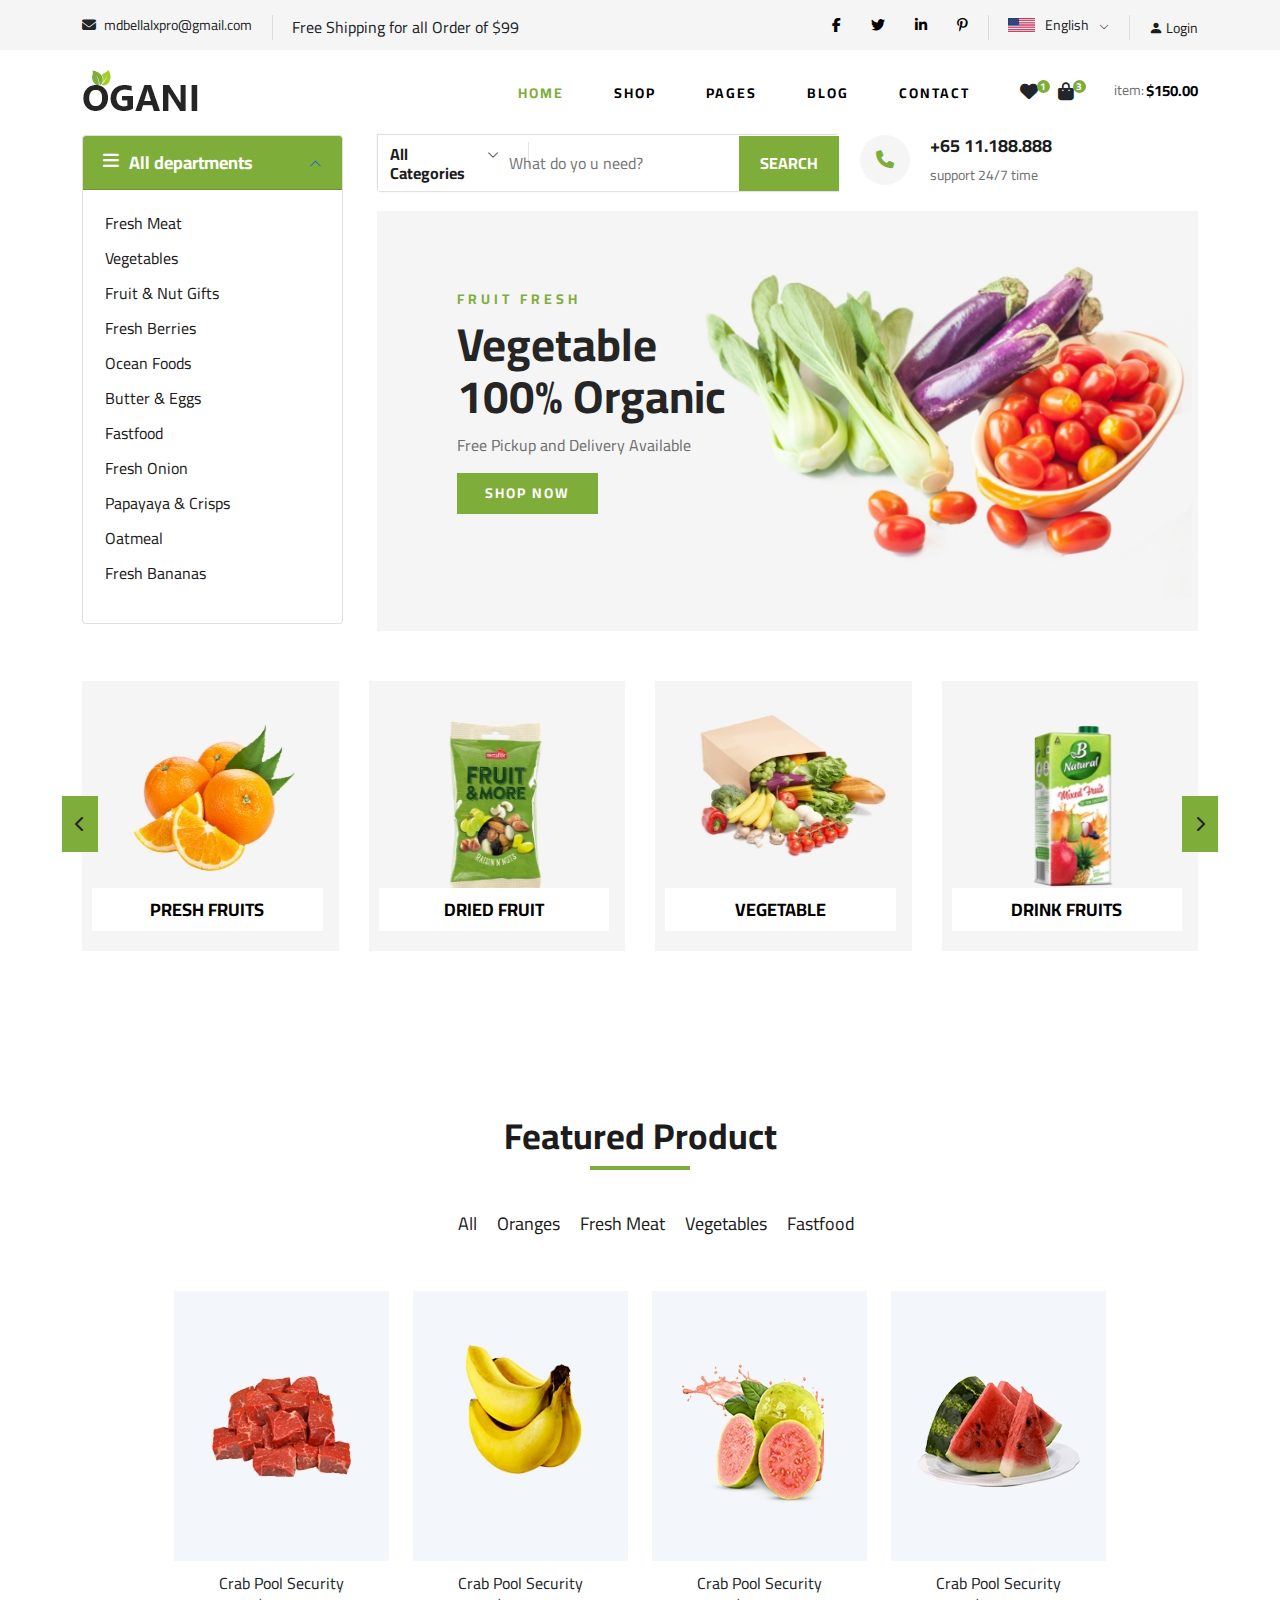
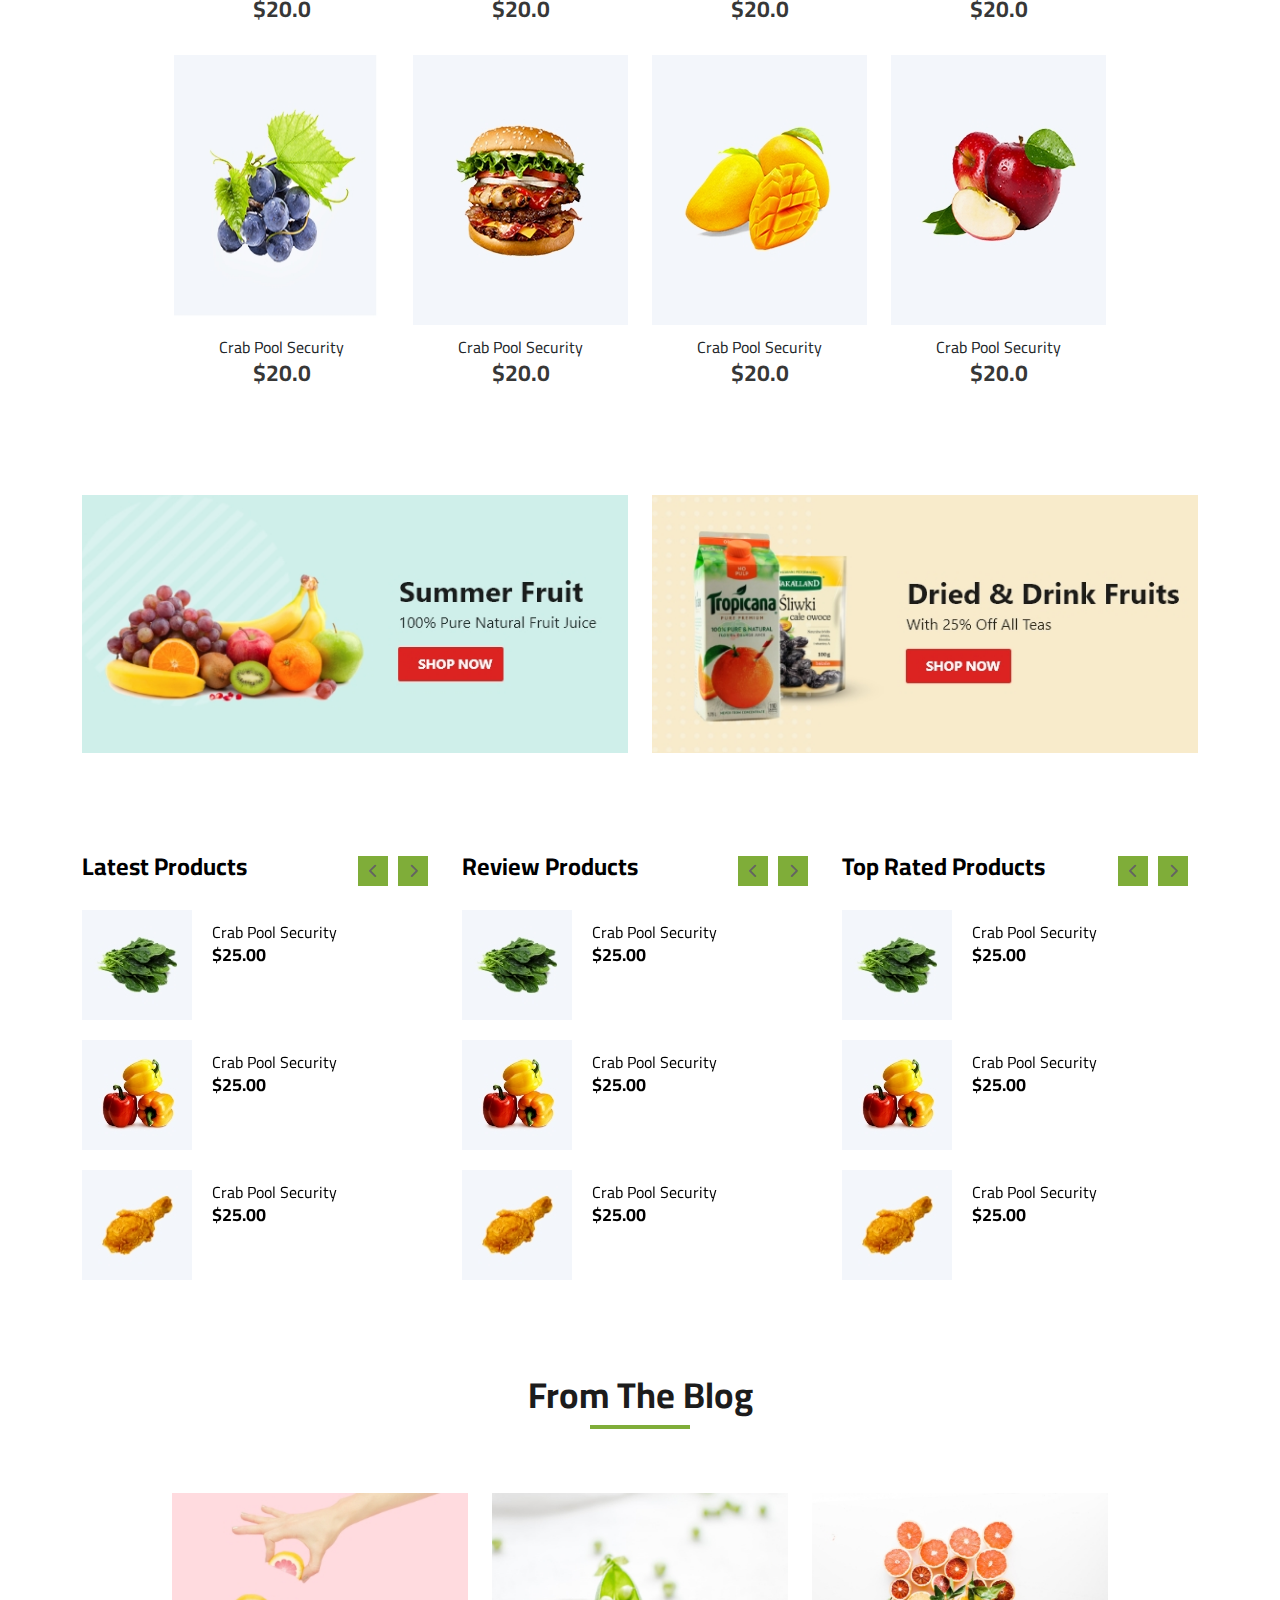
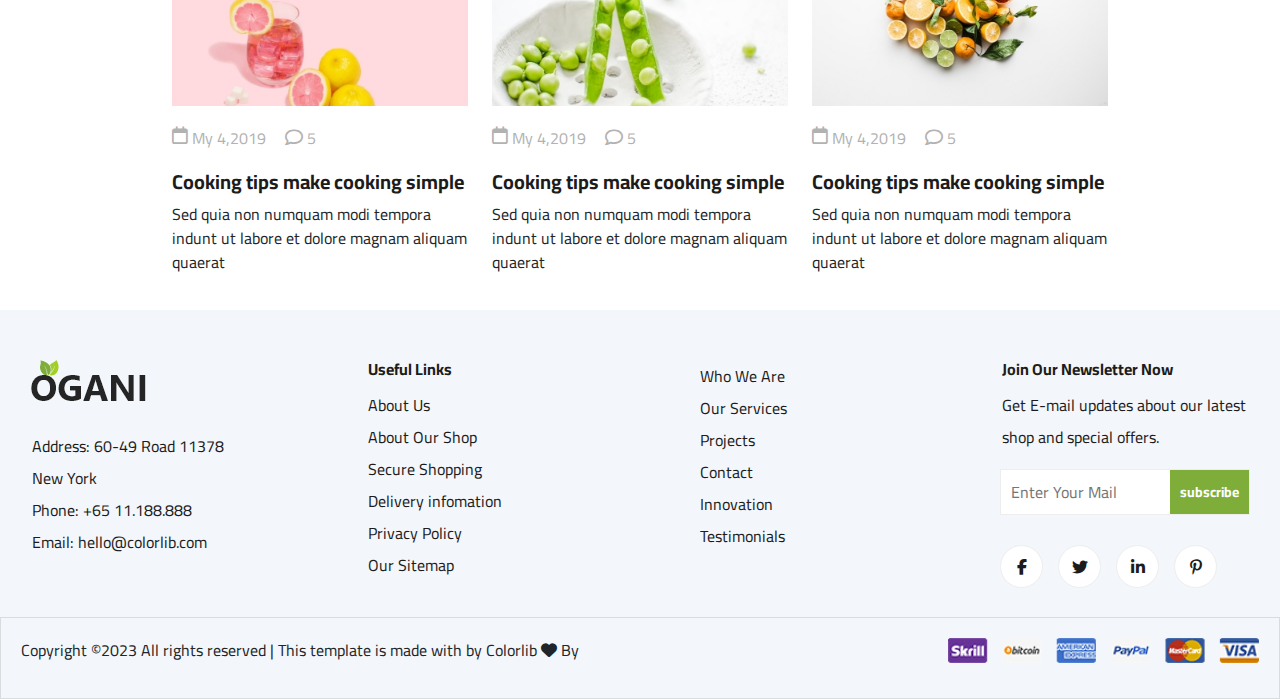
<file: my-project/index.html>
<!DOCTYPE html>
<html lang="en">
<head>
   <meta charset="UTF-8">
   <meta name="viewport" content="width=device-width, initial-scale=1.0">
   <title>Ecommerce Web Stem </title>
   <meta content="" name="description">
   <meta content="" name="keywords">

   <!-- linke search logo  -->
   <link  href="img/featured/feature-6.jpg" rel="icon">

   <!-- Google Fonts -->
   <link href="https://fonts.googleapis.com/css2?family=Cairo:wght@200;300;400;600;900&display=swap" rel="stylesheet" type="text/css">
   <!-- Vendors Linke -->
   <link rel="stylesheet" href="css/bootstrap.min.css" type="text/css">
   <!-- Boostraps Icon -->
   <link rel="stylesheet" href="https://cdn.jsdelivr.net/npm/bootstrap-icons@1.10.5/font/bootstrap-icons.css" type="text/css">
   <!-- Fontawesome Icon -->
   <link rel="stylesheet" href="https://cdnjs.cloudflare.com/ajax/libs/font-awesome/6.4.0/css/all.min.css" type="text/css">
   <!-- Owl Carousel -->
   <link rel="stylesheet" href="css/owl.carousel.min.css" type="text/css">
   <link rel="stylesheet" href="css/owl.theme.green.css" type="text/css">
   <!-- Main Style.css -->
   <link rel="stylesheet" href="css/style.css" type="text/css">
   <link rel="stylesheet" href="css/responsive.css" type="text/css">


</head>
<body>
<!--====>Web Reload Setem<===========================-->
<div class="load"></div>
<!--============>Frist Header Section Design<========-->
<header class="frist__header">
<div class="container">
   <div class="main__cotnent">
      <div class="email__et">
         <span><i class="fa fa-envelope"></i> mdbellalxpro@gmail.com</span>
         <p>Free Shipping for all Order of $99</p>
      </div>

      <div class="icon__set">
         <div class="main__icon">
            <a href="#"><i class="fa-brands fa-facebook-f"></i></a>
            <a href="#"><i class="fa-brands fa-twitter"></i></a>
            <a href="#"><i class="fa-brands fa-linkedin-in"></i></a>
            <a href="#"><i class="fa-brands fa-pinterest-p"></i></a>
         </div>
         <div class="lg__select">
            <div class="main__sub">
               <div class="img"><img src="img/unitet.png" alt="image"></div>
               <p>English</p>
               <i class="bi bi-chevron-down"></i>
               <div class="sub__menu">
                  <ul>
                     <li><a href="#">spanis</a></li>
                     <li><a href="#">English</a></li>
                  </ul>
               </div>
            </div>
         </div>
         <div class="login__stem">
            <span><i class="bi bi-person-fill"></i> Login</span>
         </div>
      </div>
   </div>
</div>
</header>
<!--============>Main header Design<=================-->
<header class="header">
<div class="container">
   <div class="content">
      <a href="index.html" class="logo"><img src="img/logo.png" alt=""></a>
      <div class="nav">
         <ul>
            <li><a href="index.html" class="active">Home</a></li>
            <li><a href="shop.html">Shop</a></li>
            <li class="drop-up">
               <a href="#">Pages</a>
               <div class="drop-down">
                  <ul>
                     <li><a href="shop-Details.html">Shop Details</a></li>
                     <li><a href="shoping-card.html">Shopping Cart</a></li>
                     <li><a href="checkout.html">Check Out</a></li>
                     <li><a href="blockdetails.html">Blog Details</a></li>
                  </ul>
               </div>
            </li>
            <li><a href="block.html">Blog</a></li>
            <li><a href="contact.html">contact</a></li>
         </ul>
         <div class="love">
            <div class="icon-1">
               <i class="fa fa-heart"></i>
               <span>1</span>
            </div>
            <div class="icon-1">
               <i class="fa fa-shopping-bag"></i>
               <span>3</span>
            </div>
            <span class="price">item: <h4>$150.00</h4></span>
         </div>
      </div>
      <div class="mobile-menu">
         <i class="fa-solid fa-bars" id="mobile-icon"></i>
      </div>
   </div>
</header>
<!--============>hambargar menu<=====================-->
<div class="hamcontainer" id="mySidenav">
   <div class="hambargar">
      <a href="index.html" class="logo"><img src="img/logo.png" alt=""></a>

      <div class="love">
         <div class="icon-1">
            <i class="fa fa-heart"></i>
            <span>1</span>
         </div>
         <div class="icon-1">
            <i class="fa fa-shopping-bag"></i>
            <span>3</span>
         </div>
         <span class="price">item: <h4>$150.00</h4></span>
      </div>

      <div class="spanis">
         <div class="lg__select">
            <div class="main__sub">
               <div class="img"><img src="img/unitet.png" alt="image"></div>
               <p>English</p>
               <i class="bi bi-chevron-down"></i>
               <div class="sub__menu">
                  <ul>
                     <li><a href="#">spanis</a></li>
                     <li><a href="#">English</a></li>
                  </ul>
               </div>
            </div>
         </div>
         <div class="login__stem">
            <span><i class="bi bi-person-fill"></i> Login</span>
         </div>
      </div>

      <div class="ham-menu">
         <ul>
            <li><a href="index.html" class="active">Home</a></li>
            <li><a href="shop.html">Shop</a></li>
            <li class="drop-up">
               <div class="accordion accordion-flush" id="accordionFlushExample">
                  <div class="accordion-item">
                     <h2 class="accordion-header">
                        <button class="accordion-button collapsed" data-bs-toggle="collapse"
                           data-bs-target="#flush-collapseOne">
                           <p>Page</p>
                        </button>
                     </h2>
                     <div id="flush-collapseOne" class="accordion-collapse collapse" data-bs-parent="#accordionFlushExample">
                        <ul>
                           <li><a href="shop-Details.html">Shop Details</a></li>
                           <li><a href="shoping-card.html">Shoping Cart</a></li>
                           <li><a href="checkout.html">Check Out</a></li>
                           <li><a href="blockdetails.html">Blog Details</a></li>
                        </ul>
                     </div>
                  </div>
               </div>
            </li>
            <li><a href="block.html">Blog</a></li>
            <li><a href="contact.html">contact</a></li>
         </ul>
      </div>

      <div class="main__icon">
         <a href="#"><i class="fa-brands fa-facebook-f"></i></a>
         <a href="#"><i class="fa-brands fa-twitter"></i></a>
         <a href="#"><i class="fa-brands fa-linkedin-in"></i></a>
         <a href="#"><i class="fa-brands fa-pinterest-p"></i></a>
      </div>

      <div class="email__et">
         <span><i class="fa fa-envelope"></i> mdbellalxpro@gmail.com</span>
         <p>Free Shipping for all Order of $99</p>
      </div>

   </div>
</div>
<!--============>Hero section Design<================-->
<section class="hero" id="#">
<div class="container">
   <div class="row hero-content gy-4">
      <div class="col-lg-3">
         <div class="menu-content">
            
            <div class="accordion" id="accordionPanelsStayOpenExample">
               <div class="accordion-item">
                  <h2 class="accordion-header">
                     <div class="accordion-button topbutton" type="button" data-bs-toggle="collapse"
                        data-bs-target="#panelsStayOpen-collapseOne" aria-expanded="true"
                        aria-controls="panelsStayOpen-collapseOne">
                        <span><i class="fa fa-bars"></i> All departments</span>
                     </div>
                  </h2>
                  <div id="panelsStayOpen-collapseOne" class="accordion-collapse collapse show">
                     <div class="accordion-body">
                        <ul class="menu-list">
                           <li><a href="#">Fresh Meat</a></li>
                           <li><a href="#">Vegetables</a></li>
                           <li><a href="#">Fruit &amp; Nut Gifts</a></li>
                           <li><a href="#">Fresh Berries</a></li>
                           <li><a href="#">Ocean Foods</a></li>
                           <li><a href="#">Butter &amp; Eggs</a></li>
                           <li><a href="#">Fastfood</a></li>
                           <li><a href="#">Fresh Onion</a></li>
                           <li><a href="#">Papayaya &amp; Crisps</a></li>
                           <li><a href="#">Oatmeal</a></li>
                           <li><a href="#">Fresh Bananas</a></li>
                        </ul>
                     </div>
                  </div>
               </div>
            </div>
                     
         </div>
      </div>
      <div class="col-lg-9 search-content">
            <div class="row gy-4">
               <div class="search">
                  <div class="categories">
                     <h2>All Categories <i class="bi bi-chevron-down"></i></h2>
                  </div>
                  <div class="input">
                     <input type="text" placeholder="What do yo u need?">
                     <button>search</button>
                  </div>
               </div>
               
               <div class="call-senter">
                  <div class="icon">
                     <i class="fa fa-phone"></i>
                  </div>
                  <div class="text-info">
                     <h2>+65 11.188.888</h2>
                     <span>support 24/7 time</span>
                  </div>
               </div>
            </div>
            <div class="hero-image">
               <div class="fresh">
                     <h3>FRUIT FRESH</h3>
                     <h2>Vegetable<br>
                     100% Organic</h2>
                     <p>Free Pickup and Delivery Available</p>
                     <button>Shop Now</button>
               </div>
            </div>
      </div>
   </div>
</div>
</section>
<!--============>swiper Slider<======================-->
<section class="demo-swiper">
   <div class="container">
      <div class="carousel-1 owl-carousel">
         <div class="item">
            <div class="img">
               <img src="img/categories/cat-1.jpg" alt="">
               <a href="#">Presh fruits</a>
            </div>
         </div>
      
         <div class="item">
            <div class="img">
               <img src="img/categories/cat-2.jpg" alt="">
               <a href="#">Dried Fruit</a>
            </div>
         </div>
      
         <div class="item">
            <div class="img">
               <img src="img/categories/cat-3.jpg" alt="">
               <a href="#">Vegetable</a>
            </div>
         </div>
      
         <div class="item">
            <div class="img">
               <img src="img/categories/cat-4.jpg" alt="">
               <a href="#">Drink Fruits</a>
            </div>
         </div>
      
         <div class="item">
            <div class="img">
               <img src="img/categories/cat-5.jpg" alt="">
               <a href="#">drink Fruits</a>
            </div>
         </div>
      </div>
   </div>
</section>
<!--============>Featured Product<===================-->
<section class="featured" id="featured">
   <div class="container">
      <div class="top-text">
         <h2>Featured Product</h2>
         <div class="bottom-line"></div>
      </div>
      
      <div class="mixitup-button">
          <ul>
            <li class="nav" type="button" data-filter="all">All</li>
            <li class="nav" type="button" data-filter=".oranges">Oranges</li>
            <li class="nav" type="button" data-filter=".fresh">Fresh Meat</li>
            <li class="nav" type="button" data-filter=".vegetables">Vegetables</li>
            <li class="nav" type="button" data-filter=".fastfood">Fastfood</li>
          </ul>
      </div>

      <div class="row gy-4 mixitup justify-content-center">

         <div class="content mix oranges fresh"> 
            <div class="img">
               <img src="img/featured/feature-1.jpg" class="img-fluid" alt="">
               <div class="cont-icon">
                  <div class="icon">
                     <a href="#"><i class="fa fa-heart"></i></a>
                     <a href="#"><i class="fa fa-retweet"></i></a>
                     <a href="#"><i class="fa fa-shopping-cart"></i></a>
                  </div>
               </div>
            </div>
            <div class="bottom-text">
                  <span>Crab Pool Security</span>
                  <h2>$20.0</h2>
            </div>
         </div>
         
         <div class="content mix vegetables fastfood">
            <div class="img">
               <img src="img/featured/feature-2.jpg" class="img-fluid"   alt="">
               <div class="icon">
                  <a href="#"><i class="fa fa-heart"></i></a>
                  <a href="#"><i class="fa fa-retweet"></i></a>
                  <a href="#"><i class="fa fa-shopping-cart"></i></a>
               </div>
            </div>
            <div class="bottom-text">
               <span>Crab Pool Security</span>
               <h2>$20.0</h2>
            </div>
         </div>
         
         <div class="content mix fresh vegetables">
            <div class="img">
               <img src="img/featured/feature-3.jpg" class="img-fluid"   alt="">
               <div class="icon">
                  <a href="#"><i class="fa fa-heart"></i></a>
                  <a href="#"><i class="fa fa-retweet"></i></a>
                  <a href="#"><i class="fa fa-shopping-cart"></i></a>
               </div>
            </div>
            <div class="bottom-text">
               <span>Crab Pool Security</span>
               <h2>$20.0</h2>
            </div>
         </div>
         
         <div class="content mix oranges fastfood">
            <div class="img">
               <img src="img/featured/feature-4.jpg" class="img-fluid"   alt="">
               <div class="icon">
                  <a href="#"><i class="fa fa-heart"></i></a>
                  <a href="#"><i class="fa fa-retweet"></i></a>
                  <a href="#"><i class="fa fa-shopping-cart"></i></a>
               </div>
            </div>
            <div class="bottom-text">
               <span>Crab Pool Security</span>
               <h2>$20.0</h2>
            </div>
         </div>
         
         <div class="content mix fresh vegetables">
            <div class="img">
               <img src="img/featured/feature-5.jpg" class="img-fluid"   alt="">
               <div class="icon">
                  <a href="#"><i class="fa fa-heart"></i></a>
                  <a href="#"><i class="fa fa-retweet"></i></a>
                  <a href="#"><i class="fa fa-shopping-cart"></i></a>
               </div>
            </div>
            <div class="bottom-text">
               <span>Crab Pool Security</span>
               <h2>$20.0</h2>
            </div>
         </div>

         <div class="content mix oranges fastfood">
            <div class="img">
               <img src="img/featured/feature-6.jpg" class="img-fluid"   alt="">
               <div class="icon">
                  <a href="#"><i class="fa fa-heart"></i></a>
                  <a href="#"><i class="fa fa-retweet"></i></a>
                  <a href="#"><i class="fa fa-shopping-cart"></i></a>
               </div>
            </div>
            <div class="bottom-text">
               <span>Crab Pool Security</span>
               <h2>$20.0</h2>
            </div>
         </div>

         <div class="content mix fresh vegetables fastfood">
            <div class="img">
               <img src="img/featured/feature-7.jpg" class="img-fluid"   alt="">
               <div class="icon">
                  <a href="#"><i class="fa fa-heart"></i></a>
                  <a href="#"><i class="fa fa-retweet"></i></a>
                  <a href="#"><i class="fa fa-shopping-cart"></i></a>
               </div>
            </div>
            <div class="bottom-text">
               <span>Crab Pool Security</span>
               <h2>$20.0</h2>
            </div>
         </div>

         <div class="content mix ">
            <div class="img">
               <img src="img/featured/feature-8.jpg" class="img-fluid"   alt="">
               <div class="icon">
                  <a href="#"><i class="fa fa-heart"></i></a>
                  <a href="#"><i class="fa fa-retweet"></i></a>
                  <a href="#"><i class="fa fa-shopping-cart"></i></a>
               </div>
            </div>
            <div class="bottom-text">
               <span>Crab Pool Security</span>
               <h2>$20.0</h2>
            </div>
         </div>
      </div>
   </div>
</section>
<!--============>banner section<=====================-->
<section class="banner">
   <div class="container">
      <div class="row banner-content gy-4 justify-content-center">
         <div class="col-lg-6 col-md-6">
            <img src="img/banner/banner-1.jpg" alt="" class="img-fluid">
         </div>

         <div class="col-lg-6 col-md-6">
            <img src="img/banner/banner-2.jpg" alt="" class="img-fluid">
         </div>
      </div>
   </div>
</section>
<!--============>produc swiper slider<===============-->
<div class="there-menu">
   <div class="container">
      <div class="row">
         <div class="col-lg-4">
            <div class="lates-pt">
               <div class="head-text">
                  <h2>Latest Products</h2>
               </div>
               <div class="latest-product owl-carousel">
                  <div class="textmonial-item">
                     <a href="#">
                        <div class="img-set">
                            <img src="img/latest-product/lp-1.jpg" alt="">
                        </div>
                        <div class="text-set">
                           <span>Crab Pool Security</span>
                           <h2> $25.00</h2>
                        </div>
                     </a>
                     <a href="#">
                        <div class="img-set">
                            <img src="img/latest-product/lp-2.jpg" alt="">
                        </div>
                        <div class="text-set">
                           <span>Crab Pool Security</span>
                           <h2> $25.00</h2>
                        </div>
                     </a>
                     <a href="#">
                        <div class="img-set">
                            <img src="img/latest-product/lp-3.jpg" alt="">
                        </div>
                        <div class="text-set">
                           <span>Crab Pool Security</span>
                           <h2> $25.00</h2>
                        </div>
                     </a>
                  </div>

                  <div class="textmonial-item">
                     <a href="#">
                        <div class="img-set">
                           <img src="img/latest-product/lp-1.jpg" alt="">
                        </div>
                        <div class="text-set">
                           <span>Crab Pool Security</span>
                           <h2> $25.00</h2>
                        </div>
                     </a>
                     <a href="#">
                        <div class="img-set">
                           <img src="img/latest-product/lp-2.jpg" alt="">
                        </div>
                        <div class="text-set">
                           <span>Crab Pool Security</span>
                           <h2> $25.00</h2>
                        </div>
                     </a>
                     <a href="#">
                        <div class="img-set">
                           <img src="img/latest-product/lp-3.jpg" alt="">
                        </div>
                        <div class="text-set">
                           <span>Crab Pool Security</span>
                           <h2> $25.00</h2>
                        </div>
                     </a>
                  </div>
               </div>
            </div>
         </div>

         <div class="col-lg-4">
            <div class="lates-pt">
               <div class="head-text">
                  <h2>Review Products</h2>
               </div>
               <div class="latest-product owl-carousel">
                  <div class="textmonial-item">
                     <a href="#">
                        <div class="img-set">
                           <img src="img/latest-product/lp-1.jpg" alt="">
                        </div>
                        <div class="text-set">
                           <span>Crab Pool Security</span>
                           <h2> $25.00</h2>
                        </div>
                     </a>
                     <a href="#">
                        <div class="img-set">
                           <img src="img/latest-product/lp-2.jpg" alt="">
                        </div>
                        <div class="text-set">
                           <span>Crab Pool Security</span>
                           <h2> $25.00</h2>
                        </div>
                     </a>
                     <a href="#">
                        <div class="img-set">
                           <img src="img/latest-product/lp-3.jpg" alt="">
                        </div>
                        <div class="text-set">
                           <span>Crab Pool Security</span>
                           <h2> $25.00</h2>
                        </div>
                     </a>
                  </div>
            
                  <div class="textmonial-item">
                     <a href="#">
                        <div class="img-set">
                           <img src="img/latest-product/lp-1.jpg" alt="">
                        </div>
                        <div class="text-set">
                           <span>Crab Pool Security</span>
                           <h2> $25.00</h2>
                        </div>
                     </a>
                     <a href="#">
                        <div class="img-set">
                           <img src="img/latest-product/lp-2.jpg" alt="">
                        </div>
                        <div class="text-set">
                           <span>Crab Pool Security</span>
                           <h2> $25.00</h2>
                        </div>
                     </a>
                     <a href="#">
                        <div class="img-set">
                           <img src="img/latest-product/lp-3.jpg" alt="">
                        </div>
                        <div class="text-set">
                           <span>Crab Pool Security</span>
                           <h2> $25.00</h2>
                        </div>
                     </a>
                  </div>
               </div>
            </div>
         </div>

         <div class="col-lg-4">
            <div class="lates-pt">
               <div class="head-text">
                  <h2>Top Rated Products</h2>
               </div>
               <div class="latest-product owl-carousel">
                  <div class="textmonial-item">
                     <a href="#">
                        <div class="img-set">
                           <img src="img/latest-product/lp-1.jpg" alt="">
                        </div>
                        <div class="text-set">
                           <span>Crab Pool Security</span>
                           <h2> $25.00</h2>
                        </div>
                     </a>
                     <a href="#">
                        <div class="img-set">
                           <img src="img/latest-product/lp-2.jpg" alt="">
                        </div>
                        <div class="text-set">
                           <span>Crab Pool Security</span>
                           <h2> $25.00</h2>
                        </div>
                     </a>
                     <a href="#">
                        <div class="img-set">
                           <img src="img/latest-product/lp-3.jpg" alt="">
                        </div>
                        <div class="text-set">
                           <span>Crab Pool Security</span>
                           <h2> $25.00</h2>
                        </div>
                     </a>
                  </div>
            
                  <div class="textmonial-item">
                     <a href="#">
                        <div class="img-set">
                           <img src="img/latest-product/lp-1.jpg" alt="">
                        </div>
                        <div class="text-set">
                           <span>Crab Pool Security</span>
                           <h2> $25.00</h2>
                        </div>
                     </a>
                     <a href="#">
                        <div class="img-set">
                           <img src="img/latest-product/lp-2.jpg" alt="">
                        </div>
                        <div class="text-set">
                           <span>Crab Pool Security</span>
                           <h2> $25.00</h2>
                        </div>
                     </a>
                     <a href="#">
                        <div class="img-set">
                           <img src="img/latest-product/lp-3.jpg" alt="">
                        </div>
                        <div class="text-set">
                           <span>Crab Pool Security</span>
                           <h2> $25.00</h2>
                        </div>
                     </a>
                  </div>
               </div>
            </div>
         </div>
      </div>
   </div>
</div>
<!--============>From the Block Section design<======-->
<div class="formthe-block">
   <div class="container">
      <div class="top-text-header">
         <h2>From The Blog</h2>
         <div class="bottomline"></div>
      </div>
      <div class="row gy-4 justify-content-center allcounter">
         <div class="setup-conter">
            <img src="img/blog/blog-1.jpg" alt="" class="img-fluid">
            <div class="date-sms">
               <span><i class="fa-regular fa-calendar fa-xs"></i> My 4,2019</span>
               <span><i class="fa-regular fa-comment"></i> 5</span>
            </div>
            <div class="titile-text">
               <h2>Cooking tips make cooking simple</h2>
               <p>Sed quia non numquam modi tempora indunt ut labore et dolore magnam aliquam quaerat</p>
            </div>
         </div>

         <div class="setup-conter">
            <img src="img/blog/blog-2.jpg" alt="" class="img-fluid">
            <div class="date-sms">
               <span><i class="fa-regular fa-calendar fa-xs"></i> My 4,2019</span>
               <span><i class="fa-regular fa-comment"></i> 5</span>
            </div>
            <div class="titile-text">
               <h2>Cooking tips make cooking simple</h2>
               <p>Sed quia non numquam modi tempora indunt ut labore et dolore magnam aliquam quaerat</p>
            </div>
         </div>

         <div class="setup-conter">
            <img src="img/blog/blog-3.jpg" alt="" class="img-fluid">
            <div class="date-sms">
               <span><i class="fa-regular fa-calendar fa-xs"></i> My 4,2019</span>
               <span><i class="fa-regular fa-comment"></i> 5</span>
            </div>
            <div class="titile-text">
               <h2>Cooking tips make cooking simple</h2>
               <p>Sed quia non numquam modi tempora indunt ut labore et dolore magnam aliquam quaerat</p>
            </div>
         </div>

      </div>
   </div>
</div>
<!--===========>footer section desing<===============-->
<section class="footer">
      <footer>
         <div class="footer-content">
            <div class="footer-cleve ">
               <img src="img/logo.png" alt="">
               <ul>
               <li><a href="#">Address: 60-49 Road 11378</a></li>
               <li><a href="#">New York</a></li>
               <li><a href="#">Phone: +65 11.188.888</a></li>
               <li><a href="#">Email: hello@colorlib.com</a></li>
               </ul>
            </div>
            <div class="footer-cleve">
              <ul>
               <li><a href="#"><h6>Useful Links</h6></a></li>
               <li><a href="#">About Us</a></li>
               <li><a href="#">About Our Shop</a></li>
               <li><a href="#">Secure Shopping</a></li>
               <li><a href="#">Delivery infomation</a></li>
               <li><a href="#">Privacy Policy</a></li>
               <li><a href="#">Our Sitemap</a></li>
              </ul>
            </div>
            <div class="footer-cleve ">
               <ul>
                  <li><a href="#">Who We Are</a></li>
                  <li><a href="#">Our Services</a></li>
                  <li><a href="#">Projects</a></li>
                  <li><a href="#">Contact</a></li>
                  <li><a href="#">Innovation</a></li>
                  <li><a href="#">Testimonials</a></li>
               </ul>
            </div>
            <div class="footer-cleve ">
               <ul>
                  <li><a href="#"><h6>Join Our Newsletter Now</h6></a></li>
                  <li><a href="#">Get E-mail updates about our latest shop and special offers.</a></li>
               </ul>
               <div class="input">
                  <input type="text" placeholder="Enter Your Mail">
                  <button>subscribe</button>
               </div>
               <div class="footer-icon">
                  <a href="#"><i class="fa-brands fa-facebook-f"></i></a>
                  <a href="#"><i class="fa-brands fa-twitter"></i></a>
                  <a href="#"><i class="fa-brands fa-linkedin-in"></i></a>
                  <a href="#"><i class="fa-brands fa-pinterest-p"></i></a>
               </div>
            </div>
         </div>
         <div class="last">
            <p>Copyright ©2023 All rights reserved | This template is made with by Colorlib <i class="fa fa-heart" aria-hidden="true"></i> By</p>
            <img src="img/payment-item.png" alt="">
         </div>
      </footer>
</section>

<!--== Js Vendors Linke ==-->
<script src="js/mixitup.min.js"></script>
<script src="js/jquery-ui.min.js"></script>
<script src="js/bootstrap.bundle.min.js"></script>
<script src="js/jquery.min.js"></script>
<script src="js/owl.carousel.min.js"></script>
<script src="js/mian.js"></script>
<!--intarnal javascript -->
<script>
   let loade = document.querySelector('.load');
   window.addEventListener('load', function(){
      loade.style.display = "none";
   })
</script>
</body>
</html>
</file>
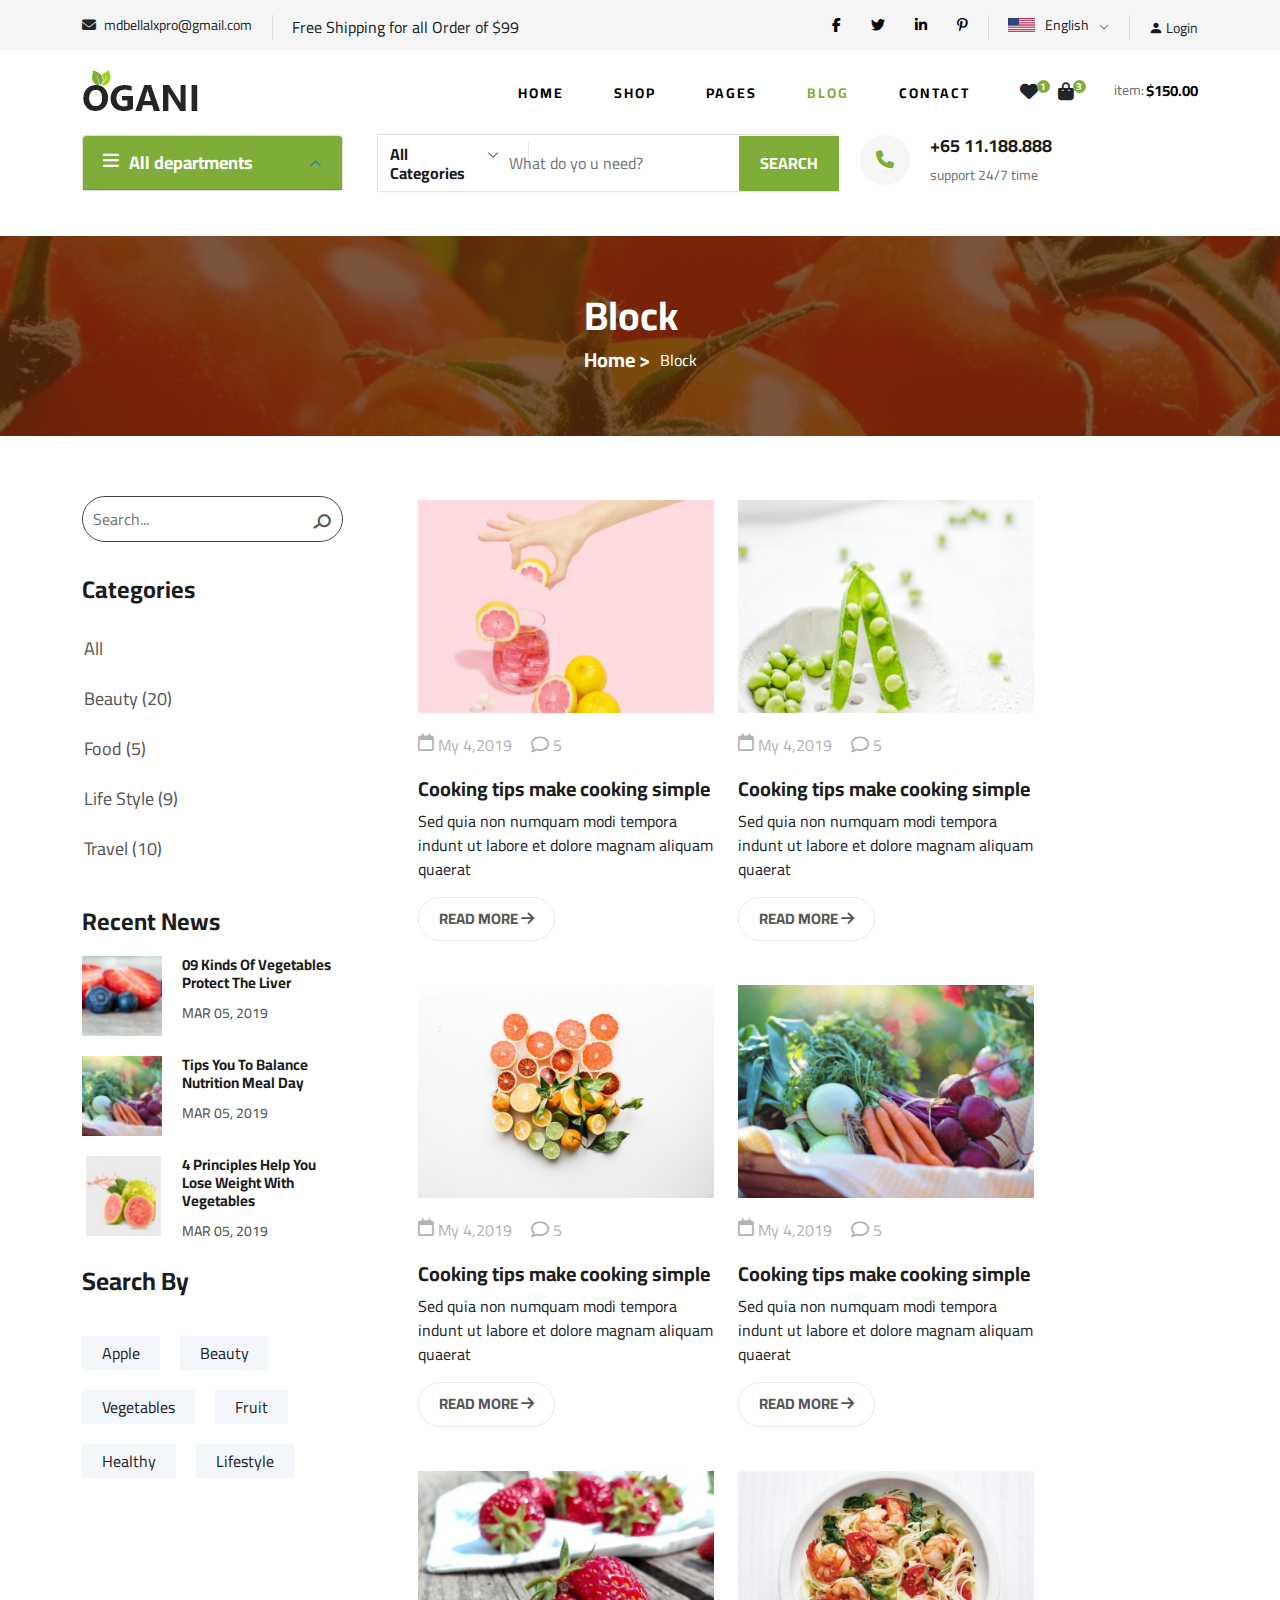
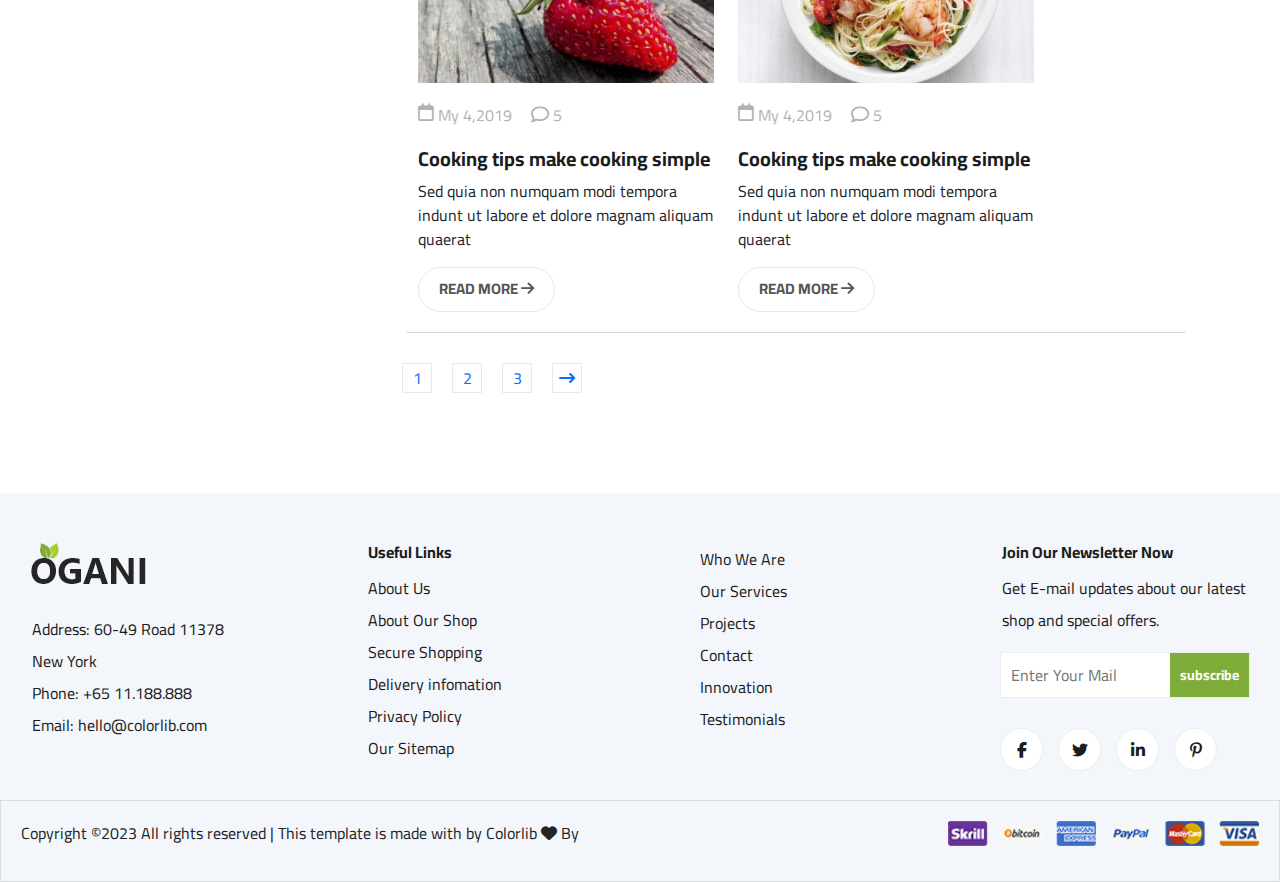
<file: my-project/block.html>
<!DOCTYPE html>
<html lang="en">
<head>
    <meta charset="UTF-8">
    <meta name="viewport" content="width=device-width, initial-scale=1.0">
    <title>Ecommerce Web Stem </title>
    <meta content="" name="description">
    <meta content="" name="keywords">

    <!-- linke search logo  -->
    <link href="img/featured/feature-6.jpg" rel="icon">
    
    <!-- Google Fonts -->
    <link href="https://fonts.googleapis.com/css2?family=Cairo:wght@200;300;400;600;900&display=swap" rel="stylesheet"
        type="text/css">
    <!-- Vendors Linke -->
    <link rel="stylesheet" href="css/bootstrap.min.css" type="text/css">
    <!-- Boostraps Icon -->
    <link rel="stylesheet" href="https://cdn.jsdelivr.net/npm/bootstrap-icons@1.10.5/font/bootstrap-icons.css"
        type="text/css">
    <!-- Fontawesome Icon -->
    <link rel="stylesheet" href="https://cdnjs.cloudflare.com/ajax/libs/font-awesome/6.4.0/css/all.min.css" type="text/css">
    <!-- Owl Carousel -->
    <link rel="stylesheet" href="css/owl.carousel.min.css" type="text/css">
    <link rel="stylesheet" href="css/owl.theme.green.css" type="text/css">
    <!-- Main Style.css -->
    <link rel="stylesheet" href="css/style.css" type="text/css">
    <link rel="stylesheet" href="css/responsive.css" type="text/css">

</head>
<body>
<!--====>Web Reload Setem<===========================-->
<div class="load-next"></div>

<!--============>Frist Header Section Design<========-->
<header class="frist__header">
    <div class="container">
        <div class="main__cotnent">
            <div class="email__et">
                <span><i class="fa fa-envelope"></i> mdbellalxpro@gmail.com</span>
                <p>Free Shipping for all Order of $99</p>
            </div>

            <div class="icon__set">
                <div class="main__icon">
                    <a href="#"><i class="fa-brands fa-facebook-f"></i></a>
                    <a href="#"><i class="fa-brands fa-twitter"></i></a>
                    <a href="#"><i class="fa-brands fa-linkedin-in"></i></a>
                    <a href="#"><i class="fa-brands fa-pinterest-p"></i></a>
                </div>
                <div class="lg__select">
                    <div class="main__sub">
                        <div class="img"><img src="img/unitet.png" alt="image"></div>
                        <p>English</p>
                        <i class="bi bi-chevron-down"></i>
                        <div class="sub__menu">
                            <ul>
                                <li><a href="#">spanis</a></li>
                                <li><a href="#">English</a></li>
                            </ul>
                        </div>
                    </div>
                </div>
                <div class="login__stem">
                    <span><i class="bi bi-person-fill"></i> Login</span>
                </div>
            </div>
        </div>
    </div>
</header>
<!--============>Main header Design<=================-->
<header class="header">
    <div class="container">
        <div class="content">
            <a href="index.html" class="logo"><img src="img/logo.png" alt=""></a>
            <div class="nav">
                <ul>
                    <li><a href="index.html">Home</a></li>
                    <li><a href="shop.html">Shop</a></li>
                    <li class="drop-up">
                        <a href="#">Pages</a>
                        <div class="drop-down">
                            <ul>
                                <li><a href="shop-Details.html">Shop Details</a></li>
                                <li><a href="shoping-card.html">Shopping Cart</a></li>
                                <li><a href="checkout.html">Check Out</a></li>
                                <li><a href="blockdetails.html" class="active">Blog Details</a></li>
                            </ul>
                        </div>
                    </li>
                    <li><a href="block.html" class="active">Blog</a></li>
                    <li><a href="contact.html">contact</a></li>
                </ul>
                <div class="love">
                    <div class="icon-1">
                        <i class="fa fa-heart"></i>
                        <span>1</span>
                    </div>
                    <div class="icon-1">
                        <i class="fa fa-shopping-bag"></i>
                        <span>3</span>
                    </div>
                    <span class="price">item: <h4>$150.00</h4></span>
                </div>
            </div>
            <div class="mobile-menu">
                <i class="fa-solid fa-bars" id="mobile-icon"></i>
            </div>
        </div>
</header>
<!--============>hambargar menu<=====================-->
<div class="hamcontainer shopham" id="mySidenav">
    <div class="hambargar stet">
        <a href="index.html" class="logo"><img src="img/logo.png" alt=""></a>

        <div class="love">
            <div class="icon-1">
                <i class="fa fa-heart"></i>
                <span>1</span>
            </div>
            <div class="icon-1">
                <i class="fa fa-shopping-bag"></i>
                <span>3</span>
            </div>
            <span class="price">item: <h4>$150.00</h4></span>
        </div>

        <div class="spanis">
            <div class="lg__select">
                <div class="main__sub">
                    <div class="img"><img src="img/unitet.png" alt="image"></div>
                    <p>English</p>
                    <i class="bi bi-chevron-down"></i>
                    <div class="sub__menu">
                        <ul>
                            <li><a href="#">spanis</a></li>
                            <li><a href="#">English</a></li>
                        </ul>
                    </div>
                </div>
            </div>
            <div class="login__stem">
                <span><i class="bi bi-person-fill"></i> Login</span>
            </div>
        </div>

        <div class="ham-menu">
            <ul>
                <li><a href="index.html" class="active">Home</a></li>
                <li><a href="shop.html">Shop</a></li>
                <li class="drop-up">
                    <div class="accordion accordion-flush" id="accordionFlushExample">
                        <div class="accordion-item">
                            <h2 class="accordion-header">
                                <button class="accordion-button collapsed" data-bs-toggle="collapse"
                                    data-bs-target="#flush-collapseOne">
                                    <p>Page</p>
                                </button>
                            </h2>
                            <div id="flush-collapseOne" class="accordion-collapse collapse"
                                data-bs-parent="#accordionFlushExample">
                                <ul>
                                    <li><a href="shop-Details.html">Shop Details</a></li>
                                    <li><a href="shoping-card.html">Shoping Cart</a></li>
                                    <li><a href="checkout.html">Check Out</a></li>
                                    <li><a href="blockdetails.html" class="active">Blog Details</a></li>
                                </ul>
                            </div>
                        </div>
                    </div>
                </li>
                <li><a href="block.html">Blog</a></li>
                <li><a href="contact.html">contact</a></li>
            </ul>
        </div>

        <div class="main__icon">
            <a href="#"><i class="fa-brands fa-facebook-f"></i></a>
            <a href="#"><i class="fa-brands fa-twitter"></i></a>
            <a href="#"><i class="fa-brands fa-linkedin-in"></i></a>
            <a href="#"><i class="fa-brands fa-pinterest-p"></i></a>
        </div>

        <div class="email__et">
            <span><i class="fa fa-envelope"></i> mdbellalxpro@gmail.com</span>
            <p>Free Shipping for all Order of $99</p>
        </div>

    </div>
</div>
<!--============>Hero section Design<================-->
<section class="hero" id="shop-hero">
    <div class="container">
        <div class="row hero-content gy-4 shop-content">
            <div class="col-lg-3">
                <div class="menu-content shop-menu">

                    <div class="accordion" id="accordionPanelsStayOpenExample">
                        <div class="accordion-item">
                            <h2 class="accordion-header">
                                <div class="accordion-button topbutton" type="button" data-bs-toggle="collapse"
                                    data-bs-target="#panelsStayOpen-collapseOne" aria-expanded="true"
                                    aria-controls="panelsStayOpen-collapseOne">
                                    <span><i class="fa fa-bars"></i> All departments</span>
                                </div>
                            </h2>
                            <div id="panelsStayOpen-collapseOne" class="accordion-collapse collapse ">
                                <div class="accordion-body">
                                    <ul class="menu-list">
                                        <li><a href="#">Fresh Meat</a></li>
                                        <li><a href="#">Vegetables</a></li>
                                        <li><a href="#">Fruit &amp; Nut Gifts</a></li>
                                        <li><a href="#">Fresh Berries</a></li>
                                        <li><a href="#">Ocean Foods</a></li>
                                        <li><a href="#">Butter &amp; Eggs</a></li>
                                        <li><a href="#">Fastfood</a></li>
                                        <li><a href="#">Fresh Onion</a></li>
                                        <li><a href="#">Papayaya &amp; Crisps</a></li>
                                        <li><a href="#">Oatmeal</a></li>
                                        <li><a href="#">Fresh Bananas</a></li>
                                    </ul>
                                </div>
                            </div>
                        </div>
                    </div>
                </div>
            </div>
            <div class="col-lg-9 search-content">
                <div class="row gy-4 next-shop">
                    <div class="search">
                        <div class="categories">
                            <h2>All Categories <i class="bi bi-chevron-down"></i></h2>
                        </div>
                        <div class="input">
                            <input type="text" placeholder="What do yo u need?">
                            <button>search</button>
                        </div>
                    </div>

                    <div class="call-senter">
                        <div class="icon">
                            <i class="fa fa-phone"></i>
                        </div>
                        <div class="text-info">
                            <h2>+65 11.188.888</h2>
                            <span>support 24/7 time</span>
                        </div>
                    </div>
                </div>
            </div>
        </div>
    </div>

</section>
<br><br><br><br>
<!--===========>Banner section Design<===============-->
<section class="banner-next">
    <div class="text-banner">
        <h2>Block</h2>
        <div class="flex-text">
            <h3>Home > </h3>
            <span>Block</span>
        </div>
    </div>
</section>
<!--===========>row content stup<====================-->
<section class="stup-row-con">
  <div class="container">
    <div class="row">
        <div class="col-lg-3 cont-tow">
            <div class="input-search">
                <input type="text"placeholder="Search...">
                <i class="fa-solid fa-magnifying-glass"></i>
            </div>
            <div class="catogory">
                <p class="same">Categories</p>
                <ul>
                    <li><a href="#">All</a></li>
                    <li><a href="#">Beauty (20)</a></li>
                    <li><a href="#">Food (5)</a></li>
                    <li><a href="#">Life Style (9)</a></li>
                    <li><a href="#">Travel (10)</a></li>
                </ul>
            </div>
            <div class="news">
                <p class="same">Recent News</p>
                <div class="list-of">
                    <div class="kind-menu">
                        <img src="img/blog/sidebar/sr-1.jpg" alt="">
                        <div class="info">
                            <h6>09 Kinds Of Vegetables
                            Protect The Liver</h6>
                            <span>MAR 05, 2019</span>
                        </div>
                    </div>
                    <div class="kind-menu">
                        <img src="img/blog/sidebar/sr-2.jpg" alt="">
                        <div class="info">
                            <h6> Tips You To Balance
                            Nutrition Meal Day</h6>
                            <span>MAR 05, 2019</span>
                        </div>
                    </div>
                    <div class="kind-menu">
                        <img src="img/blog/sidebar/sr-3.jpg" alt="">
                        <div class="info">
                            <h6>4 Principles Help You Lose
                            Weight With Vegetables</h6>
                            <span>MAR 05, 2019</span>
                        </div>
                    </div>
                </div>
                <div class="popular-size">
                    <p class="price-text">Search By</p>
                    <div class="popular">
                
                        <div class="size">
                            <div class="size-all">
                                <span>Apple</span>
                            </div>
                            <div class="size-all">
                                <span>Beauty</span>
                            </div>
                        </div>
                
                        <div class="size">
                            <div class="size-all">
                                <span>Vegetables</span>
                            </div>
                            <div class="size-all">
                                <span>Fruit</span>
                            </div>
                        </div>

                        <div class="size">
                            <div class="size-all">
                                <span>Healthy</span>
                            </div>
                            <div class="size-all">
                                <span>Lifestyle</span>
                            </div>
                        </div>
                    </div>
                </div>
            </div>
        </div>
        <div class="col-lg-9 cont-one">
            <!--============>From the Block Section design<======-->
            <div class="formthe-block">
                <div class="container">
                   
                    <div class="row gy-4  allcounter border-bot">
                        <div class="setup-conter">
                            <img src="img/blog/blog-1.jpg" alt="" class="img-fluid">
                            <div class="date-sms">
                                <span><i class="fa-regular fa-calendar fa-xs"></i> My 4,2019</span>
                                <span><i class="fa-regular fa-comment"></i> 5</span>
                            </div>
                            <div class="titile-text">
                                <h2>Cooking tips make cooking simple</h2>
                                <p>Sed quia non numquam modi tempora indunt ut labore et dolore magnam aliquam quaerat</p>
                            </div>
                            <div class="button">
                                <button> READ MORE <i class="fa-solid fa-arrow-right"></i></button>
                            </div>
                        </div>
            
                        <div class="setup-conter">
                            <img src="img/blog/blog-2.jpg" alt="" class="img-fluid">
                            <div class="date-sms">
                                <span><i class="fa-regular fa-calendar fa-xs"></i> My 4,2019</span>
                                <span><i class="fa-regular fa-comment"></i> 5</span>
                            </div>
                            <div class="titile-text">
                                <h2>Cooking tips make cooking simple</h2>
                                <p>Sed quia non numquam modi tempora indunt ut labore et dolore magnam aliquam quaerat</p>
                            </div>
                            <div class="button">
                                <button> READ MORE <i class="fa-solid fa-arrow-right"></i></button>
                            </div>
                        </div>
            
                        <div class="setup-conter">
                            <img src="img/blog/blog-3.jpg" alt="" class="img-fluid">
                            <div class="date-sms">
                                <span><i class="fa-regular fa-calendar fa-xs"></i> My 4,2019</span>
                                <span><i class="fa-regular fa-comment"></i> 5</span>
                            </div>
                            <div class="titile-text">
                                <h2>Cooking tips make cooking simple</h2>
                                <p>Sed quia non numquam modi tempora indunt ut labore et dolore magnam aliquam quaerat</p>
                            </div>
                            <div class="button">
                                <button> READ MORE <i class="fa-solid fa-arrow-right"></i></button>
                            </div>
                        </div>
                        <div class="setup-conter">
                            <img src="img/blog/blog-4.jpg" alt="" class="img-fluid">
                            <div class="date-sms">
                                <span><i class="fa-regular fa-calendar fa-xs"></i> My 4,2019</span>
                                <span><i class="fa-regular fa-comment"></i> 5</span>
                            </div>
                            <div class="titile-text">
                                <h2>Cooking tips make cooking simple</h2>
                                <p>Sed quia non numquam modi tempora indunt ut labore et dolore magnam aliquam quaerat</p>
                            </div>
                            <div class="button">
                                <button> READ MORE <i class="fa-solid fa-arrow-right"></i></button>
                            </div>
                        </div>
            
                        <div class="setup-conter">
                            <img src="img/blog/blog-5.jpg" alt="" class="img-fluid">
                            <div class="date-sms">
                                <span><i class="fa-regular fa-calendar fa-xs"></i> My 4,2019</span>
                                <span><i class="fa-regular fa-comment"></i> 5</span>
                            </div>
                            <div class="titile-text">
                                <h2>Cooking tips make cooking simple</h2>
                                <p>Sed quia non numquam modi tempora indunt ut labore et dolore magnam aliquam quaerat</p>
                            </div>
                            <div class="button">
                                <button> READ MORE <i class="fa-solid fa-arrow-right"></i></button>
                            </div>
                        </div>
                        <div class="setup-conter">
                            <img src="img/blog/blog-6.jpg" alt="" class="img-fluid">
                            <div class="date-sms">
                                <span><i class="fa-regular fa-calendar fa-xs"></i> My 4,2019</span>
                                <span><i class="fa-regular fa-comment"></i> 5</span>
                            </div>
                            <div class="titile-text">
                                <h2>Cooking tips make cooking simple</h2>
                                <p>Sed quia non numquam modi tempora indunt ut labore et dolore magnam aliquam quaerat</p>
                            </div>
                            <div class="button">
                                <button> READ MORE <i class="fa-solid fa-arrow-right"></i></button>
                            </div>
                        </div>
                    </div>
                </div>
            </div>
            <div class="pagenation">
                <a href="#">
                    <div class="page-1"><span>1</span></div>
                </a>
                <a href="#">
                    <div class="page-1"><span>2</span></div>
                </a>
                <a href="#">
                    <div class="page-1"><span>3</span></div>
                </a>
                <a href="#">
                    <div class="page-1"><span><i class="fa fa-long-arrow-right"></i></span></div>
                </a>
            </div>
        </div>
    </div>
  </div>
</section>
<!--===========>footer section desing<===============-->
<section class="footer">
    <footer>
        <div class="footer-content">
            <div class="footer-cleve ">
                <img src="img/logo.png" alt="">
                <ul>
                    <li><a href="#">Address: 60-49 Road 11378</a></li>
                    <li><a href="#">New York</a></li>
                    <li><a href="#">Phone: +65 11.188.888</a></li>
                    <li><a href="#">Email: hello@colorlib.com</a></li>
                </ul>
            </div>
            <div class="footer-cleve">
                <ul>
                    <li><a href="#">
                            <h6>Useful Links</h6>
                        </a></li>
                    <li><a href="#">About Us</a></li>
                    <li><a href="#">About Our Shop</a></li>
                    <li><a href="#">Secure Shopping</a></li>
                    <li><a href="#">Delivery infomation</a></li>
                    <li><a href="#">Privacy Policy</a></li>
                    <li><a href="#">Our Sitemap</a></li>
                </ul>
            </div>
            <div class="footer-cleve ">
                <ul>
                    <li><a href="#">Who We Are</a></li>
                    <li><a href="#">Our Services</a></li>
                    <li><a href="#">Projects</a></li>
                    <li><a href="#">Contact</a></li>
                    <li><a href="#">Innovation</a></li>
                    <li><a href="#">Testimonials</a></li>
                </ul>
            </div>
            <div class="footer-cleve ">
                <ul>
                    <li><a href="#">
                            <h6>Join Our Newsletter Now</h6>
                        </a></li>
                    <li><a href="#">Get E-mail updates about our latest shop and special offers.</a></li>
                </ul>
                <div class="input">
                    <input type="text" placeholder="Enter Your Mail">
                    <button>subscribe</button>
                </div>
                <div class="footer-icon">
                    <a href="#"><i class="fa-brands fa-facebook-f"></i></a>
                    <a href="#"><i class="fa-brands fa-twitter"></i></a>
                    <a href="#"><i class="fa-brands fa-linkedin-in"></i></a>
                    <a href="#"><i class="fa-brands fa-pinterest-p"></i></a>
                </div>
            </div>
        </div>
        <div class="last">
            <p>Copyright ©2023 All rights reserved | This template is made with by Colorlib <i class="fa fa-heart"
                    aria-hidden="true"></i> By</p>
            <img src="img/payment-item.png" alt="">
        </div>
    </footer>
</section>

    <!--== Js Vendors Linke ==-->
    <script src="js/mixitup.min.js"></script>
    <script src="js/jquery-ui.min.js"></script>
    <script src="js/bootstrap.bundle.min.js"></script>
    <script src="js/jquery.min.js"></script>
    <script src="js/owl.carousel.min.js"></script>
    <script src="js/mian.js"></script>
    <script>
        let loade = document.querySelector('.load-next');
        window.addEventListener('load', function () {
            loade.style.display = "none";
        })
    </script>
</body>
</html>
</file>
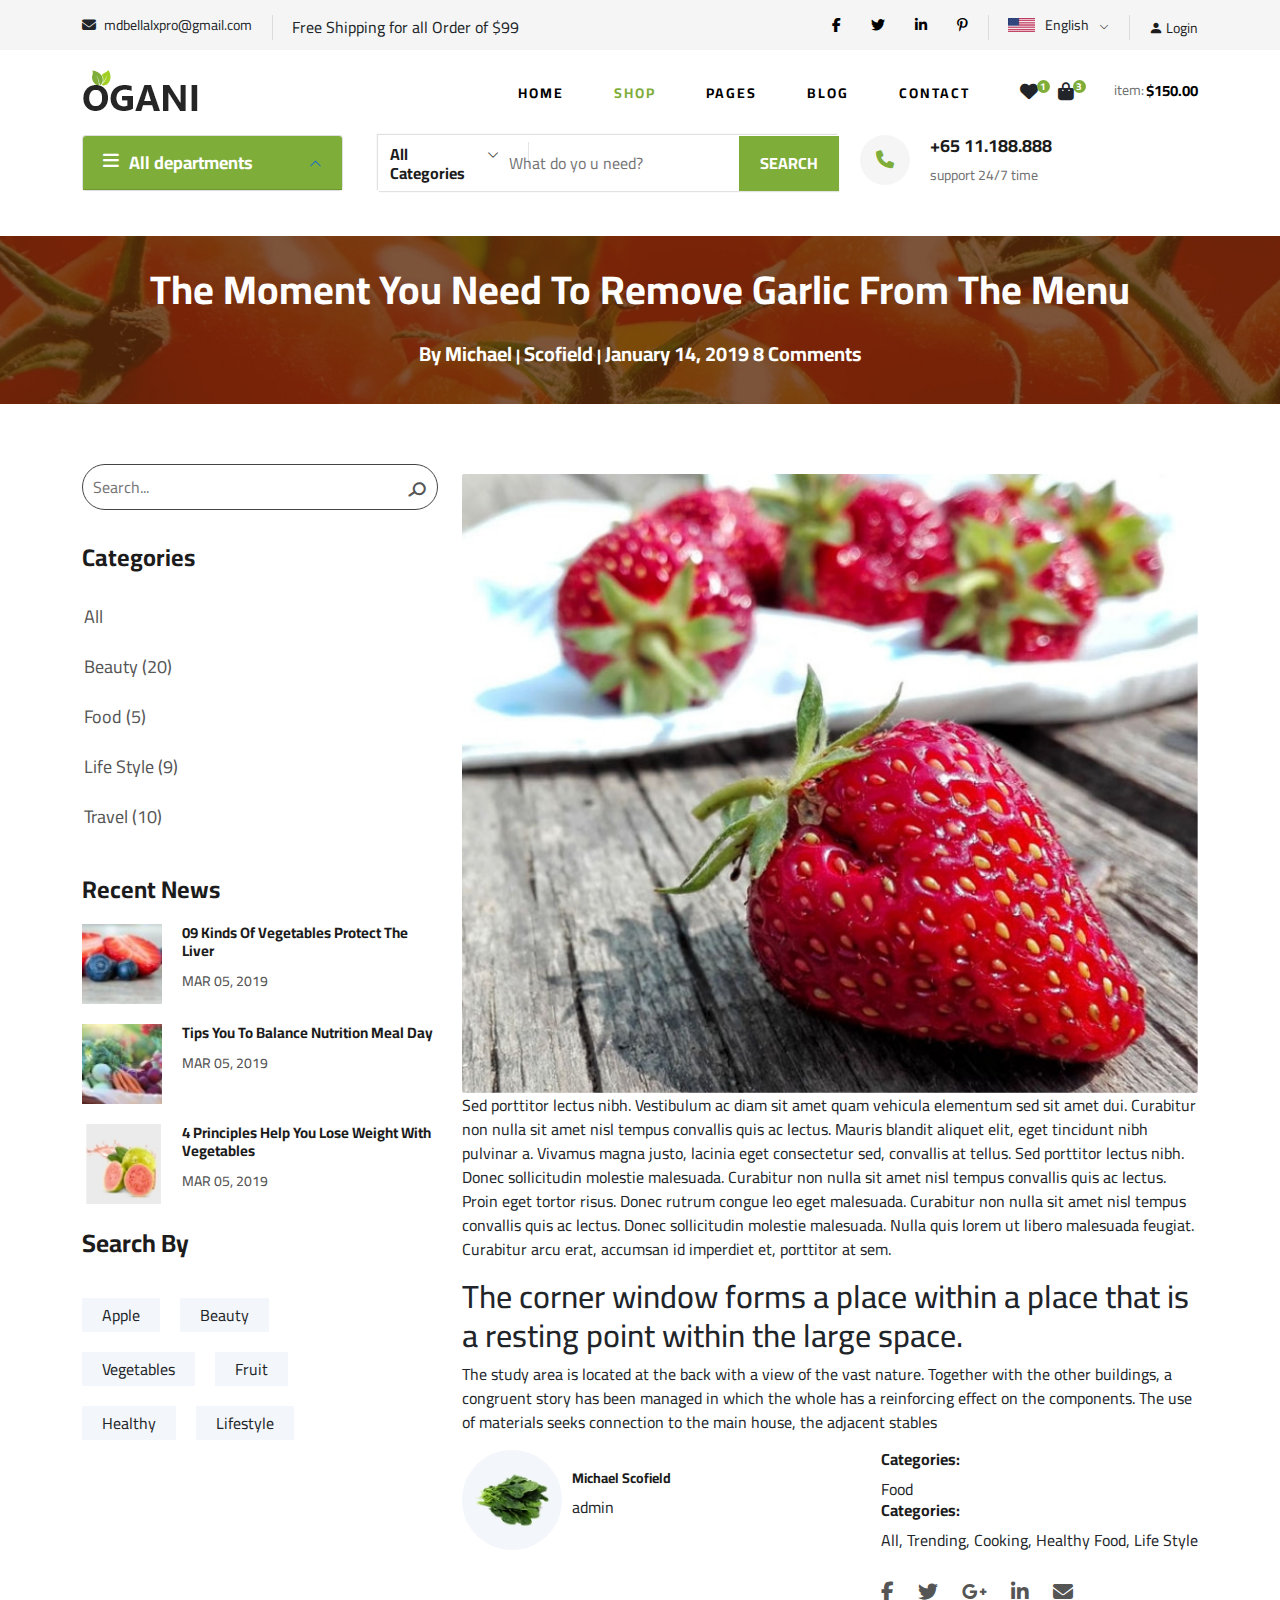
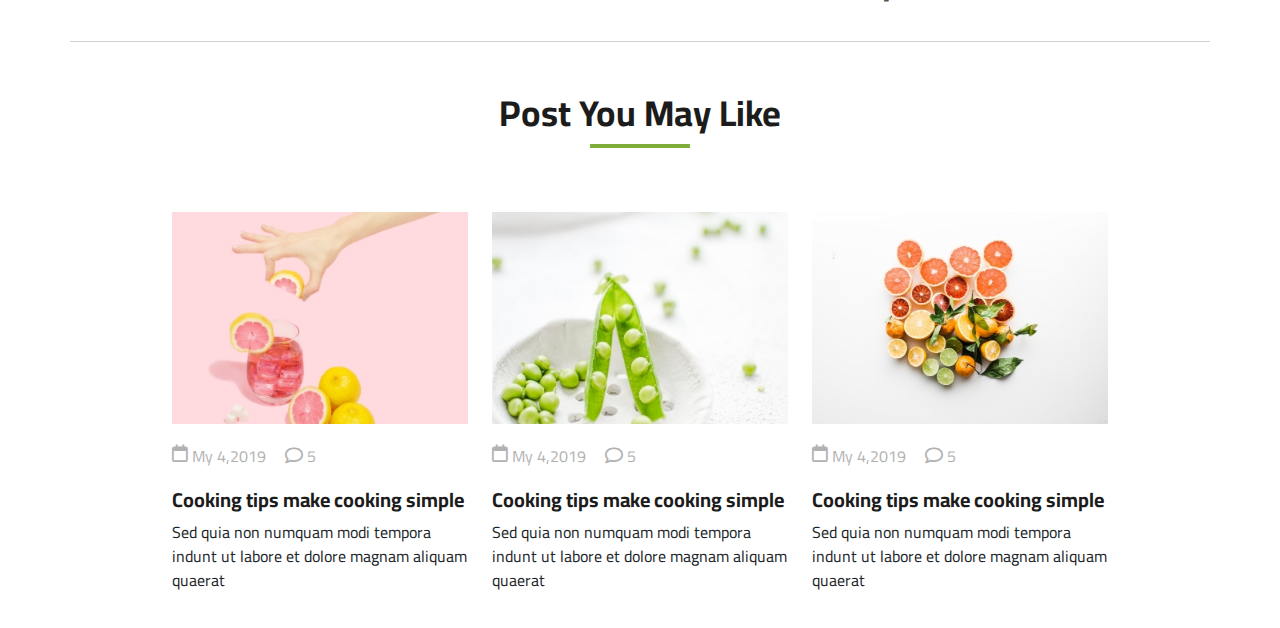
<file: my-project/blockdetails.html>
<!DOCTYPE html>
<html lang="en">
<head>
    <meta charset="UTF-8">
    <meta name="viewport" content="width=device-width, initial-scale=1.0">
    <title>Ecommerce Web Stem </title>
    <meta content="" name="description">
    <meta content="" name="keywords">
    
    <!-- linke search logo  -->
    <link href="img/featured/feature-6.jpg" rel="icon">
    
    
    <!-- Owl Carousel -->
    <link rel="stylesheet" href="css/owl.carousel.min.css">
    <link rel="stylesheet" href="css/owl.theme.green.css">
    <!-- Google Fonts -->
    <link href="https://fonts.googleapis.com/css2?family=Cairo:wght@200;300;400;600;900&display=swap" rel="stylesheet"
        type="text/css">
    <!-- Vendors Linke -->
    <link rel="stylesheet" href="css/bootstrap.min.css" type="text/css">
    <link rel="stylesheet" href="css/jquery-ui.min.css" type="text/css">
    <!-- Boostraps Icon -->
    <link rel="stylesheet" href="https://cdn.jsdelivr.net/npm/bootstrap-icons@1.10.5/font/bootstrap-icons.css"
        type="text/css">
    <!-- Fontawesome Icon -->
    <link rel="stylesheet" href="https://cdnjs.cloudflare.com/ajax/libs/font-awesome/6.4.0/css/all.min.css" type="text/css">
    <!-- Main Style.css -->
    <link rel="stylesheet" href="css/style.css" type="text/css">
    <link rel="stylesheet" href="css/responsive.css" type="text/css">
</head>
<body>
<!--====>Web Reload Setem<===========================-->
<div class="load-next"></div>

<!--============>Frist Header Section Design<========-->
<header class="frist__header">
    <div class="container">
        <div class="main__cotnent">
            <div class="email__et">
                <span><i class="fa fa-envelope"></i> mdbellalxpro@gmail.com</span>
                <p>Free Shipping for all Order of $99</p>
            </div>

            <div class="icon__set">
                <div class="main__icon">
                    <a href="#"><i class="fa-brands fa-facebook-f"></i></a>
                    <a href="#"><i class="fa-brands fa-twitter"></i></a>
                    <a href="#"><i class="fa-brands fa-linkedin-in"></i></a>
                    <a href="#"><i class="fa-brands fa-pinterest-p"></i></a>
                </div>
                <div class="lg__select">
                    <div class="main__sub">
                        <div class="img"><img src="img/unitet.png" alt="image"></div>
                        <p>English</p>
                        <i class="bi bi-chevron-down"></i>
                        <div class="sub__menu">
                            <ul>
                                <li><a href="#">spanis</a></li>
                                <li><a href="#">English</a></li>
                            </ul>
                        </div>
                    </div>
                </div>
                <div class="login__stem">
                    <span><i class="bi bi-person-fill"></i> Login</span>
                </div>
            </div>
        </div>
    </div>
</header>
<!--============>Main header Design<=================-->
<header class="header">
    <div class="container">
        <div class="content">
            <a href="index.html" class="logo"><img src="img/logo.png" alt=""></a>
            <div class="nav">
                <ul>
                    <li><a href="index.html">Home</a></li>
                    <li><a href="shop.html" class="active">Shop</a></li>
                    <li class="drop-up">
                        <a href="#">Pages</a>
                        <div class="drop-down">
                            <ul>
                                <li><a href="shop-Details.html">Shop Details</a></li>
                                <li><a href="shoping-card.html">Shopping Cart</a></li>
                                <li><a href="checkout.html">Check Out</a></li>
                                <li><a href="blockdetails.html" class="active">Blog Details</a></li>
                            </ul>
                        </div>
                    </li>
                    <li><a href="block.html">Blog</a></li>
                    <li><a href="contact.html">Contact</a></li>
                </ul>
                <div class="love">
                    <div class="icon-1">
                        <i class="fa fa-heart"></i>
                        <span>1</span>
                    </div>
                    <div class="icon-1">
                        <i class="fa fa-shopping-bag"></i>
                        <span>3</span>
                    </div>
                    <span class="price">item: <h4>$150.00</h4></span>
                </div>
            </div>
            <div class="mobile-menu">
                <i class="fa-solid fa-bars" id="mobile-icon"></i>
            </div>
        </div>
</header>
<!--============>hambargar menu<=====================-->
<div class="hamcontainer shopham" id="mySidenav">
    <div class="hambargar stet">
        <a href="index.html" class="logo"><img src="img/logo.png" alt=""></a>

        <div class="love">
            <div class="icon-1">
                <i class="fa fa-heart"></i>
                <span>1</span>
            </div>
            <div class="icon-1">
                <i class="fa fa-shopping-bag"></i>
                <span>3</span>
            </div>
            <span class="price">item: <h4>$150.00</h4></span>
        </div>

        <div class="spanis">
            <div class="lg__select">
                <div class="main__sub">
                    <div class="img"><img src="img/unitet.png" alt="image"></div>
                    <p>English</p>
                    <i class="bi bi-chevron-down"></i>
                    <div class="sub__menu">
                        <ul>
                            <li><a href="#">spanis</a></li>
                            <li><a href="#">English</a></li>
                        </ul>
                    </div>
                </div>
            </div>
            <div class="login__stem">
                <span><i class="bi bi-person-fill"></i> Login</span>
            </div>
        </div>

        <div class="ham-menu">
            <ul>
                <li><a href="index.html" class="active">Home</a></li>
                <li><a href="shop.html">Shop</a></li>
                <li class="drop-up">
                    <div class="accordion accordion-flush" id="accordionFlushExample">
                        <div class="accordion-item">
                            <h2 class="accordion-header">
                                <button class="accordion-button collapsed" data-bs-toggle="collapse"
                                    data-bs-target="#flush-collapseOne">
                                    <p>Page</p>
                                </button>
                            </h2>
                            <div id="flush-collapseOne" class="accordion-collapse collapse"
                                data-bs-parent="#accordionFlushExample">
                                <ul>
                                    <li><a href="shop-Details.html">Shop Details</a></li>
                                    <li><a href="shoping-card.html">Shoping Cart</a></li>
                                    <li><a href="checkout.html">Check Out</a></li>
                                    <li><a href="blockdetails.html" class="active">Blog Details</a></li>
                                </ul>
                            </div>
                        </div>
                    </div>
                </li>
                <li><a href="block.html">Blog</a></li>
                <li><a href="contact.html">contact</a></li>
            </ul>
        </div>

        <div class="main__icon">
            <a href="#"><i class="fa-brands fa-facebook-f"></i></a>
            <a href="#"><i class="fa-brands fa-twitter"></i></a>
            <a href="#"><i class="fa-brands fa-linkedin-in"></i></a>
            <a href="#"><i class="fa-brands fa-pinterest-p"></i></a>
        </div>

        <div class="email__et">
            <span><i class="fa fa-envelope"></i> mdbellalxpro@gmail.com</span>
            <p>Free Shipping for all Order of $99</p>
        </div>

    </div>
</div>
<!--============>Hero section Design<================-->
<section class="hero" id="shop-hero">
    <div class="container">
        <div class="row hero-content gy-4 shop-content">
            <div class="col-lg-3">
                <div class="menu-content shop-menu">

                    <div class="accordion" id="accordionPanelsStayOpenExample">
                        <div class="accordion-item">
                            <h2 class="accordion-header">
                                <div class="accordion-button topbutton" type="button" data-bs-toggle="collapse"
                                    data-bs-target="#panelsStayOpen-collapseOne" aria-expanded="true"
                                    aria-controls="panelsStayOpen-collapseOne">
                                    <span><i class="fa fa-bars"></i> All departments</span>
                                </div>
                            </h2>
                            <div id="panelsStayOpen-collapseOne" class="accordion-collapse collapse ">
                                <div class="accordion-body">
                                    <ul class="menu-list">
                                        <li><a href="#">Fresh Meat</a></li>
                                        <li><a href="#">Vegetables</a></li>
                                        <li><a href="#">Fruit &amp; Nut Gifts</a></li>
                                        <li><a href="#">Fresh Berries</a></li>
                                        <li><a href="#">Ocean Foods</a></li>
                                        <li><a href="#">Butter &amp; Eggs</a></li>
                                        <li><a href="#">Fastfood</a></li>
                                        <li><a href="#">Fresh Onion</a></li>
                                        <li><a href="#">Papayaya &amp; Crisps</a></li>
                                        <li><a href="#">Oatmeal</a></li>
                                        <li><a href="#">Fresh Bananas</a></li>
                                    </ul>
                                </div>
                            </div>
                        </div>
                    </div>
                </div>
            </div>
            <div class="col-lg-9 search-content ser-sitim">
                <div class="row gy-4 next-shop">
                    <div class="search">
                        <div class="categories">
                            <h2>All Categories <i class="bi bi-chevron-down"></i></h2>
                        </div>
                        <div class="input">
                            <input type="text" placeholder="What do yo u need?">
                            <button>search</button>
                        </div>
                    </div>

                    <div class="call-senter">
                        <div class="icon">
                            <i class="fa fa-phone"></i>
                        </div>
                        <div class="text-info">
                            <h2>+65 11.188.888</h2>
                            <span>support 24/7 time</span>
                        </div>
                    </div>
                </div>
            </div>
        </div>
    </div>

</section>
<br><br><br><br>
<!--===========>Banner section Design<===============-->
<section class="banner-next block-next">
    <div class="text-banner block-banner">
        <h2>The Moment You Need To Remove Garlic From The Menu</h2>
        <div class="flex-text">
            <h3>By Michael <span>|</span> Scofield  <span>|</span> January 14, 2019 8 Comments</h3>
        </div>
    </div>
</section>
<!--===========>window  section design<==============-->
<section class="window">
    <div class="container">
        <div class="row border-me"> 
            <div class="col-lg-4 cont-tow">
                <div class="input-search">
                    <input type="text" placeholder="Search...">
                    <i class="fa-solid fa-magnifying-glass"></i>
                </div>
                <div class="catogory">
                    <p class="same">Categories</p>
                    <ul>
                        <li><a href="#">All</a></li>
                        <li><a href="#">Beauty (20)</a></li>
                        <li><a href="#">Food (5)</a></li>
                        <li><a href="#">Life Style (9)</a></li>
                        <li><a href="#">Travel (10)</a></li>
                    </ul>
                </div>
                <div class="news">
                    <p class="same">Recent News</p>
                    <div class="list-of">
                        <div class="kind-menu">
                            <img src="img/blog/sidebar/sr-1.jpg" alt="">
                            <div class="info">
                                <h6>09 Kinds Of Vegetables
                                    Protect The Liver</h6>
                                <span>MAR 05, 2019</span>
                            </div>
                        </div>
                        <div class="kind-menu">
                            <img src="img/blog/sidebar/sr-2.jpg" alt="">
                            <div class="info">
                                <h6> Tips You To Balance
                                    Nutrition Meal Day</h6>
                                <span>MAR 05, 2019</span>
                            </div>
                        </div>
                        <div class="kind-menu">
                            <img src="img/blog/sidebar/sr-3.jpg" alt="">
                            <div class="info">
                                <h6>4 Principles Help You Lose
                                    Weight With Vegetables</h6>
                                <span>MAR 05, 2019</span>
                            </div>
                        </div>
                    </div>
                    <div class="popular-size">
                        <p class="price-text">Search By</p>
                        <div class="popular">
            
                            <div class="size">
                                <div class="size-all">
                                    <span>Apple</span>
                                </div>
                                <div class="size-all">
                                    <span>Beauty</span>
                                </div>
                            </div>
            
                            <div class="size">
                                <div class="size-all">
                                    <span>Vegetables</span>
                                </div>
                                <div class="size-all">
                                    <span>Fruit</span>
                                </div>
                            </div>
            
                            <div class="size">
                                <div class="size-all">
                                    <span>Healthy</span>
                                </div>
                                <div class="size-all">
                                    <span>Lifestyle</span>
                                </div>
                            </div>
                        </div>
                    </div>
                </div>
            </div>
            <div class="col-lg-8 ime">
               <div class="imagedeials">
                  <img src="img/blog/details/details-pic.jpg" alt="" class="img-fluid">
                  <p>Sed porttitor lectus nibh. Vestibulum ac diam sit amet quam vehicula elementum sed sit amet    dui. Curabitur non nulla sit
                    amet nisl tempus convallis quis ac lectus. Mauris blandit aliquet elit, eget tincidunt nibh pulvinar a. Vivamus magna
                    justo, lacinia eget consectetur sed, convallis at tellus. Sed porttitor lectus nibh. Donec sollicitudin molestie
                    malesuada. Curabitur non nulla sit amet nisl tempus convallis quis ac lectus. Proin eget tortor risus. Donec rutrum
                    congue leo eget malesuada. Curabitur non nulla sit amet nisl tempus convallis quis ac lectus. Donec sollicitudin
                    molestie malesuada. Nulla quis lorem ut libero malesuada feugiat. Curabitur arcu erat, accumsan id imperdiet et,
                    porttitor at sem.</p>
                    <h2>
                    The corner window forms a place within a place that is a resting point within the large space.
                    </h2>
                    <p>
                        The study area is located at the back with a view of the vast nature. Together with the other buildings, a congruent
                        story has been managed in which the whole has a reinforcing effect on the components. The use of materials seeks
                        connection to the main house, the adjacent stables
                    </p>
               </div>

               <div class="admin-setup">
                  <div class="img">
                    <img src="img/latest-product/lp-1.jpg" alt="">
                    <div class="name">
                        <h4>Michael Scofield</h4>
                        <span>admin</span>
                    </div>
                  </div>

                  <div class="next">
                    <ul>
                        <li><h4>Categories:</h4> Food</li>
                        <li><h4>Categories:</h4> All, Trending, Cooking, Healthy Food, Life Style</li>
                        <div class="icon">
                            <i class="fa-brands fa-facebook-f"></i>
                            <i class="fa-brands fa-twitter"></i>
                            <i class="fa-brands fa-google-plus-g"></i>
                            <i class="fa-brands fa-linkedin-in"></i>
                            <i class="fa-solid fa-envelope"></i>
                        </div>
                    </ul>
                  </div>
               </div>
            </div>
        </div>

        <!--============>From the Block Section design<======-->
        <div class="formthe-block fame">
            <div class="top-text-header">
                <h2>Post You May Like</h2>
                <div class="bottomline"></div>
            </div>
            <div class="row gy-4 justify-content-center allcounter">
                <div class="setup-conter">
                    <img src="img/blog/blog-1.jpg" alt="" class="img-fluid">
                    <div class="date-sms">
                        <span><i class="fa-regular fa-calendar fa-xs"></i> My 4,2019</span>
                        <span><i class="fa-regular fa-comment"></i> 5</span>
                    </div>
                    <div class="titile-text">
                        <h2>Cooking tips make cooking simple</h2>
                        <p>Sed quia non numquam modi tempora indunt ut labore et dolore magnam aliquam quaerat</p>
                    </div>
                </div>
    
                <div class="setup-conter">
                    <img src="img/blog/blog-2.jpg" alt="" class="img-fluid">
                    <div class="date-sms">
                        <span><i class="fa-regular fa-calendar fa-xs"></i> My 4,2019</span>
                        <span><i class="fa-regular fa-comment"></i> 5</span>
                    </div>
                    <div class="titile-text">
                        <h2>Cooking tips make cooking simple</h2>
                        <p>Sed quia non numquam modi tempora indunt ut labore et dolore magnam aliquam quaerat</p>
                    </div>
                </div>
    
                <div class="setup-conter">
                    <img src="img/blog/blog-3.jpg" alt="" class="img-fluid">
                    <div class="date-sms">
                        <span><i class="fa-regular fa-calendar fa-xs"></i> My 4,2019</span>
                        <span><i class="fa-regular fa-comment"></i> 5</span>
                    </div>
                    <div class="titile-text">
                        <h2>Cooking tips make cooking simple</h2>
                        <p>Sed quia non numquam modi tempora indunt ut labore et dolore magnam aliquam quaerat</p>
                    </div>
                </div>
        
            </div>
        </div>
    </div>
</section>


    <!--== Js Vendors Linke ==-->
    <script src="js/jquery-ui.min.js"></script>
    <script src="js/jquery.min.js"></script>
    <script src="js/owl.carousel.min.js"></script>
    <script src="js/bootstrap.bundle.min.js"></script>
    <scrript src="js/mian.js"></script>
    <script>
        let loade = document.querySelector('.load-next');
        window.addEventListener('load', function () {
            loade.style.display = "none";
        })
    </script>
</body>
</html>
</file>
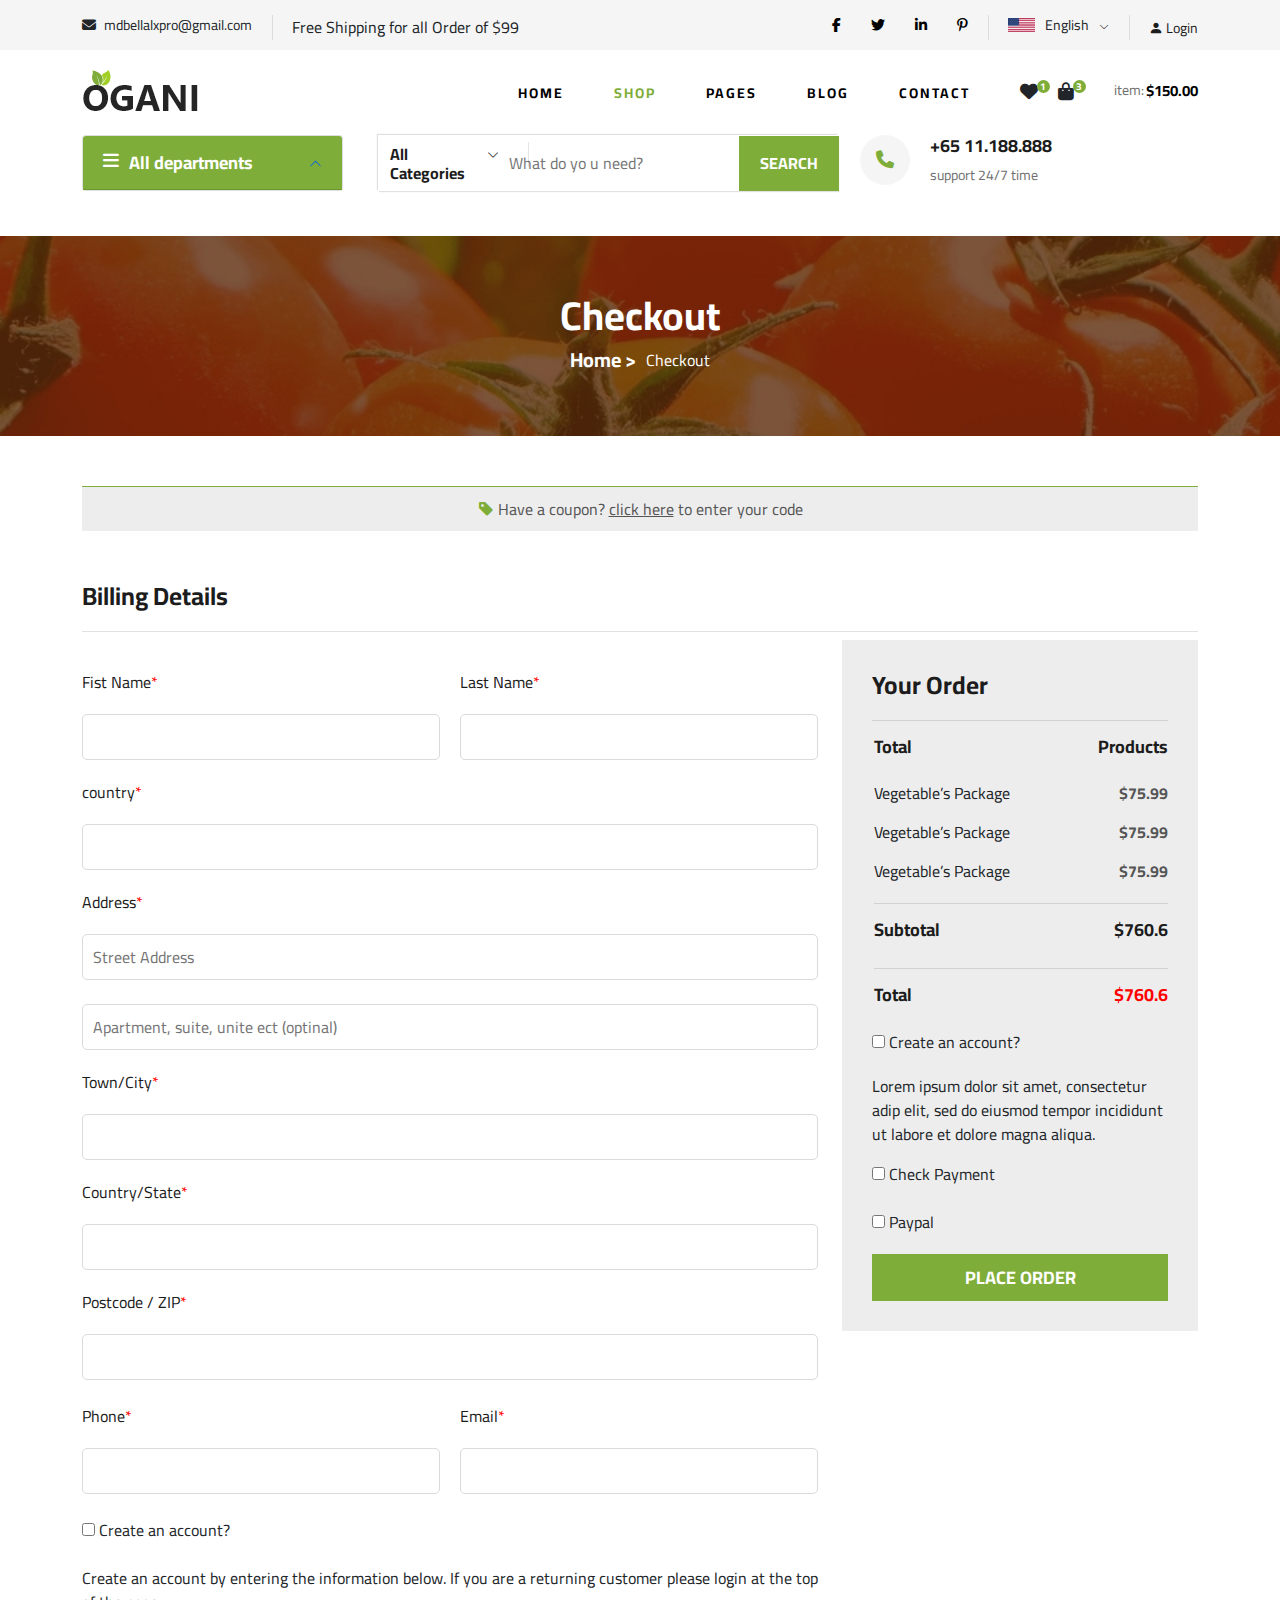
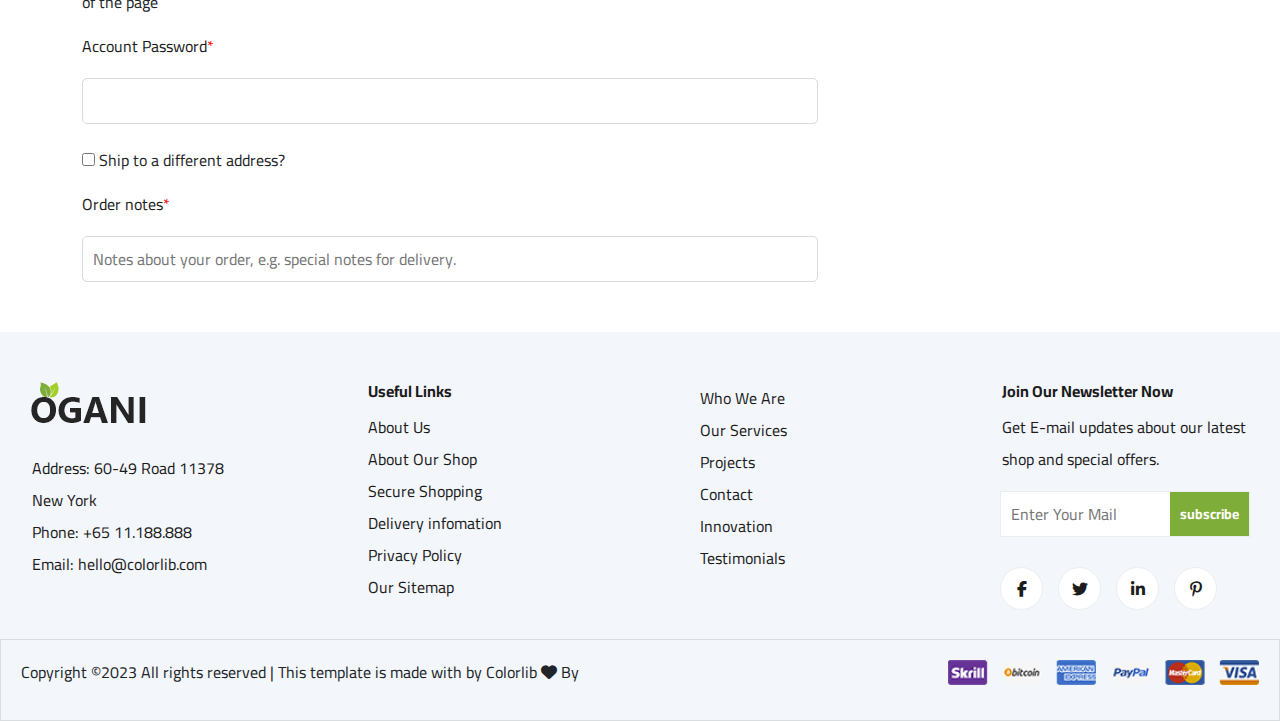
<file: my-project/checkout.html>
<!DOCTYPE html>
<html lang="en">
<head>
    <meta charset="UTF-8">
    <meta name="viewport" content="width=device-width, initial-scale=1.0">
    <title>Ecommerce Web Stem </title>
    <meta content="" name="description">
    <meta content="" name="keywords">
    
    <!-- linke search logo  -->
    <link href="img/featured/feature-6.jpg" rel="icon">
    
    <!-- Owl Carousel -->
    <link rel="stylesheet" href="css/owl.carousel.min.css">
    <link rel="stylesheet" href="css/owl.theme.green.css">
    <!-- Google Fonts -->
    <link href="https://fonts.googleapis.com/css2?family=Cairo:wght@200;300;400;600;900&display=swap" rel="stylesheet"
        type="text/css">
    <!-- Vendors Linke -->
    <link rel="stylesheet" href="css/bootstrap.min.css" type="text/css">
    <link rel="stylesheet" href="css/jquery-ui.min.css" type="text/css">
    <!-- Boostraps Icon -->
    <link rel="stylesheet" href="https://cdn.jsdelivr.net/npm/bootstrap-icons@1.10.5/font/bootstrap-icons.css"
        type="text/css">
    <!-- Fontawesome Icon -->
    <link rel="stylesheet" href="https://cdnjs.cloudflare.com/ajax/libs/font-awesome/6.4.0/css/all.min.css" type="text/css">
    <!-- Main Style.css -->
    <link rel="stylesheet" href="css/style.css" type="text/css">
    <link rel="stylesheet" href="css/responsive.css" type="text/css">
</head>
<body>

<!--====>Web Reload Setem<===========================-->
<div class="load-next"></div>

<!--============>Frist Header Section Design<========-->
<header class="frist__header">
    <div class="container">
        <div class="main__cotnent">
            <div class="email__et">
                <span><i class="fa fa-envelope"></i> mdbellalxpro@gmail.com</span>
                <p>Free Shipping for all Order of $99</p>
            </div>

            <div class="icon__set">
                <div class="main__icon">
                    <a href="#"><i class="fa-brands fa-facebook-f"></i></a>
                    <a href="#"><i class="fa-brands fa-twitter"></i></a>
                    <a href="#"><i class="fa-brands fa-linkedin-in"></i></a>
                    <a href="#"><i class="fa-brands fa-pinterest-p"></i></a>
                </div>
                <div class="lg__select">
                    <div class="main__sub">
                        <div class="img"><img src="img/unitet.png" alt="image"></div>
                        <p>English</p>
                        <i class="bi bi-chevron-down"></i>
                        <div class="sub__menu">
                            <ul>
                                <li><a href="#">spanis</a></li>
                                <li><a href="#">English</a></li>
                            </ul>
                        </div>
                    </div>
                </div>
                <div class="login__stem">
                    <span><i class="bi bi-person-fill"></i> Login</span>
                </div>
            </div>
        </div>
    </div>
</header>
<!--============>Main header Design<=================-->
<header class="header">
    <div class="container">
        <div class="content">
            <a href="index.html" class="logo"><img src="img/logo.png" alt=""></a>
            <div class="nav">
                <ul>
                    <li><a href="index.html">Home</a></li>
                    <li><a href="shop.html" class="active">Shop</a></li>
                    <li class="drop-up">
                        <a href="#">Pages</a>
                        <div class="drop-down">
                            <ul>
                                <li><a href="shop-Details.html">Shop Details</a></li>
                                <li><a href="shoping-card.html">Shopping Cart</a></li>
                                <li><a href="checkout.html">Check Out</a></li>
                                <li><a href="blockdetails.html">Blog Details</a></li>
                            </ul>
                        </div>
                    </li>
                    <li><a href="block.html">Blog</a></li>
                    <li><a href="contact.html">Contact</a></li>
                </ul>
                <div class="love">
                    <div class="icon-1">
                        <i class="fa fa-heart"></i>
                        <span>1</span>
                    </div>
                    <div class="icon-1">
                        <i class="fa fa-shopping-bag"></i>
                        <span>3</span>
                    </div>
                    <span class="price">item: <h4>$150.00</h4></span>
                </div>
            </div>
            <div class="mobile-menu">
                <i class="fa-solid fa-bars" id="mobile-icon"></i>
            </div>
        </div>
</header>
<!--============>hambargar menu<=====================-->
<div class="hamcontainer shopham" id="mySidenav">
    <div class="hambargar stet">
        <a href="index.html" class="logo"><img src="img/logo.png" alt=""></a>

        <div class="love">
            <div class="icon-1">
                <i class="fa fa-heart"></i>
                <span>1</span>
            </div>
            <div class="icon-1">
                <i class="fa fa-shopping-bag"></i>
                <span>3</span>
            </div>
            <span class="price">item: <h4>$150.00</h4></span>
        </div>

        <div class="spanis">
            <div class="lg__select">
                <div class="main__sub">
                    <div class="img"><img src="img/unitet.png" alt="image"></div>
                    <p>English</p>
                    <i class="bi bi-chevron-down"></i>
                    <div class="sub__menu">
                        <ul>
                            <li><a href="#">spanis</a></li>
                            <li><a href="#">English</a></li>
                        </ul>
                    </div>
                </div>
            </div>
            <div class="login__stem">
                <span><i class="bi bi-person-fill"></i> Login</span>
            </div>
        </div>

        <div class="ham-menu">
            <ul>
                <li><a href="index.html" class="active">Home</a></li>
                <li><a href="shop.html">Shop</a></li>
                <li class="drop-up">
                    <div class="accordion accordion-flush" id="accordionFlushExample">
                        <div class="accordion-item">
                            <h2 class="accordion-header">
                                <button class="accordion-button collapsed" data-bs-toggle="collapse"
                                    data-bs-target="#flush-collapseOne">
                                    <p>Page</p>
                                </button>
                            </h2>
                            <div id="flush-collapseOne" class="accordion-collapse collapse"
                                data-bs-parent="#accordionFlushExample">
                                <ul>
                                    <li><a href="shop-Details.html">Shop Details</a></li>
                                    <li><a href="shoping-card.html">Shoping Cart</a></li>
                                    <li><a href="checkout.html">Check Out</a></li>
                                    <li><a href="blockdetails.html">Blog Details</a></li>
                                </ul>
                            </div>
                        </div>
                    </div>
                </li>
                <li><a href="block.html">Blog</a></li>
                <li><a href="contact.html">contact</a></li>
            </ul>
        </div>

        <div class="main__icon">
            <a href="#"><i class="fa-brands fa-facebook-f"></i></a>
            <a href="#"><i class="fa-brands fa-twitter"></i></a>
            <a href="#"><i class="fa-brands fa-linkedin-in"></i></a>
            <a href="#"><i class="fa-brands fa-pinterest-p"></i></a>
        </div>

        <div class="email__et">
            <span><i class="fa fa-envelope"></i> mdbellalxpro@gmail.com</span>
            <p>Free Shipping for all Order of $99</p>
        </div>

    </div>
</div>
<!--============>Hero section Design<================-->
<section class="hero" id="shop-hero">
    <div class="container">
        <div class="row hero-content gy-4 shop-content">
            <div class="col-lg-3">
                <div class="menu-content shop-menu">

                    <div class="accordion" id="accordionPanelsStayOpenExample">
                        <div class="accordion-item">
                            <h2 class="accordion-header">
                                <div class="accordion-button topbutton" type="button" data-bs-toggle="collapse"
                                    data-bs-target="#panelsStayOpen-collapseOne" aria-expanded="true"
                                    aria-controls="panelsStayOpen-collapseOne">
                                    <span><i class="fa fa-bars"></i> All departments</span>
                                </div>
                            </h2>
                            <div id="panelsStayOpen-collapseOne" class="accordion-collapse collapse ">
                                <div class="accordion-body">
                                    <ul class="menu-list">
                                        <li><a href="#">Fresh Meat</a></li>
                                        <li><a href="#">Vegetables</a></li>
                                        <li><a href="#">Fruit &amp; Nut Gifts</a></li>
                                        <li><a href="#">Fresh Berries</a></li>
                                        <li><a href="#">Ocean Foods</a></li>
                                        <li><a href="#">Butter &amp; Eggs</a></li>
                                        <li><a href="#">Fastfood</a></li>
                                        <li><a href="#">Fresh Onion</a></li>
                                        <li><a href="#">Papayaya &amp; Crisps</a></li>
                                        <li><a href="#">Oatmeal</a></li>
                                        <li><a href="#">Fresh Bananas</a></li>
                                    </ul>
                                </div>
                            </div>
                        </div>
                    </div>
                </div>
            </div>
            <div class="col-lg-9 search-content ser-sitim">
                <div class="row gy-4 next-shop">
                    <div class="search">
                        <div class="categories">
                            <h2>All Categories <i class="bi bi-chevron-down"></i></h2>
                        </div>
                        <div class="input">
                            <input type="text" placeholder="What do yo u need?">
                            <button>search</button>
                        </div>
                    </div>

                    <div class="call-senter">
                        <div class="icon">
                            <i class="fa fa-phone"></i>
                        </div>
                        <div class="text-info">
                            <h2>+65 11.188.888</h2>
                            <span>support 24/7 time</span>
                        </div>
                    </div>
                </div>
            </div>
        </div>
    </div>

</section>
<br><br><br><br>
<!--===========>Banner section Design<===============-->
<section class="banner-next">
    <div class="text-banner text-details">
        <h2>Checkout</h2>
        <div class="flex-text">
            <h3>Home > </h3>
            <span>Checkout<span>
        </div>
    </div>
</section>
<section class="have-copon">
    <div class="container">
        <div class="have-cop">
            <p><i class="bi bi-tag-fill"></i> Have a coupon? <a href="#">click here</a> to enter your code</p>
        </div>
        <div class="billig">
            <h2>Billing Details</h2>

            <div class="row gy-4">
                <div class="col-lg-8">
                    <form action="name">
                        <div class="inpur-form-ss">
                            <div class="input-list">
                                <div class="input">
                                    <label for="#">Fist Name<span>*</span></label>
                                    <input type="text">
                                </div>

                                <div class="input">
                                    <label for="#">Last Name<span>*</span></label>
                                    <input type="text">
                                </div>
                            </div>

                            <div class="input-list list-bottom">
                                <div class="input">
                                    <label for="#">country<span>*</span></label>
                                    <input type="text">
                                </div>
                            </div>

                            <div class="input-list list-bottom">
                                <div class="input">
                                    <label for="#">Address<span>*</span></label>
                                    <input type="text" placeholder="Street Address">
                                    <br><br>
                                    <input type="text" placeholder="Apartment, suite, unite ect (optinal)">
                                </div>
                            </div>

                            <div class="input-list list-bottom">
                                <div class="input">
                                    <label for="#">Town/City<span>*</span></label>
                                    <input type="text">
                                </div>
                            </div>

                            <div class="input-list list-bottom">
                                <div class="input">
                                    <label for="#">Country/State<span>*</span></label>
                                    <input type="text">
                                </div>
                            </div>

                            <div class="input-list list-bottom">
                                <div class="input">
                                    <label for="#">Postcode / ZIP<span>*</span></label>
                                    <input type="text">
                                </div>
                            </div>
                            <br>
                            <div class="input-list">
                                <div class="input">
                                    <label for="#">Phone<span>*</span></label>
                                    <input type="text">
                                </div>

                                <div class="input">
                                    <label for="#">Email<span>*</span></label>
                                    <input type="text">
                                </div>
                            </div>
                            <br>
                            <div class="raidio">
                                <input type="checkbox">
                                <span>Create an account?</span>
                                <br><br>
                                <p>Create an account by entering the information below. If you are a returning customer please login at the top of the
                                page</p>
                            </div>

                            <div class="input-list list-bottom">
                                <div class="input">
                                    <label for="#">Account Password<span>*</span></label>
                                    <input type="text">
                                </div>
                            </div>
                            <br>
                            <div class="raidio">
                                <input type="checkbox">
                                <span>Ship to a different address?</span>
                            </div>
                            <div class="input-list list-bottom">
                                <div class="input">
                                    <label for="#">Order notes<span>*</span></label>
                                    <input type="text" placeholder="Notes about your order, e.g. special notes for delivery.">
                                </div>
                            </div>
                        </div>
                    </form>
                </div>

                <div class="col-lg-4">
                    <div class="your-order">
                        <h2>Your Order</h2>

                        <ul>
                            <li><h3>Total</h3> <h3>Products</h3></li>
                            <li>Vegetable’s Package <span>$75.99</span></li>
                            <li>Vegetable’s Package <span>$75.99</span></li>
                            <li>Vegetable’s Package <span>$75.99</span></li>
                           
                            <li><h3>Subtotal</h3> <h3>$760.6</h3></li>
                            <li><h3>Total</h3> <h3>$760.6</h3></li>
                        </ul>

                        <div class="check">
                            <div class="inp">
                                <input type="checkbox">
                                <span>Create an account?</span>
                            </div>
                            <p>Lorem ipsum dolor sit amet, consectetur adip elit, sed do eiusmod tempor incididunt ut labore et dolore magna aliqua.</p>
                            <div class="inp">
                                <input type="checkbox">
                                <span>Check Payment</span>
                            </div>
                            <br>
                            <div class="inp">
                                <input type="checkbox">
                                <span>Paypal</span>
                            </div>
      
                            <div class="button">
                                <button>PLACE ORDER</button>
                            </div>
                        </div>
                    </div>
                </div>
        </div>
    </div>
</section>
<!--=========>footer section desing<=================-->
<section class="footer">
    <footer>
        <div class="footer-content">
            <div class="footer-cleve ">
                <img src="img/logo.png" alt="">
                <ul>
                    <li><a href="#">Address: 60-49 Road 11378</a></li>
                    <li><a href="#">New York</a></li>
                    <li><a href="#">Phone: +65 11.188.888</a></li>
                    <li><a href="#">Email: hello@colorlib.com</a></li>
                </ul>
            </div>
            <div class="footer-cleve">
                <ul>
                    <li><a href="#">
                            <h6>Useful Links</h6>
                        </a></li>
                    <li><a href="#">About Us</a></li>
                    <li><a href="#">About Our Shop</a></li>
                    <li><a href="#">Secure Shopping</a></li>
                    <li><a href="#">Delivery infomation</a></li>
                    <li><a href="#">Privacy Policy</a></li>
                    <li><a href="#">Our Sitemap</a></li>
                </ul>
            </div>
            <div class="footer-cleve ">
                <ul>
                    <li><a href="#">Who We Are</a></li>
                    <li><a href="#">Our Services</a></li>
                    <li><a href="#">Projects</a></li>
                    <li><a href="#">Contact</a></li>
                    <li><a href="#">Innovation</a></li>
                    <li><a href="#">Testimonials</a></li>
                </ul>
            </div>
            <div class="footer-cleve ">
                <ul>
                    <li><a href="#">
                            <h6>Join Our Newsletter Now</h6>
                        </a></li>
                    <li><a href="#">Get E-mail updates about our latest shop and special offers.</a></li>
                </ul>
                <div class="input">
                    <input type="text" placeholder="Enter Your Mail">
                    <button>subscribe</button>
                </div>
                <div class="footer-icon">
                    <a href="#"><i class="fa-brands fa-facebook-f"></i></a>
                    <a href="#"><i class="fa-brands fa-twitter"></i></a>
                    <a href="#"><i class="fa-brands fa-linkedin-in"></i></a>
                    <a href="#"><i class="fa-brands fa-pinterest-p"></i></a>
                </div>
            </div>
        </div>
        <div class="last">
            <p>Copyright ©2023 All rights reserved | This template is made with by Colorlib <i class="fa fa-heart"
                    aria-hidden="true"></i> By</p>
            <img src="img/payment-item.png" alt="">
        </div>
    </footer>
</section>























    <!--== Js Vendors Linke ==-->
    <script src="js/jquery-ui.min.js"></script>
    <script src="js/jquery.min.js"></script>
    <script src="js/owl.carousel.min.js"></script>
    <script src="js/bootstrap.bundle.min.js"></script>
    <script src="js/mian.js"></script>
    <script>
        let loade = document.querySelector('.load-next');
        window.addEventListener('load', function () {
            loade.style.display = "none";
        }) 
    </script>
</body>
</html>
</file>
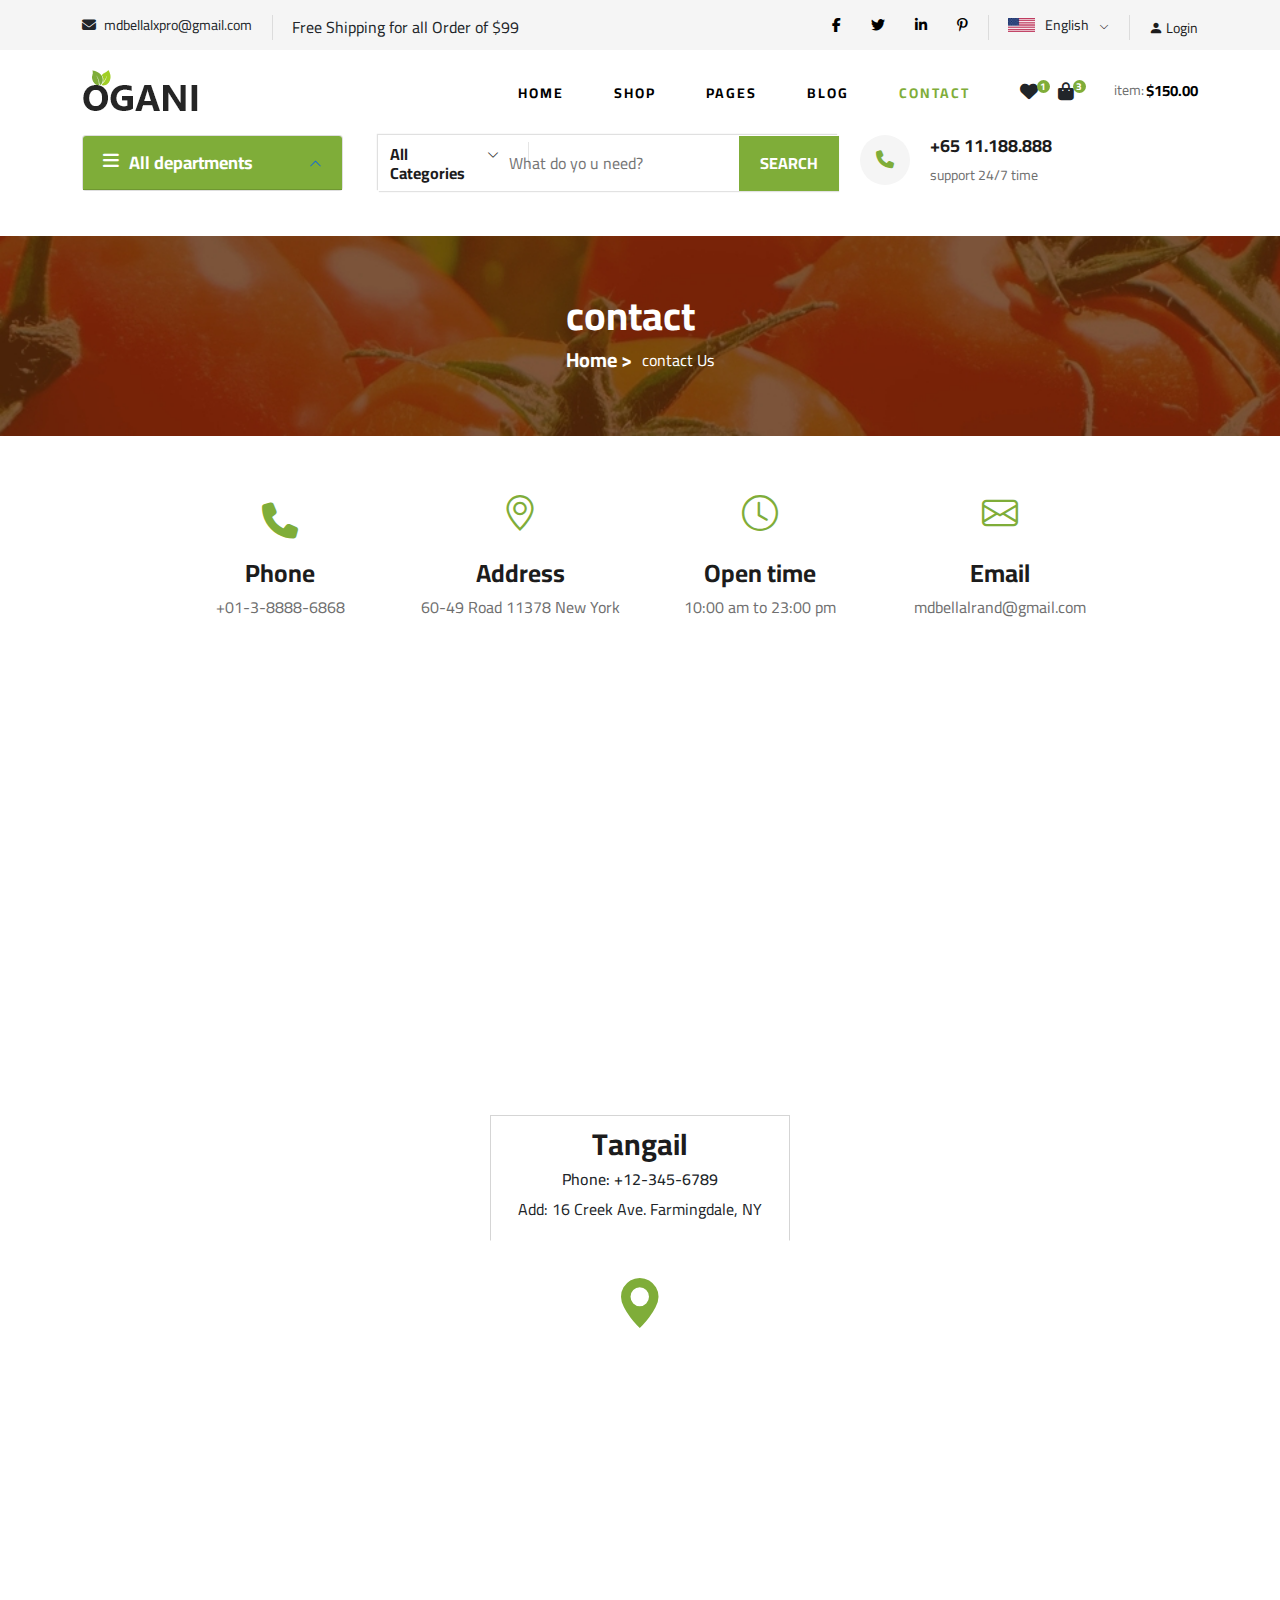
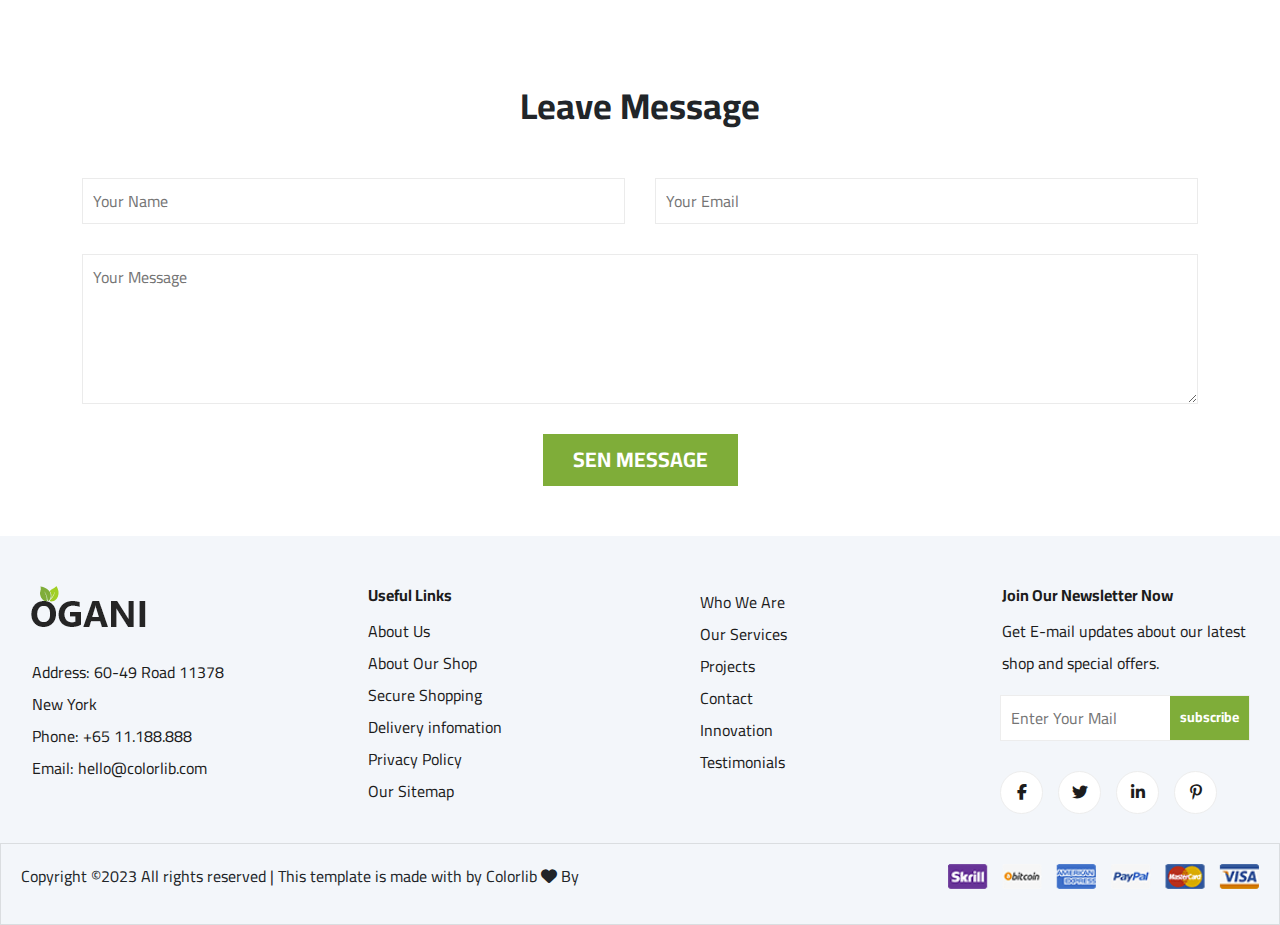
<file: my-project/contact.html>
<!DOCTYPE html>
<html lang="en">
<head>
    <meta charset="UTF-8">
    <meta name="viewport" content="width=device-width, initial-scale=1.0">
    <title>Ecommerce Web Stem </title>
    <meta content="" name="description">
    <meta content="" name="keywords">
    
    <!-- linke search logo  -->
    <link href="img/featured/feature-6.jpg" rel="icon">
    
    
    <!-- Owl Carousel -->
    <link rel="stylesheet" href="css/owl.carousel.min.css">
    <link rel="stylesheet" href="css/owl.theme.green.css">
    <!-- Google Fonts -->
    <link href="https://fonts.googleapis.com/css2?family=Cairo:wght@200;300;400;600;900&display=swap" rel="stylesheet"
        type="text/css">
    <!-- Vendors Linke -->
    <link rel="stylesheet" href="css/bootstrap.min.css" type="text/css">
    <link rel="stylesheet" href="css/jquery-ui.min.css" type="text/css">
    <!-- Boostraps Icon -->
    <link rel="stylesheet" href="https://cdn.jsdelivr.net/npm/bootstrap-icons@1.10.5/font/bootstrap-icons.css"
        type="text/css">
    <!-- Fontawesome Icon -->
    <link rel="stylesheet" href="https://cdnjs.cloudflare.com/ajax/libs/font-awesome/6.4.0/css/all.min.css" type="text/css">
    <!-- Main Style.css -->
    <link rel="stylesheet" href="css/style.css" type="text/css">
    <link rel="stylesheet" href="css/responsive.css" type="text/css">

</head>
<body>
</body>
<!--====================== Reload stem ============== -->
<div class="load-next"></div>
<!--============>Frist Header Section Design<========-->
<header class="frist__header">
    <div class="container">
        <div class="main__cotnent">
            <div class="email__et">
                <span><i class="fa fa-envelope"></i> mdbellalxpro@gmail.com</span>
                <p>Free Shipping for all Order of $99</p>
            </div>

            <div class="icon__set">
                <div class="main__icon">
                    <a href="#"><i class="fa-brands fa-facebook-f"></i></a>
                    <a href="#"><i class="fa-brands fa-twitter"></i></a>
                    <a href="#"><i class="fa-brands fa-linkedin-in"></i></a>
                    <a href="#"><i class="fa-brands fa-pinterest-p"></i></a>
                </div>
                <div class="lg__select">
                    <div class="main__sub">
                        <div class="img"><img src="img/unitet.png" alt="image"></div>
                        <p>English</p>
                        <i class="bi bi-chevron-down"></i>
                        <div class="sub__menu">
                            <ul>
                                <li><a href="#">spanis</a></li>
                                <li><a href="#">English</a></li>
                            </ul>
                        </div>
                    </div>
                </div>
                <div class="login__stem">
                    <span><i class="bi bi-person-fill"></i> Login</span>
                </div>
            </div>
        </div>
    </div>
</header>
<!--============>Main header Design<=================-->
<header class="header">
    <div class="container">
        <div class="content">
            <a href="index.html" class="logo"><img src="img/logo.png" alt=""></a>
            <div class="nav">
                <ul>
                    <li><a href="index.html">Home</a></li>
                    <li><a href="shop.html">Shop</a></li>
                    <li class="drop-up">
                        <a href="#">Pages</a>
                        <div class="drop-down">
                            <ul>
                                <li><a href="shop-Details.html">Shop Details</a></li>
                                <li><a href="shoping-card.html">Shopping Cart</a></li>
                                <li><a href="checkout.html">Check Out</a></li>
                                <li><a href="blockdetails.html">Blog Details</a></li>
                            </ul>
                        </div>
                    </li>
                    <li><a href="block.html">Blog</a></li>
                    <li><a href="#" class="active">contact</a></li>
                </ul>
                <div class="love">
                    <div class="icon-1">
                        <i class="fa fa-heart"></i>
                        <span>1</span>
                    </div>
                    <div class="icon-1">
                        <i class="fa fa-shopping-bag"></i>
                        <span>3</span>
                    </div>
                    <span class="price">item: <h4>$150.00</h4></span>
                </div>
            </div>
            <div class="mobile-menu">
                <i class="fa-solid fa-bars" id="mobile-icon"></i>
            </div>
        </div>
</header>
<!--============>hambargar menu<=====================-->
<div class="hamcontainer shopham" id="mySidenav">
    <div class="hambargar stet">
        <a href="index.html" class="logo"><img src="img/logo.png" alt=""></a>

        <div class="love">
            <div class="icon-1">
                <i class="fa fa-heart"></i>
                <span>1</span>
            </div>
            <div class="icon-1">
                <i class="fa fa-shopping-bag"></i>
                <span>3</span>
            </div>
            <span class="price">item: <h4>$150.00</h4></span>
        </div>

        <div class="spanis">
            <div class="lg__select">
                <div class="main__sub">
                    <div class="img"><img src="img/unitet.png" alt="image"></div>
                    <p>English</p>
                    <i class="bi bi-chevron-down"></i>
                    <div class="sub__menu">
                        <ul>
                            <li><a href="#">spanis</a></li>
                            <li><a href="#">English</a></li>
                        </ul>
                    </div>
                </div>
            </div>
            <div class="login__stem">
                <span><i class="bi bi-person-fill"></i> Login</span>
            </div>
        </div>

        <div class="ham-menu">
            <ul>
                <li><a href="index.html" class="active">Home</a></li>
                <li><a href="shop.html">Shop</a></li>
                <li class="drop-up">
                    <div class="accordion accordion-flush" id="accordionFlushExample">
                        <div class="accordion-item">
                            <h2 class="accordion-header">
                                <button class="accordion-button collapsed" data-bs-toggle="collapse"
                                    data-bs-target="#flush-collapseOne">
                                    <p>Page</p>
                                </button>
                            </h2>
                            <div id="flush-collapseOne" class="accordion-collapse collapse"
                                data-bs-parent="#accordionFlushExample">
                                <ul>
                                    <li><a href="shop-Details.html">Shop Details</a></li>
                                    <li><a href="shoping-card.html">Shoping Cart</a></li>
                                    <li><a href="checkout.html">Check Out</a></li>
                                    <li><a href="blockdetails.html">Blog Details</a></li>
                                </ul>
                            </div>
                        </div>
                    </div>
                </li>
                <li><a href="block.html">Blog</a></li>
                <li><a href="contact.html">contact</a></li>
            </ul>
        </div>

        <div class="main__icon">
            <a href="#"><i class="fa-brands fa-facebook-f"></i></a>
            <a href="#"><i class="fa-brands fa-twitter"></i></a>
            <a href="#"><i class="fa-brands fa-linkedin-in"></i></a>
            <a href="#"><i class="fa-brands fa-pinterest-p"></i></a>
        </div>

        <div class="email__et">
            <span><i class="fa fa-envelope"></i> mdbellalxpro@gmail.com</span>
            <p>Free Shipping for all Order of $99</p>
        </div>

    </div>
</div>
<!--============>Hero section Design<================-->
<section class="hero" id="shop-hero">
    <div class="container">
        <div class="row hero-content gy-4 shop-content">
            <div class="col-lg-3">
                <div class="menu-content shop-menu">

                    <div class="accordion" id="accordionPanelsStayOpenExample">
                        <div class="accordion-item">
                            <h2 class="accordion-header">
                                <div class="accordion-button topbutton" type="button" data-bs-toggle="collapse"
                                    data-bs-target="#panelsStayOpen-collapseOne" aria-expanded="true"
                                    aria-controls="panelsStayOpen-collapseOne">
                                    <span><i class="fa fa-bars"></i> All departments</span>
                                </div>
                            </h2>
                            <div id="panelsStayOpen-collapseOne" class="accordion-collapse collapse ">
                                <div class="accordion-body">
                                    <ul class="menu-list">
                                        <li><a href="#">Fresh Meat</a></li>
                                        <li><a href="#">Vegetables</a></li>
                                        <li><a href="#">Fruit &amp; Nut Gifts</a></li>
                                        <li><a href="#">Fresh Berries</a></li>
                                        <li><a href="#">Ocean Foods</a></li>
                                        <li><a href="#">Butter &amp; Eggs</a></li>
                                        <li><a href="#">Fastfood</a></li>
                                        <li><a href="#">Fresh Onion</a></li>
                                        <li><a href="#">Papayaya &amp; Crisps</a></li>
                                        <li><a href="#">Oatmeal</a></li>
                                        <li><a href="#">Fresh Bananas</a></li>
                                    </ul>
                                </div>
                            </div>
                        </div>
                    </div>
                </div>
            </div>
            <div class="col-lg-9 search-content">
                <div class="row gy-4 next-shop">
                    <div class="search">
                        <div class="categories">
                            <h2>All Categories <i class="bi bi-chevron-down"></i></h2>
                        </div>
                        <div class="input">
                            <input type="text" placeholder="What do yo u need?">
                            <button>search</button>
                        </div>
                    </div>

                    <div class="call-senter">
                        <div class="icon">
                            <i class="fa fa-phone"></i>
                        </div>
                        <div class="text-info">
                            <h2>+65 11.188.888</h2>
                            <span>support 24/7 time</span>
                        </div>
                    </div>
                </div>
            </div>
        </div>
    </div>

</section>
<br><br><br><br>
<!--===========>Banner section Design<===============-->
<section class="banner-next">
    <div class="text-banner">
        <h2>contact</h2>
        <div class="flex-text">
            <h3>Home > </h3>
            <span>contact Us</span>
        </div>
    </div>
</section>
<!--===========> contact stem Design<================-->
<section class="contact-us">
  <div class="container">
    <div class="row flex-setup">
        <div class="address-info">
            <div class="icon"><i class="fa-solid fa-phone"></i></div>
            <h2>Phone</h2>
            <h4>+01-3-8888-6868</h4>
        </div>
        <div class="address-info">
            <div class="icon"><i class="bi bi-geo-alt"></i></div>
            <h2>Address</h2>
            <h4>60-49 Road 11378 New York</h4>
        </div>
        <div class="address-info">
            <div class="icon"><i class="bi bi-clock"></i></div>
            <h2>Open time</h2>
            <h4>10:00 am to 23:00 pm</h4>
        </div>
        <div class="address-info">
            <div class="icon"><i class="bi bi-envelope"></i></div>
            <h2>Email</h2>
            <h4>mdbellalrand@gmail.com</h4>
        </div>
    </div>
  </div>
</section>
<section class="google-map">
    <div class="container-fluid">
        <div class="google">
            <div class="center">
                <div class="center-selet">
                    <div class="map-show">
                        <h2>Tangail</h2>
                        <h6>Phone: +12-345-6789</h6>
                        <span>Add: 16 Creek Ave. Farmingdale, NY</span>
                    </div>
                    <div class="icon"><i class="bi bi-geo-alt-fill"></i></div>
                </div>
            </div>
            <iframe
                src="https://www.google.com/maps/embed?pb=!1m18!1m12!1m3!1d58205.31852913823!2d89.87597053418165!3d24.247639703247252!2m3!1f0!2f0!3f0!3m2!1i1024!2i768!4f13.1!3m3!1m2!1s0x39fdfbe3d271b363%3A0x8a0d420f347f7c7c!2z4Kaf4Ka-4KaZ4KeN4KaX4Ka-4KaH4Kay!5e0!3m2!1sbn!2sbd!4v1691480643621!5m2!1sbn!2sbd"
                width="600" height="450" style="border:0;" allowfullscreen="" loading="lazy"
                referrerpolicy="no-referrer-when-downgrade">
            </iframe>
        </div>
    </div>
</section>
<!--===========>form section and input fill desing<==-->
<section class="input-fill">
    <div class="container">
        <form action="name">
            <div class="input-content">
                <h2>Leave Message</h2>
                <div class="input-stup">
                    <div class="input">
                        <input type="text" placeholder="Your Name ">
                    </div>
                    <div class="input">
                        <input type="text" placeholder="Your Email ">
                    </div>
                </div>
                <div class="textarea">
                    <textarea name="text" id="" cols="30" rows="10" placeholder="Your Message"></textarea>
                </div>
                <div class="button"><button>SEN Message </button></div>
            </div>
        </form>
    </div>
</section>
<!--=========>footer section desing<=================-->
<section class="footer">
    <footer>
        <div class="footer-content">
            <div class="footer-cleve ">
                <img src="img/logo.png" alt="">
                <ul>
                    <li><a href="#">Address: 60-49 Road 11378</a></li>
                    <li><a href="#">New York</a></li>
                    <li><a href="#">Phone: +65 11.188.888</a></li>
                    <li><a href="#">Email: hello@colorlib.com</a></li>
                </ul>
            </div>
            <div class="footer-cleve">
                <ul>
                    <li><a href="#">
                            <h6>Useful Links</h6>
                        </a></li>
                    <li><a href="#">About Us</a></li>
                    <li><a href="#">About Our Shop</a></li>
                    <li><a href="#">Secure Shopping</a></li>
                    <li><a href="#">Delivery infomation</a></li>
                    <li><a href="#">Privacy Policy</a></li>
                    <li><a href="#">Our Sitemap</a></li>
                </ul>
            </div>
            <div class="footer-cleve ">
                <ul>
                    <li><a href="#">Who We Are</a></li>
                    <li><a href="#">Our Services</a></li>
                    <li><a href="#">Projects</a></li>
                    <li><a href="#">Contact</a></li>
                    <li><a href="#">Innovation</a></li>
                    <li><a href="#">Testimonials</a></li>
                </ul>
            </div>
            <div class="footer-cleve ">
                <ul>
                    <li><a href="#">
                            <h6>Join Our Newsletter Now</h6>
                        </a></li>
                    <li><a href="#">Get E-mail updates about our latest shop and special offers.</a></li>
                </ul>
                <div class="input">
                    <input type="text" placeholder="Enter Your Mail">
                    <button>subscribe</button>
                </div>
                <div class="footer-icon">
                    <a href="#"><i class="fa-brands fa-facebook-f"></i></a>
                    <a href="#"><i class="fa-brands fa-twitter"></i></a>
                    <a href="#"><i class="fa-brands fa-linkedin-in"></i></a>
                    <a href="#"><i class="fa-brands fa-pinterest-p"></i></a>
                </div>
            </div>
        </div>
        <div class="last">
            <p>Copyright ©2023 All rights reserved | This template is made with by Colorlib <i class="fa fa-heart"
                    aria-hidden="true"></i> By</p>
            <img src="img/payment-item.png" alt="">
        </div>
    </footer>
</section>



    <!--== Js Vendors Linke ==-->
    <script src="js/jquery-ui.min.js"></script>
    <script src="js/jquery.min.js"></script>
    <script src="js/owl.carousel.min.js"></script>
    <script src="js/bootstrap.bundle.min.js"></script>
    <script src="js/mian.js"></script>
    <script>
        let loade = document.querySelector('.load-next');
        window.addEventListener('load', function () {
            loade.style.display = "none";
        })
    </script>

    
</body>
</html>
</file>
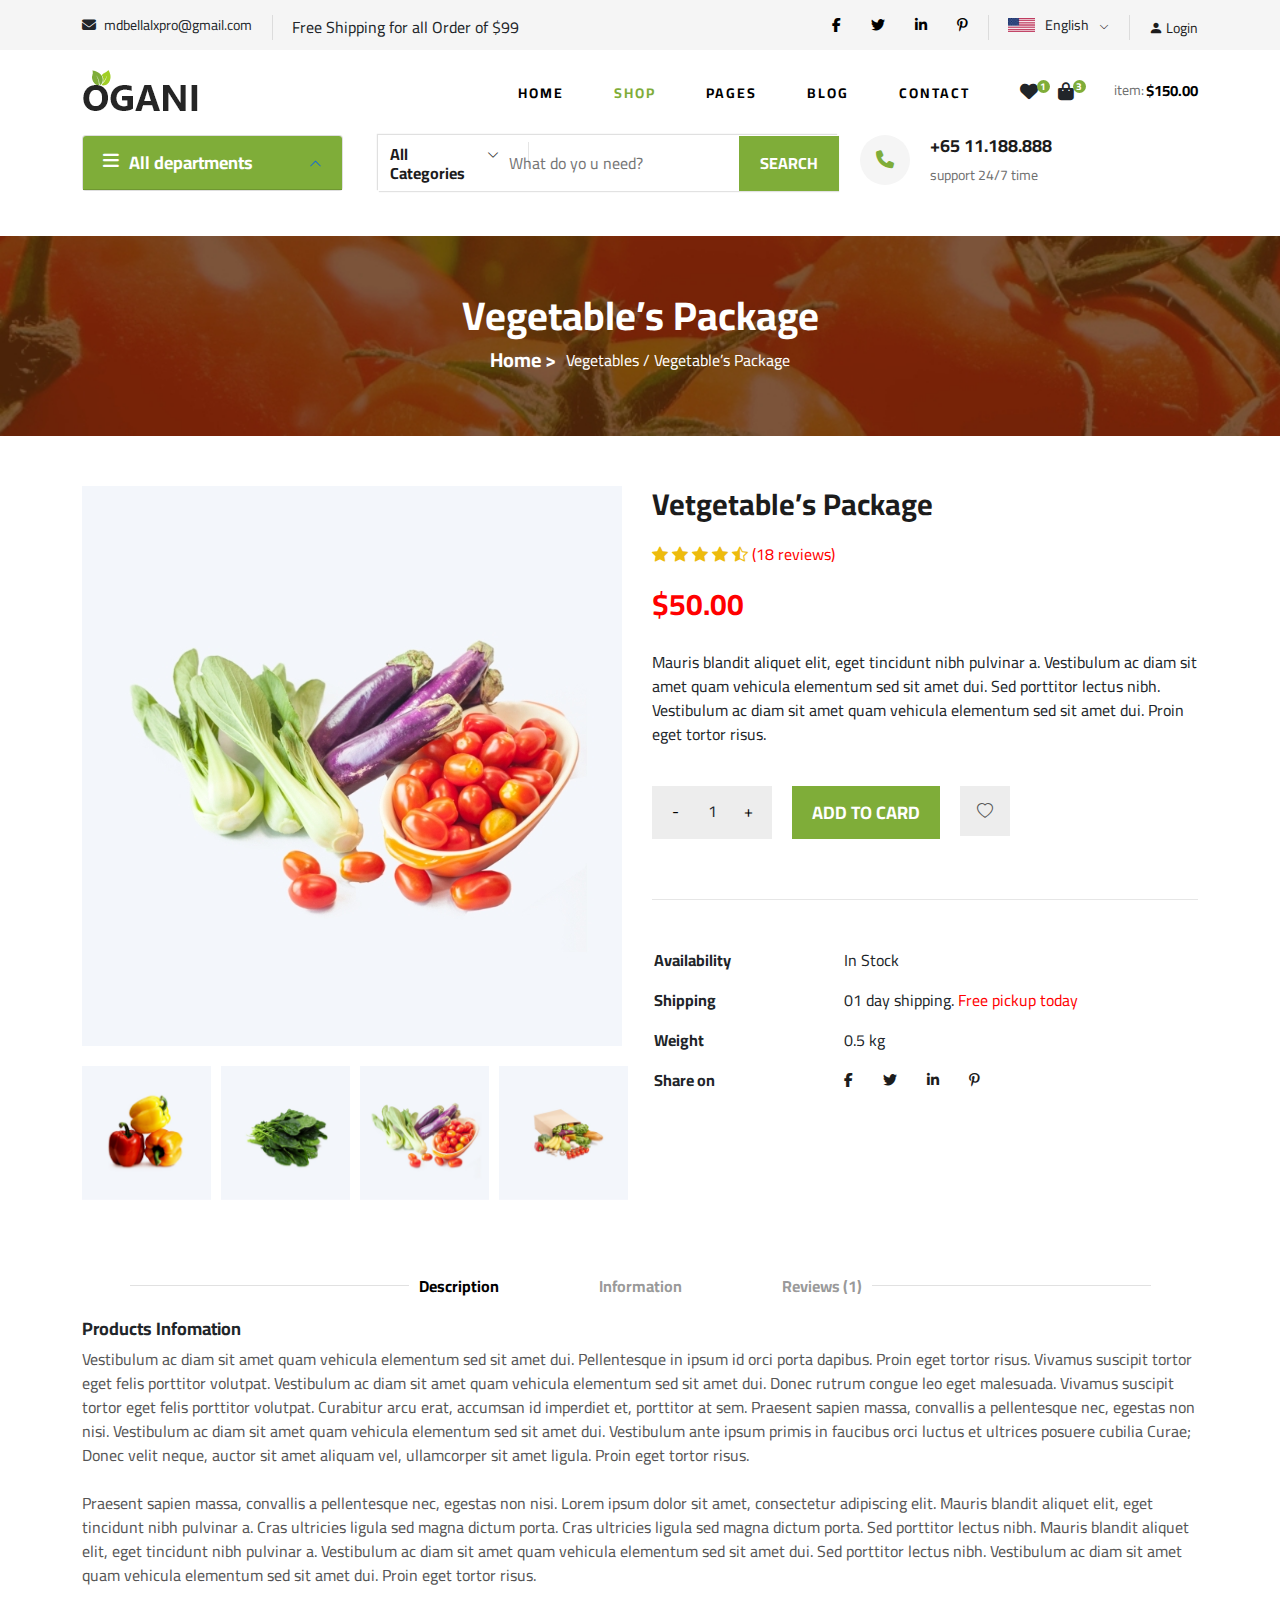
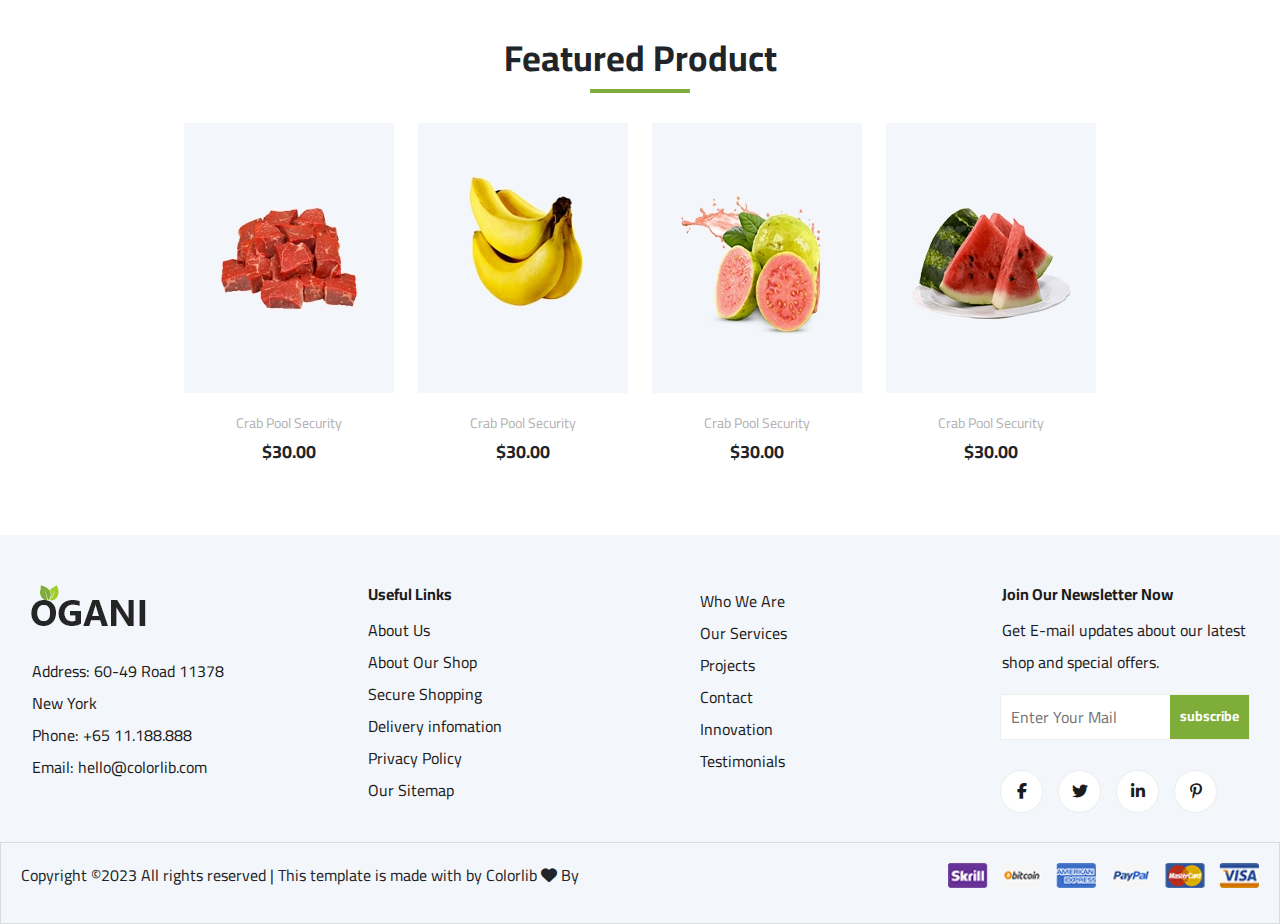
<file: my-project/shop-Details.html>
<!DOCTYPE html>
<html lang="en">

<head>
    <meta charset="UTF-8">
    <meta name="viewport" content="width=device-width, initial-scale=1.0">
    <title>Ecommerce Web Stem </title>
    <meta content="" name="description">
    <meta content="" name="keywords">

    <!-- linke search logo  -->
    <link href="img/featured/feature-6.jpg" rel="icon">

    <!-- Owl Carousel -->
    <link rel="stylesheet" href="css/owl.carousel.min.css">
    <link rel="stylesheet" href="css/owl.theme.green.css">
    <!-- Google Fonts -->
    <link href="https://fonts.googleapis.com/css2?family=Cairo:wght@200;300;400;600;900&display=swap" rel="stylesheet"
        type="text/css">
    <!-- Vendors Linke -->
    <link rel="stylesheet" href="css/bootstrap.min.css" type="text/css">
    <link rel="stylesheet" href="css/jquery-ui.min.css" type="text/css">
    <!-- Boostraps Icon -->
    <link rel="stylesheet" href="https://cdn.jsdelivr.net/npm/bootstrap-icons@1.10.5/font/bootstrap-icons.css"
        type="text/css">
    <!-- Fontawesome Icon -->
    <link rel="stylesheet" href="https://cdnjs.cloudflare.com/ajax/libs/font-awesome/6.4.0/css/all.min.css"
        type="text/css">
    <!-- Main Style.css -->
    <link rel="stylesheet" href="css/style.css" type="text/css">
    <link rel="stylesheet" href="css/responsive.css" type="text/css">
</head>

<body>
<!--====>Web Reload Setem<===========================-->
<div class="load-next"></div>
<!--============>Frist Header Section Design<========-->
<header class="frist__header">
    <div class="container">
        <div class="main__cotnent">
            <div class="email__et">
                <span><i class="fa fa-envelope"></i> mdbellalxpro@gmail.com</span>
                <p>Free Shipping for all Order of $99</p>
            </div>

            <div class="icon__set">
                <div class="main__icon">
                    <a href="#"><i class="fa-brands fa-facebook-f"></i></a>
                    <a href="#"><i class="fa-brands fa-twitter"></i></a>
                    <a href="#"><i class="fa-brands fa-linkedin-in"></i></a>
                    <a href="#"><i class="fa-brands fa-pinterest-p"></i></a>
                </div>
                <div class="lg__select">
                    <div class="main__sub">
                        <div class="img"><img src="img/unitet.png" alt="image"></div>
                        <p>English</p>
                        <i class="bi bi-chevron-down"></i>
                        <div class="sub__menu">
                            <ul>
                                <li><a href="#">spanis</a></li>
                                <li><a href="#">English</a></li>
                            </ul>
                        </div>
                    </div>
                </div>
                <div class="login__stem">
                    <span><i class="bi bi-person-fill"></i> Login</span>
                </div>
            </div>
        </div>
    </div>
</header>
<!--============>Main header Design<=================-->
<header class="header">
    <div class="container">
        <div class="content">
            <a href="index.html" class="logo"><img src="img/logo.png" alt=""></a>
            <div class="nav">
                <ul>
                    <li><a href="index.html">Home</a></li>
                    <li><a href="shop.html" class="active">Shop</a></li>
                    <li class="drop-up">
                        <a href="#">Pages</a>
                        <div class="drop-down">
                            <ul>
                                <li><a href="shop-Details.html">Shop Details</a></li>
                                <li><a href="shoping-card.html">Shopping Cart</a></li>
                                <li><a href="checkout.html">Check Out</a></li>
                                <li><a href="blockdetails.html">Blog Details</a></li>
                            </ul>
                        </div>
                    </li>
                    <li><a href="block.html">Blog</a></li>
                    <li><a href="contact.html">Contact</a></li>
                </ul>
                <div class="love">
                    <div class="icon-1">
                        <i class="fa fa-heart"></i>
                        <span>1</span>
                    </div>
                    <div class="icon-1">
                        <i class="fa fa-shopping-bag"></i>
                        <span>3</span>
                    </div>
                    <span class="price">item: <h4>$150.00</h4></span>
                </div>
            </div>
            <div class="mobile-menu">
                <i class="fa-solid fa-bars" id="mobile-icon"></i>
            </div>
        </div>
</header>
<!--============>hambargar menu<=====================-->
<div class="hamcontainer shopham" id="mySidenav">
    <div class="hambargar stet">
        <a href="index.html" class="logo"><img src="img/logo.png" alt=""></a>

        <div class="love">
            <div class="icon-1">
                <i class="fa fa-heart"></i>
                <span>1</span>
            </div>
            <div class="icon-1">
                <i class="fa fa-shopping-bag"></i>
                <span>3</span>
            </div>
            <span class="price">item: <h4>$150.00</h4></span>
        </div>

        <div class="spanis">
            <div class="lg__select">
                <div class="main__sub">
                    <div class="img"><img src="img/unitet.png" alt="image"></div>
                    <p>English</p>
                    <i class="bi bi-chevron-down"></i>
                    <div class="sub__menu">
                        <ul>
                            <li><a href="#">spanis</a></li>
                            <li><a href="#">English</a></li>
                        </ul>
                    </div>
                </div>
            </div>
            <div class="login__stem">
                <span><i class="bi bi-person-fill"></i> Login</span>
            </div>
        </div>

        <div class="ham-menu">
            <ul>
                <li><a href="index.html" class="active">Home</a></li>
                <li><a href="shop.html">Shop</a></li>
                <li class="drop-up">
                    <div class="accordion accordion-flush" id="accordionFlushExample">
                        <div class="accordion-item">
                            <h2 class="accordion-header">
                                <button class="accordion-button collapsed" data-bs-toggle="collapse"
                                    data-bs-target="#flush-collapseOne">
                                    <p>Page</p>
                                </button>
                            </h2>
                            <div id="flush-collapseOne" class="accordion-collapse collapse"
                                data-bs-parent="#accordionFlushExample">
                                <ul>
                                    <li><a href="shop-Details.html">Shop Details</a></li>
                                    <li><a href="shoping-card.html">Shoping Cart</a></li>
                                    <li><a href="checkout.html">Check Out</a></li>
                                    <li><a href="blockdetails.html">Blog Details</a></li>
                                </ul>
                            </div>
                        </div>
                    </div>
                </li>
                <li><a href="block.html">Blog</a></li>
                <li><a href="contact.html">contact</a></li>
            </ul>
        </div>

        <div class="main__icon">
            <a href="#"><i class="fa-brands fa-facebook-f"></i></a>
            <a href="#"><i class="fa-brands fa-twitter"></i></a>
            <a href="#"><i class="fa-brands fa-linkedin-in"></i></a>
            <a href="#"><i class="fa-brands fa-pinterest-p"></i></a>
        </div>

        <div class="email__et">
            <span><i class="fa fa-envelope"></i> mdbellalxpro@gmail.com</span>
            <p>Free Shipping for all Order of $99</p>
        </div>

    </div>
</div>
<!--============>Hero section Design<================-->
<section class="hero" id="shop-hero">
    <div class="container">
        <div class="row hero-content gy-4 shop-content">
            <div class="col-lg-3">
                <div class="menu-content shop-menu">

                    <div class="accordion" id="accordionPanelsStayOpenExample">
                        <div class="accordion-item">
                            <h2 class="accordion-header">
                                <div class="accordion-button topbutton" type="button" data-bs-toggle="collapse"
                                    data-bs-target="#panelsStayOpen-collapseOne" aria-expanded="true"
                                    aria-controls="panelsStayOpen-collapseOne">
                                    <span><i class="fa fa-bars"></i> All departments</span>
                                </div>
                            </h2>
                            <div id="panelsStayOpen-collapseOne" class="accordion-collapse collapse ">
                                <div class="accordion-body">
                                    <ul class="menu-list">
                                        <li><a href="#">Fresh Meat</a></li>
                                        <li><a href="#">Vegetables</a></li>
                                        <li><a href="#">Fruit &amp; Nut Gifts</a></li>
                                        <li><a href="#">Fresh Berries</a></li>
                                        <li><a href="#">Ocean Foods</a></li>
                                        <li><a href="#">Butter &amp; Eggs</a></li>
                                        <li><a href="#">Fastfood</a></li>
                                        <li><a href="#">Fresh Onion</a></li>
                                        <li><a href="#">Papayaya &amp; Crisps</a></li>
                                        <li><a href="#">Oatmeal</a></li>
                                        <li><a href="#">Fresh Bananas</a></li>
                                    </ul>
                                </div>
                            </div>
                        </div>
                    </div>
                </div>
            </div>
            <div class="col-lg-9 search-content ser-sitim">
                <div class="row gy-4 next-shop">
                    <div class="search">
                        <div class="categories">
                            <h2>All Categories <i class="bi bi-chevron-down"></i></h2>
                        </div>
                        <div class="input">
                            <input type="text" placeholder="What do yo u need?">
                            <button>search</button>
                        </div>
                    </div>

                    <div class="call-senter">
                        <div class="icon">
                            <i class="fa fa-phone"></i>
                        </div>
                        <div class="text-info">
                            <h2>+65 11.188.888</h2>
                            <span>support 24/7 time</span>
                        </div>
                    </div>
                </div>
            </div>
        </div>
    </div>

</section>
<br><br><br><br>
<!--===========>Banner section Design<===============-->
<section class="banner-next">
    <div class="text-banner text-details">
        <h2>Vegetable’s Package</h2>
        <div class="flex-text">
            <h3>Home > </h3>
            <span>Vegetables / Vegetable’s Package</span>
        </div>
    </div>
</section>
<!--===========> product Details Desing<=============-->
<section class="shop-details">
    <div class="container">
        <div class="row">
            <div class="col-lg-6 showimage">
                <div class="shop-product-show">
                    <div class="main-img">
                        <img src="img/product/details/product-details-1.jpg" class="img-fluid" id="mainImg">
                    </div>

                    <div class="bottom-slider-image-show owl-carousel">
                        <img src="img/product/details/product-details-2.jpg" width="100%" class="min">
                        <img src="img/product/details/product-details-3.jpg" width="100%" class="min">
                        <img src="img/product/details/product-details-4.jpg" width="100%" class="min">
                        <img src="img/product/details/product-details-5.jpg" width="100%" class="min">
                        <img src="img/product/details/product-details-1.jpg" width="100%" class="min">
                        <img src="img/product/details/product-details-2.jpg" width="100%" class="min">
                        <img src="img/product/details/product-details-3.jpg" width="100%" class="min">
                        <img src="img/product/details/product-details-4.jpg" width="100%" class="min">
                    </div>
                </div>
            </div>

            <div class="col-lg-6">
                <div class="product-details-info">
                    <h2>Vetgetable’s Package</h2>

                    <div class="star">
                        <i class="bi bi-star-fill"></i>
                        <i class="bi bi-star-fill"></i>
                        <i class="bi bi-star-fill"></i>
                        <i class="bi bi-star-fill"></i>
                        <i class="bi bi-star-half"></i>
                        <span>(18 reviews)</span>
                    </div>

                    <div class="price"><h2>$50.00</h2></div>

                    <p>Mauris blandit aliquet elit, eget tincidunt nibh pulvinar a. Vestibulum ac diam sit amet quam vehicula elementum sed sit
                    amet dui. Sed porttitor lectus nibh. Vestibulum ac diam sit amet quam vehicula elementum sed sit amet dui. Proin eget
                    tortor risus.</p>

                    <div class="produc-quantity">
                        <div class="control">
                            <button class="minus_plus">-</button>
                            <span class="number">1</span>
                            <button class="plus_minus">+</button>
                        </div>
                        <div class="button-add">
                            <button>ADD TO CARD</button>
                        </div>
                        <div class="love-icon">
                            <i class="bi bi-heart"></i>
                        </div>
                    </div>

                    <div class="Availability row">

                    <div class="list-item-one col-lg-4">
                        <ul>
                            <li>Availability</li>
                            <li>Shipping</li>
                            <li>Weight</li>
                            <li>Share on</li>
                        </ul>
                    </div>

                    <div class="list-item-tow col-lg-8">
                        <ul>
                            <li>In Stock</li>
                            <li>01 day shipping. <span>Free pickup today</span></li>
                            <li>0.5 kg</li>
                            <li>
                                <div class="main__icon">
                                    <a href="#"><i class="fa-brands fa-facebook-f"></i></a>
                                    <a href="#"><i class="fa-brands fa-twitter"></i></a>
                                    <a href="#"><i class="fa-brands fa-linkedin-in"></i></a>
                                    <a href="#"><i class="fa-brands fa-pinterest-p"></i></a>
                                </div>
                            </li>
                        </ul>
                    </div>
                    </div>
                    
                </div>
            </div>
        </div>
        <div class="description">
            <div class="line"></div>
            <div class="decri">
                <span class="defa">Description</span>
                <span>Information</span>
                <span>Reviews (1)</span>
            </div>
            <div class="line"></div>
        </div>

        <div class="lorem-text">
            <h4>Products Infomation</h4>
            <p>
                Vestibulum ac diam sit amet quam vehicula elementum sed sit amet dui. Pellentesque in ipsum id orci porta dapibus. Proin
                eget tortor risus. Vivamus suscipit tortor eget felis porttitor volutpat. Vestibulum ac diam sit amet quam vehicula
                elementum sed sit amet dui. Donec rutrum congue leo eget malesuada. Vivamus suscipit tortor eget felis porttitor
                volutpat. Curabitur arcu erat, accumsan id imperdiet et, porttitor at sem. Praesent sapien massa, convallis a
                pellentesque nec, egestas non nisi. Vestibulum ac diam sit amet quam vehicula elementum sed sit amet dui. Vestibulum
                ante ipsum primis in faucibus orci luctus et ultrices posuere cubilia Curae; Donec velit neque, auctor sit amet aliquam
                vel, ullamcorper sit amet ligula. Proin eget tortor risus.
                <br>
                <br>
                Praesent sapien massa, convallis a pellentesque nec, egestas non nisi. Lorem ipsum dolor sit amet, consectetur
                adipiscing elit. Mauris blandit aliquet elit, eget tincidunt nibh pulvinar a. Cras ultricies ligula sed magna dictum
                porta. Cras ultricies ligula sed magna dictum porta. Sed porttitor lectus nibh. Mauris blandit aliquet elit, eget
                tincidunt nibh pulvinar a. Vestibulum ac diam sit amet quam vehicula elementum sed sit amet dui. Sed porttitor lectus
                nibh. Vestibulum ac diam sit amet quam vehicula elementum sed sit amet dui. Proin eget tortor risus.
            </p>
        </div>

        <div class="top-text">
            <h2>Featured Product</h2>
            <div class="bottom-line"></div>
        </div>

        <div class="product-show showpr justify-content-center gap-4">
            <div class="product-display">
                <div class="img">
                    <img src="img/featured/feature-1.jpg" alt="">
                    <div class="icon">
                        <a href="#"><i class="fa fa-heart"></i></a>
                        <a href="#"><i class="fa fa-retweet"></i></a>
                        <a href="#"><i class="fa fa-shopping-cart"></i></a>
                    </div>
        
                </div>
                <div class="product-disco">
                    <span>Crab Pool Security</span>
                    <div class="product-price">$30.00 </div>
                </div>
            </div>
        
            <div class="product-display">
                <div class="img">
                    <img src="img/featured/feature-2.jpg" alt="">
                    <div class="icon">
                        <a href="#"><i class="fa fa-heart"></i></a>
                        <a href="#"><i class="fa fa-retweet"></i></a>
                        <a href="#"><i class="fa fa-shopping-cart"></i></a>
                    </div>
        
                </div>
                <div class="product-disco">
                    <span>Crab Pool Security</span>
                    <div class="product-price">$30.00</div>
                </div>
            </div>
        
            <div class="product-display">
                <div class="img">
                    <img src="img/featured/feature-3.jpg" alt="">
                    <div class="icon">
                        <a href="#"><i class="fa fa-heart"></i></a>
                        <a href="#"><i class="fa fa-retweet"></i></a>
                        <a href="#"><i class="fa fa-shopping-cart"></i></a>
                    </div>
        
                </div>
                <div class="product-disco">
                    <span>Crab Pool Security</span>
                    <div class="product-price">$30.00</div>
                </div>
            </div>
            <div class="product-display">
                <div class="img">
                    <img src="img/featured/feature-4.jpg" alt="">
                    <div class="icon">
                        <a href="#"><i class="fa fa-heart"></i></a>
                        <a href="#"><i class="fa fa-retweet"></i></a>
                        <a href="#"><i class="fa fa-shopping-cart"></i></a>
                    </div>
        
                </div>
                <div class="product-disco">
                    <span>Crab Pool Security</span>
                    <div class="product-price">$30.00 </div>
                </div>
            </div>
        </div>
    </div>
</section>
<!--=========>footer section desing<=================-->
<section class="footer">
    <footer>
        <div class="footer-content">
            <div class="footer-cleve ">
                <img src="img/logo.png" alt="">
                <ul>
                    <li><a href="#">Address: 60-49 Road 11378</a></li>
                    <li><a href="#">New York</a></li>
                    <li><a href="#">Phone: +65 11.188.888</a></li>
                    <li><a href="#">Email: hello@colorlib.com</a></li>
                </ul>
            </div>
            <div class="footer-cleve">
                <ul>
                    <li><a href="#">
                            <h6>Useful Links</h6>
                        </a></li>
                    <li><a href="#">About Us</a></li>
                    <li><a href="#">About Our Shop</a></li>
                    <li><a href="#">Secure Shopping</a></li>
                    <li><a href="#">Delivery infomation</a></li>
                    <li><a href="#">Privacy Policy</a></li>
                    <li><a href="#">Our Sitemap</a></li>
                </ul>
            </div>
            <div class="footer-cleve ">
                <ul>
                    <li><a href="#">Who We Are</a></li>
                    <li><a href="#">Our Services</a></li>
                    <li><a href="#">Projects</a></li>
                    <li><a href="#">Contact</a></li>
                    <li><a href="#">Innovation</a></li>
                    <li><a href="#">Testimonials</a></li>
                </ul>
            </div>
            <div class="footer-cleve ">
                <ul>
                    <li><a href="#">
                            <h6>Join Our Newsletter Now</h6>
                        </a></li>
                    <li><a href="#">Get E-mail updates about our latest shop and special offers.</a></li>
                </ul>
                <div class="input">
                    <input type="text" placeholder="Enter Your Mail">
                    <button>subscribe</button>
                </div>
                <div class="footer-icon">
                    <a href="#"><i class="fa-brands fa-facebook-f"></i></a>
                    <a href="#"><i class="fa-brands fa-twitter"></i></a>
                    <a href="#"><i class="fa-brands fa-linkedin-in"></i></a>
                    <a href="#"><i class="fa-brands fa-pinterest-p"></i></a>
                </div>
            </div>
        </div>
        <div class="last">
            <p>Copyright ©2023 All rights reserved | This template is made with by Colorlib <i class="fa fa-heart"
                    aria-hidden="true"></i> By</p>
            <img src="img/payment-item.png" alt="">
        </div>
    </footer>
</section>

    <!--== Js Vendors Linke ==-->
    <script src="js/jquery-ui.min.js"></script>
    <script src="js/jquery.min.js"></script>
    <script src="js/owl.carousel.min.js"></script>
    <script src="js/bootstrap.bundle.min.js"></script>
    <script src="js/mian.js"></script>
    <script>

        $(".bottom-slider-image-show").owlCarousel({
            loop: false,
            items: 4,
            margin: 10,
            autoplay: true,
        })

        const plus = document.querySelector('.plus_minus'),
        minus = document.querySelector('.minus_plus');

        let number_el = document.querySelector('.number');

        plus.addEventListener('click', () => {
            let val = parseInt(number_el.innerText);
            number_el.innerText = ++val;
        });

        minus.addEventListener('click', () => {
            let val = parseInt(number_el.innerText);
            number_el.innerText = --val;
        });


        var mainImg = document.getElementById("mainImg");
        var min = document.getElementsByClassName("min");
        
        min[0].onclick = function(){
            mainImg.src = min[0].src
        }
        min[1].onclick = function(){
            mainImg.src = min[1].src
        }
        min[2].onclick = function(){
            mainImg.src = min[2].src
        }
        min[3].onclick = function(){
            mainImg.src = min[3].src
        }
        min[4].onclick = function(){
            mainImg.src = min[4].src
        }
        min[5].onclick = function(){
            mainImg.src = min[5].src
        }
        min[6].onclick = function(){
            mainImg.src = min[6].src
        }
        min[7].onclick = function(){
            mainImg.src = min[7].src
        }
        min[8].onclick = function(){
            mainImg.src = min[8].src
        }
        
    </script>
    <script>
        let loade = document.querySelector('.load-next');
            window.addEventListener('load', function () {
                loade.style.display = "none";
            })
    </script>

</body>
</html>
</file>
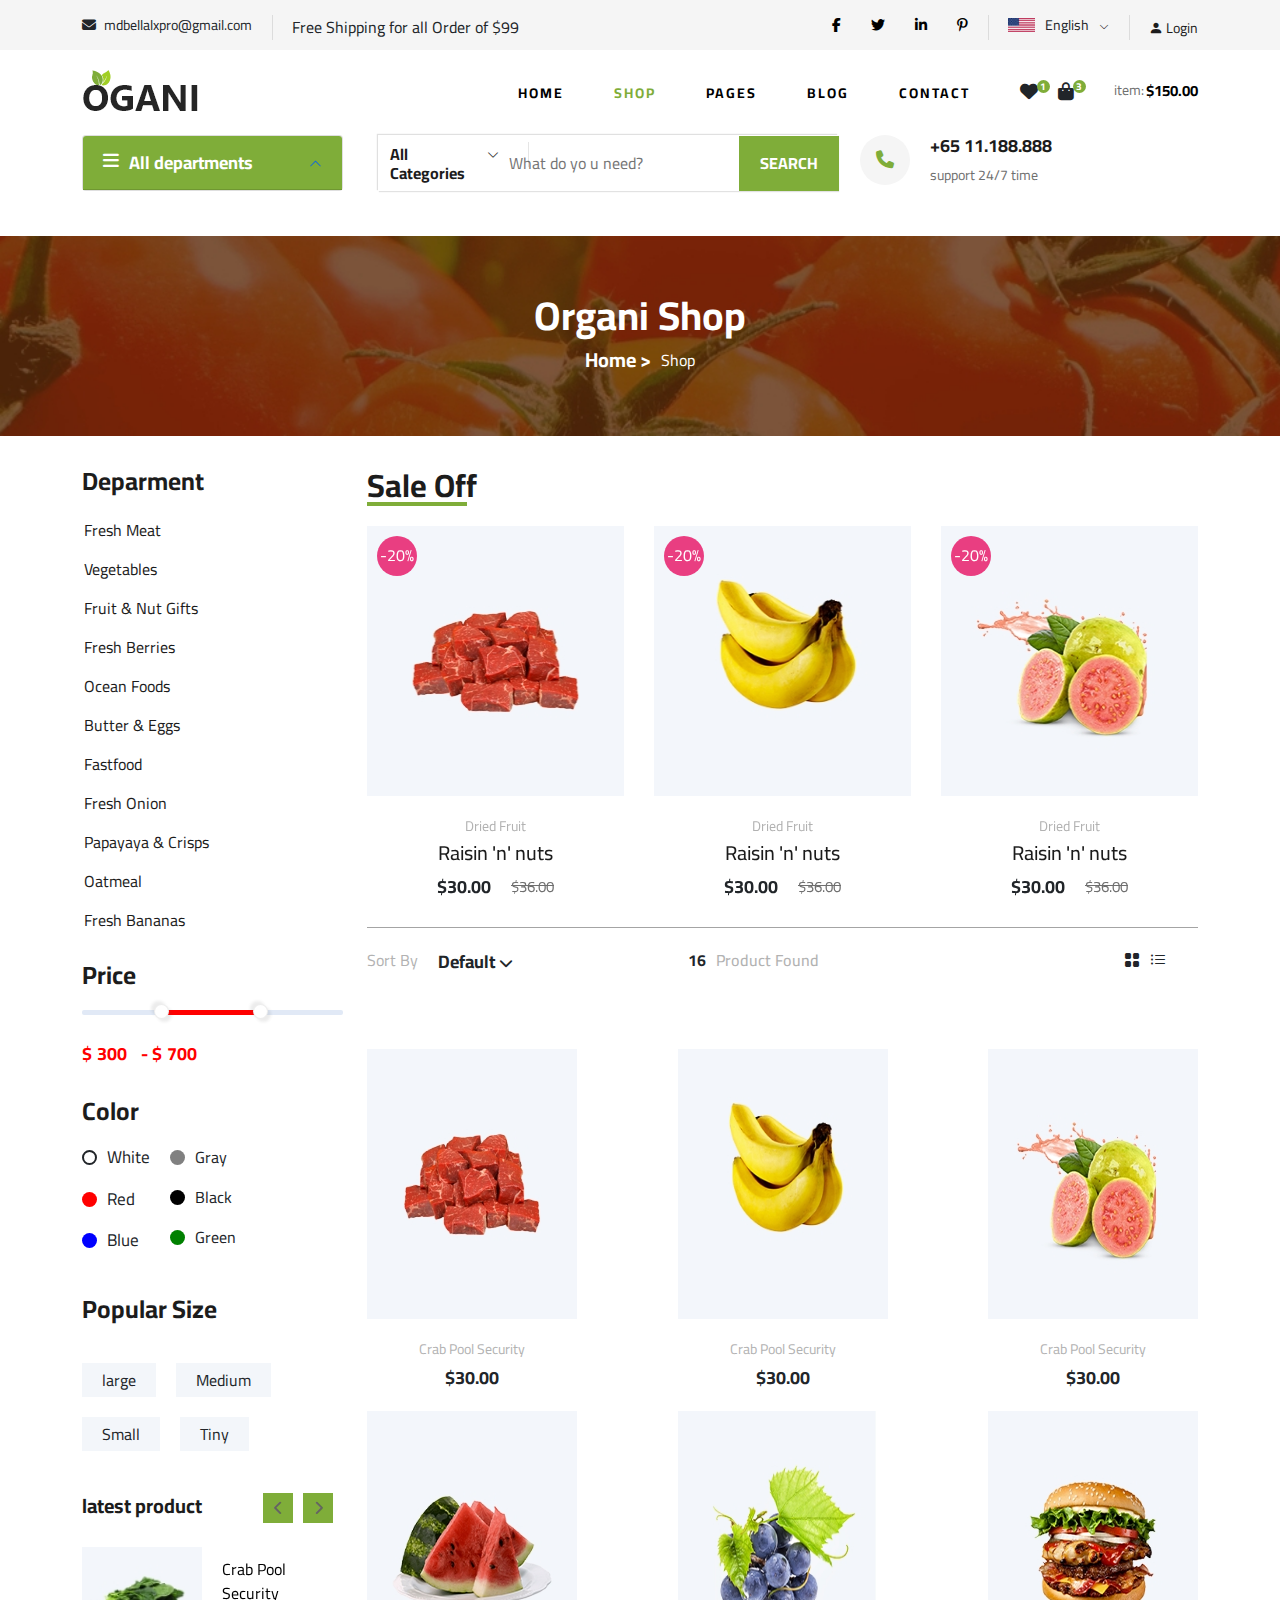
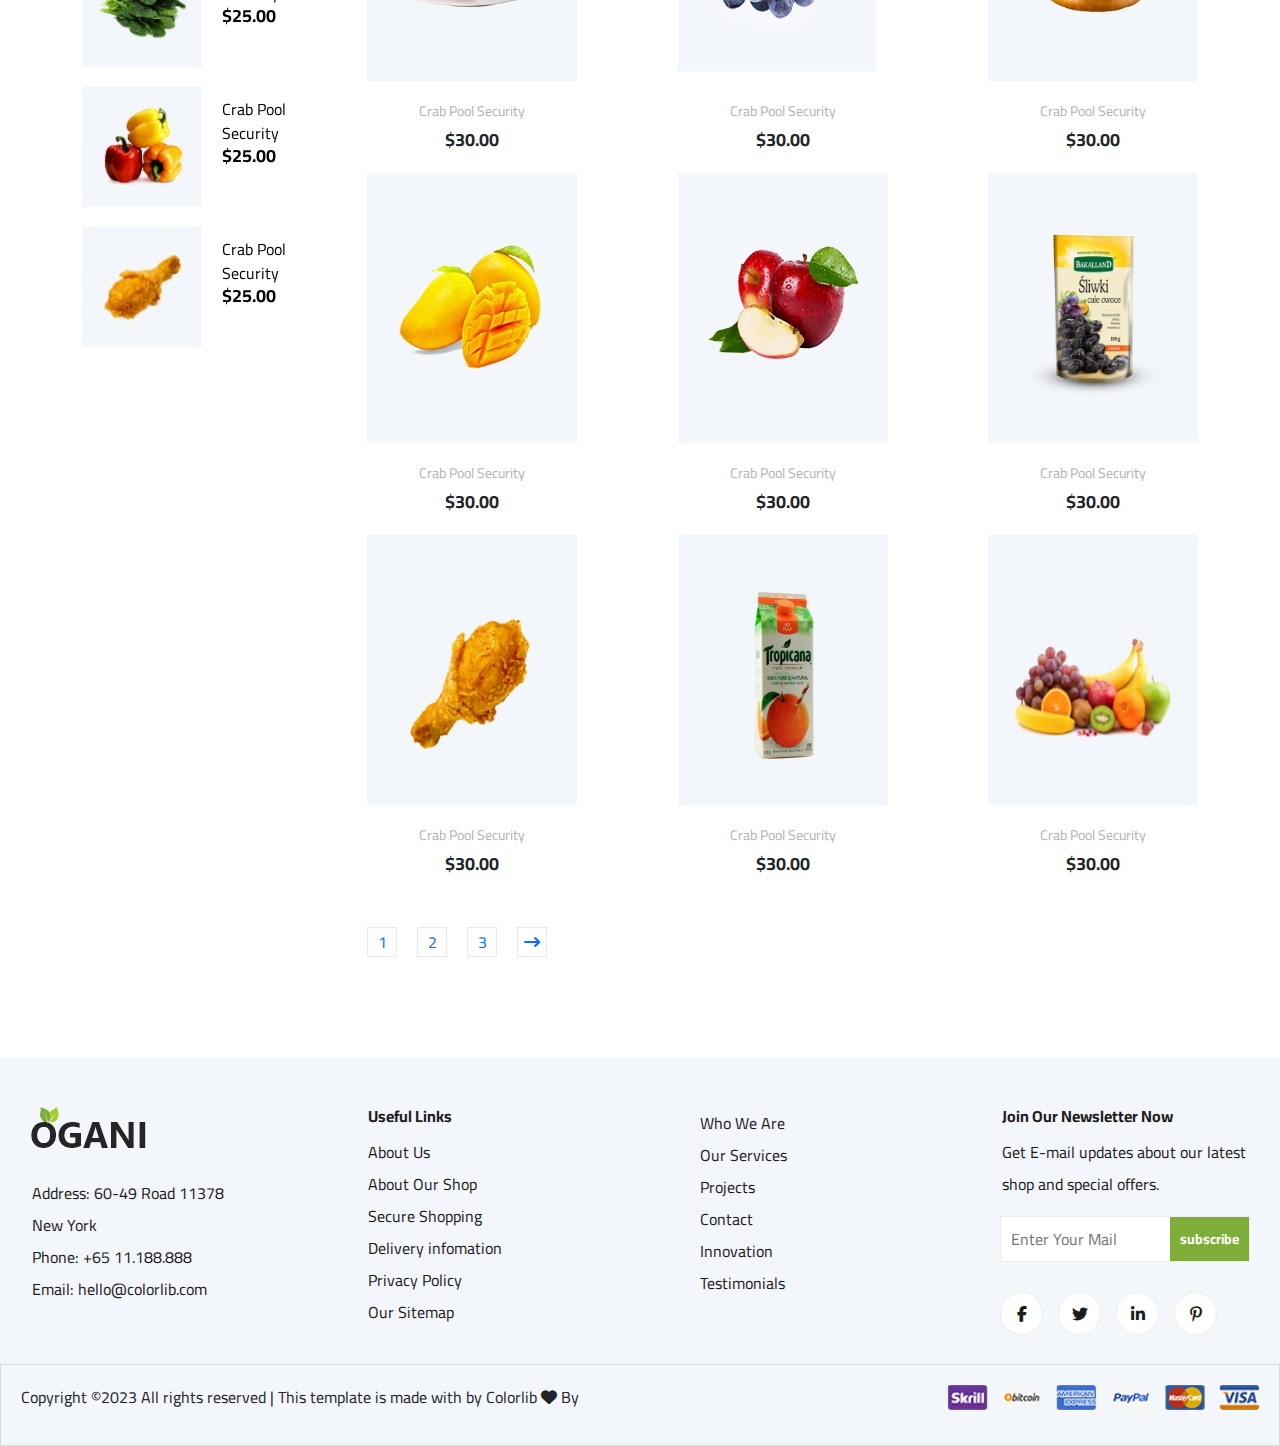
<file: my-project/shop.html>
<!DOCTYPE html>
<html lang="en">
<head>
    <meta charset="UTF-8">
    <meta name="viewport" content="width=device-width, initial-scale=1.0">
    <title>Ecommerce Web Stem </title>
    <meta content="" name="description">
    <meta content="" name="keywords">
    
    <!-- linke search logo  -->
    <link href="img/featured/feature-6.jpg" rel="icon">


    <!-- Owl Carousel -->
    <link rel="stylesheet" href="css/owl.carousel.min.css">
    <link rel="stylesheet" href="css/owl.theme.green.css">
    <!-- Google Fonts -->
    <link href="https://fonts.googleapis.com/css2?family=Cairo:wght@200;300;400;600;900&display=swap" rel="stylesheet"type="text/css">
    <!-- Vendors Linke -->
    <link rel="stylesheet" href="css/bootstrap.min.css" type="text/css">
    <link rel="stylesheet" href="css/jquery-ui.min.css" type="text/css">
    <!-- Boostraps Icon -->
    <link rel="stylesheet" href="https://cdn.jsdelivr.net/npm/bootstrap-icons@1.10.5/font/bootstrap-icons.css"
        type="text/css">
    <!-- Fontawesome Icon -->
    <link rel="stylesheet" href="https://cdnjs.cloudflare.com/ajax/libs/font-awesome/6.4.0/css/all.min.css" type="text/css">
    <!-- Main Style.css -->
    <link rel="stylesheet" href="css/style.css" type="text/css">
    <link rel="stylesheet" href="css/responsive.css" type="text/css">

</head>
<body>
<!--====>Web Reload Setem<===========================-->
<div class="load-next"></div>
<!--============>Frist Header Section Design<========-->
<header class="frist__header">
    <div class="container">
        <div class="main__cotnent">
            <div class="email__et">
                <span><i class="fa fa-envelope"></i> mdbellalxpro@gmail.com</span>
                <p>Free Shipping for all Order of $99</p>
            </div>

            <div class="icon__set">
                <div class="main__icon">
                    <a href="#"><i class="fa-brands fa-facebook-f"></i></a>
                    <a href="#"><i class="fa-brands fa-twitter"></i></a>
                    <a href="#"><i class="fa-brands fa-linkedin-in"></i></a>
                    <a href="#"><i class="fa-brands fa-pinterest-p"></i></a>
                </div>
                <div class="lg__select">
                    <div class="main__sub">
                        <div class="img"><img src="img/unitet.png" alt="image"></div>
                        <p>English</p>
                        <i class="bi bi-chevron-down"></i>
                        <div class="sub__menu">
                            <ul>
                                <li><a href="#">spanis</a></li>
                                <li><a href="#">English</a></li>
                            </ul>
                        </div>
                    </div>
                </div>
                <div class="login__stem">
                    <span><i class="bi bi-person-fill"></i> Login</span>
                </div>
            </div>
        </div>
    </div>
</header>
<!--============>Main header Design<=================-->
<header class="header">
    <div class="container">
        <div class="content">
            <a href="index.html" class="logo"><img src="img/logo.png" alt=""></a>
            <div class="nav">
                <ul>
                    <li><a href="index.html">Home</a></li>
                    <li><a href="shop.html" class="active">Shop</a></li>
                    <li class="drop-up">
                        <a href="#">Pages</a>
                        <div class="drop-down">
                            <ul>
                                <li><a href="shop-Details.html">Shop Details</a></li>
                                <li><a href="shoping-card.html">Shopping Cart</a></li>
                                <li><a href="checkout.html">Check Out</a></li>
                                <li><a href="blockdetails.html">Blog Details</a></li>
                            </ul>
                        </div>
                    </li>
                    <li><a href="block.html">Blog</a></li>
                    <li><a href="contact.html">Contact</a></li> 
                </ul>
                <div class="love">
                    <div class="icon-1">
                        <i class="fa fa-heart"></i>
                        <span>1</span>
                    </div>
                    <div class="icon-1">
                        <i class="fa fa-shopping-bag"></i>
                        <span>3</span>
                    </div>
                    <span class="price">item: <h4>$150.00</h4></span>
                </div>
            </div>
            <div class="mobile-menu">
                <i class="fa-solid fa-bars" id="mobile-icon"></i>
            </div>
        </div>
</header>
<!--============>hambargar menu<=====================-->
<div class="hamcontainer shopham" id="mySidenav">
    <div class="hambargar stet">
        <a href="index.html" class="logo"><img src="img/logo.png" alt=""></a>

        <div class="love">
            <div class="icon-1">
                <i class="fa fa-heart"></i>
                <span>1</span>
            </div>
            <div class="icon-1">
                <i class="fa fa-shopping-bag"></i>
                <span>3</span>
            </div>
            <span class="price">item: <h4>$150.00</h4></span>
        </div>

        <div class="spanis">
            <div class="lg__select">
                <div class="main__sub">
                    <div class="img"><img src="img/unitet.png" alt="image"></div>
                    <p>English</p>
                    <i class="bi bi-chevron-down"></i>
                    <div class="sub__menu">
                        <ul>
                            <li><a href="#">spanis</a></li>
                            <li><a href="#">English</a></li>
                        </ul>
                    </div>
                </div>
            </div>
            <div class="login__stem">
                <span><i class="bi bi-person-fill"></i> Login</span>
            </div>
        </div>

        <div class="ham-menu">
            <ul>
                <li><a href="index.html" class="active">Home</a></li>
                <li><a href="shop.html">Shop</a></li>
                <li class="drop-up">
                    <div class="accordion accordion-flush" id="accordionFlushExample">
                        <div class="accordion-item">
                            <h2 class="accordion-header">
                                <button class="accordion-button collapsed" data-bs-toggle="collapse"
                                    data-bs-target="#flush-collapseOne">
                                    <p>Page</p>
                                </button>
                            </h2>
                            <div id="flush-collapseOne" class="accordion-collapse collapse"
                                data-bs-parent="#accordionFlushExample">
                                <ul>
                                    <li><a href="shop-Details.html">Shop Details</a></li>
                                    <li><a href="shoping-card.html">Shoping Cart</a></li>
                                    <li><a href="checkout.html">Check Out</a></li>
                                    <li><a href="blockdetails.html">Blog Details</a></li>
                                </ul>
                            </div>
                        </div>
                    </div>
                </li>
                <li><a href="block.html">Blog</a></li>
                <li><a href="contact.html">contact</a></li>
            </ul>
        </div>

        <div class="main__icon">
            <a href="#"><i class="fa-brands fa-facebook-f"></i></a>
            <a href="#"><i class="fa-brands fa-twitter"></i></a>
            <a href="#"><i class="fa-brands fa-linkedin-in"></i></a>
            <a href="#"><i class="fa-brands fa-pinterest-p"></i></a>
        </div>

        <div class="email__et">
            <span><i class="fa fa-envelope"></i> mdbellalxpro@gmail.com</span>
            <p>Free Shipping for all Order of $99</p>
        </div>

    </div>
</div>
<!--============>Hero section Design<================-->
<section class="hero" id="shop-hero">
    <div class="container">
        <div class="row hero-content gy-4 shop-content">
            <div class="col-lg-3">
                <div class="menu-content shop-menu">

                    <div class="accordion" id="accordionPanelsStayOpenExample">
                        <div class="accordion-item">
                            <h2 class="accordion-header">
                                <div class="accordion-button topbutton" type="button" data-bs-toggle="collapse"
                                    data-bs-target="#panelsStayOpen-collapseOne" aria-expanded="true"
                                    aria-controls="panelsStayOpen-collapseOne">
                                    <span><i class="fa fa-bars"></i> All departments</span>
                                </div>
                            </h2>
                            <div id="panelsStayOpen-collapseOne" class="accordion-collapse collapse ">
                                <div class="accordion-body">
                                    <ul class="menu-list">
                                        <li><a href="#">Fresh Meat</a></li>
                                        <li><a href="#">Vegetables</a></li>
                                        <li><a href="#">Fruit &amp; Nut Gifts</a></li>
                                        <li><a href="#">Fresh Berries</a></li>
                                        <li><a href="#">Ocean Foods</a></li>
                                        <li><a href="#">Butter &amp; Eggs</a></li>
                                        <li><a href="#">Fastfood</a></li>
                                        <li><a href="#">Fresh Onion</a></li>
                                        <li><a href="#">Papayaya &amp; Crisps</a></li>
                                        <li><a href="#">Oatmeal</a></li>
                                        <li><a href="#">Fresh Bananas</a></li>
                                    </ul>
                                </div>
                            </div>
                        </div>
                    </div>
                </div>
            </div>
            <div class="col-lg-9 search-content ser-sitim">
                <div class="row gy-4 next-shop">
                    <div class="search">
                        <div class="categories">
                            <h2>All Categories <i class="bi bi-chevron-down"></i></h2>
                        </div>
                        <div class="input">
                            <input type="text" placeholder="What do yo u need?">
                            <button>search</button>
                        </div>
                    </div>

                    <div class="call-senter">
                        <div class="icon">
                            <i class="fa fa-phone"></i>
                        </div>
                        <div class="text-info">
                            <h2>+65 11.188.888</h2>
                            <span>support 24/7 time</span>
                        </div>
                    </div>
                </div>
            </div>
        </div>
    </div>
       
</section>
<br><br><br><br>
<!--===========>Banner section Design<===============-->
<section class="banner-next">
   <div class="text-banner">
      <h2>Organi Shop</h2>
      <div class="flex-text">
         <h3>Home > </h3>
         <span>Shop</span>
      </div>
   </div>
</section>
<!--==========> Development section Design<==========-->
<section class="development">
    <div class="container">
        <div class="row">
            <div class="slep-menu col-lg-3">
                <div class="deper"><h2>Deparment</h2></div>
                <ul class="deparment">
                    <li><a href="#">Fresh Meat</a></li>
                    <li><a href="#">Vegetables</a></li>
                    <li><a href="#">Fruit &amp; Nut Gifts</a></li>
                    <li><a href="#">Fresh Berries</a></li>
                    <li><a href="#">Ocean Foods</a></li>
                    <li><a href="#">Butter &amp; Eggs</a></li>
                    <li><a href="#">Fastfood</a></li>
                    <li><a href="#">Fresh Onion</a></li>
                    <li><a href="#">Papayaya &amp; Crisps</a></li>
                    <li><a href="#">Oatmeal</a></li>
                    <li><a href="#">Fresh Bananas</a></li>
                </ul>
                <div class="range">
                    <p class="price-text">Price</p>
                    <div class="range-slider">
                        <span class="range-selected"></span>
                    </div>
                    <div class="range-input">
                        <input type="range" class="min" min="10" max="1000" value="300" step="10">
                        <input type="range" class="max" min="10" max="1000" value="700" step="10">
                    </div>
                    <div class="range-price">
                        <label for="min">$</label>
                        <input type="number" name="min" value="300">
                        <label for="max">- $</label>
                        <input type="number" name="max" value="700">
                    </div>
                </div>
                <div class="color-selection">
                    <p class="price-text">Color</p>
                    <div class="color">
                        <div class="color-1">
                           <div class="set-color">
                                <div></div>
                                <p>White</p>
                           </div>
                           <div class="set-color">
                                <div></div>
                                <p>Red</p>
                           </div>
                           <div class="set-color">
                                <div></div>
                                <p>Blue</p>
                           </div>
                        </div>

                        <div class="color-2">
                            <div class="set-color">
                                <div></div>
                                <p>Gray</p>
                            </div>
                            <div class="set-color">
                                <div></div>
                                <p>Black</p>
                            </div>
                            <div class="set-color">
                                <div></div>
                                <p>Green</p>
                            </div>
                        </div>
                    </div>
                </div>
                <div class="popular-size">
                    <p class="price-text">Popular Size</p>
                    <div class="popular">
                
                        <div class="size">
                            <div class="size-all">
                                <span>large</span>
                            </div>
                            <div class="size-all">
                                <span>Medium</span>
                            </div>
                        </div>
                
                        <div class="size">
                            <div class="size-all">
                                <span>Small</span>
                            </div>
                            <div class="size-all">
                                <span>Tiny</span>
                            </div>
                        </div>
                    </div>
                </div>
                <div class="prodo-slider">
                    <p class="price-text">latest product</p>

                    <div class="itemstem owl-carousel">
                        <div class="item">
                            <a href="#">
                                <div class="remond">
                                    <div class="img">
                                        <img src="img/latest-product/lp-1.jpg" alt="">
                                    </div>
                                    <div class="text-set">
                                        <span>Crab Pool Security</span>
                                        <h2> $25.00</h2>
                                    </div>
                                </div>
                            </a>
                            
                            <a href="#">
                                <div class="remond">
                                    <div class="img">
                                        <img src="img/latest-product/lp-2.jpg" alt="">
                                    </div>
                                    <div class="text-set">
                                        <span>Crab Pool Security</span>
                                        <h2> $25.00</h2>
                                    </div>
                                </div>
                            </a>
                            
                            <a href="#">
                                <div class="remond">
                                    <div class="img">
                                        <img src="img/latest-product/lp-3.jpg" alt="">
                                    </div>
                                    <div class="text-set">
                                        <span>Crab Pool Security</span>
                                        <h2> $25.00</h2>
                                    </div>
                                </div>
                            </a>
                        </div>
                        <div class="item">
                            <a href="#">
                                <div class="remond">
                                    <div class="img">
                                        <img src="img/latest-product/lp-1.jpg" alt="">
                                    </div>
                                    <div class="text-set">
                                        <span>Crab Pool Security</span>
                                        <h2> $25.00</h2>
                                    </div>
                                </div>
                            </a>
                            
                            <a href="#">
                                <div class="remond">
                                    <div class="img">
                                        <img src="img/latest-product/lp-2.jpg" alt="">
                                    </div>
                                    <div class="text-set">
                                        <span>Crab Pool Security</span>
                                        <h2> $25.00</h2>
                                    </div>
                                </div>
                            </a>
                            
                            <a href="#">
                                <div class="remond">
                                    <div class="img">
                                        <img src="img/latest-product/lp-2.jpg" alt="">
                                    </div>
                                    <div class="text-set">
                                        <span>Crab Pool Security</span>
                                        <h2> $25.00</h2>
                                    </div>
                                </div>
                            </a>
                        </div>
                    </div>
                </div>
            </div>
            
            <div class="product-item col-lg-9">
                <div class="word">
                    <h2>Sale Off</h2>
                    <div class="down-line"></div>
                </div>
                <div class="product-show-discaunt owl-carousel">
                    <div class="product-display">
                        <div class="img">
                            <img src="img/featured/feature-1.jpg" alt="">
                            <div class="icon">
                                <a href="#"><i class="fa fa-heart"></i></a>
                                <a href="#"><i class="fa fa-retweet"></i></a>
                                <a href="#"><i class="fa fa-shopping-cart"></i></a>
                            </div>
                            <span class="sar">-20%</span>
                        </div>
                        <div class="product-disco">
                            <span>Dried Fruit</span>
                            <h5><a href="#">Raisin 'n' nuts</a></h5>
                            <div class="product-price">$30.00 <span><del>$36.00</del></span></div>
                        </div>
                    </div>
                    <div class="product-display">
                        <div class="img">
                            <img src="img/featured/feature-2.jpg" alt="">
                            <div class="icon">
                                <a href="#"><i class="fa fa-heart"></i></a>
                                <a href="#"><i class="fa fa-retweet"></i></a>
                                <a href="#"><i class="fa fa-shopping-cart"></i></a>
                            </div>
                            <span class="sar">-20%</span>
                        </div>
                        <div class="product-disco">
                            <span>Dried Fruit</span>
                            <h5><a href="#">Raisin 'n' nuts</a></h5>
                            <div class="product-price">$30.00 <span><del>$36.00</del></span></div>
                        </div>
                    </div>
                    <div class="product-display">
                        <div class="img">
                            <img src="img/featured/feature-3.jpg" alt="">
                            <div class="icon">
                                <a href="#"><i class="fa fa-heart"></i></a>
                                <a href="#"><i class="fa fa-retweet"></i></a>
                                <a href="#"><i class="fa fa-shopping-cart"></i></a>
                            </div>
                            <span class="sar">-20%</span>
                        </div>
                        <div class="product-disco">
                            <span>Dried Fruit</span>
                            <h5><a href="#">Raisin 'n' nuts</a></h5>
                            <div class="product-price">$30.00 <span><del>$36.00</del></span></div>
                        </div>
                    </div>
                    <div class="product-display">
                        <div class="img">
                            <img src="img/featured/feature-4.jpg" alt="">
                            <div class="icon">
                                <a href="#"><i class="fa fa-heart"></i></a>
                                <a href="#"><i class="fa fa-retweet"></i></a>
                                <a href="#"><i class="fa fa-shopping-cart"></i></a>
                            </div>
                            <span class="sar">-20%</span>
                        </div>
                        <div class="product-disco">
                            <span>Dried Fruit</span>
                            <h5><a href="#">Raisin 'n' nuts</a></h5>
                            <div class="product-price">$30.00 <span><del>$36.00</del></span></div>
                        </div>
                    </div>
                    <div class="product-display">
                        <div class="img">
                            <img src="img/featured/feature-5.jpg" alt="">
                            <div class="icon">
                                <a href="#"><i class="fa fa-heart"></i></a>
                                <a href="#"><i class="fa fa-retweet"></i></a>
                                <a href="#"><i class="fa fa-shopping-cart"></i></a>
                            </div>
                            <span class="sar">-20%</span>
                        </div>
                        <div class="product-disco">
                            <span>Dried Fruit</span>
                            <h5><a href="#">Raisin 'n' nuts</a></h5>
                            <div class="product-price">$30.00 <span><del>$36.00</del></span></div>
                        </div>
                    </div>
                    <div class="product-display">
                        <div class="img">
                            <img src="img/featured/feature-6.jpg" alt="">
                            <div class="icon">
                                <a href="#"><i class="fa fa-heart"></i></a>
                                <a href="#"><i class="fa fa-retweet"></i></a>
                                <a href="#"><i class="fa fa-shopping-cart"></i></a>
                            </div>
                            <span class="sar">-20%</span>
                        </div>
                        <div class="product-disco">
                            <span>Dried Fruit</span>
                            <h5><a href="#">Raisin 'n' nuts</a></h5>
                            <div class="product-price">$30.00 <span><del>$36.00</del></span></div>
                        </div>
                    </div>
                    <div class="product-display">
                        <div class="img">
                            <img src="img/featured/feature-7.jpg" alt="">
                            <div class="icon">
                                <a href="#"><i class="fa fa-heart"></i></a>
                                <a href="#"><i class="fa fa-retweet"></i></a>
                                <a href="#"><i class="fa fa-shopping-cart"></i></a>
                            </div>
                            <span class="sar">-20%</span>
                        </div>
                        <div class="product-disco">
                            <span>Dried Fruit</span>
                            <h5><a href="#">Raisin 'n' nuts</a></h5>
                            <div class="product-price">$30.00 <span><del>$36.00</del></span></div>
                        </div>
                    </div>
                    <div class="product-display">
                        <div class="img">
                            <img src="img/featured/feature-8.jpg" alt="">
                            <div class="icon">
                                <a href="#"><i class="fa fa-heart"></i></a>
                                <a href="#"><i class="fa fa-retweet"></i></a>
                                <a href="#"><i class="fa fa-shopping-cart"></i></a>
                            </div>
                            <span class="sar">-20%</span>
                        </div>
                        <div class="product-disco">
                            <span>Dried Fruit</span>
                            <h5><a href="#">Raisin 'n' nuts</a></h5>
                            <div class="product-price">$30.00 <span><del>$36.00</del></span></div>
                        </div>
                    </div>
                </div>
                <div class="product-found">
                    <div class="option-there row">
                        <div class="defult-menu col-lg-3">
                            <span class="sort">Sort By</span>
                            <div class="select-menu">
                                <div class="select-btn">
                                    <span class="sBtn-text">Default</span>
                                    <i class="fa-solid fa-chevron-down"></i>
                                </div>
                                <ul class="options">
                                    <li class="option">
                                        <span class="option-text">Default</span>
                                    </li>
                                    <li class="option">
                                        <span class="option-text">Default</span>
                                    </li>
                                </ul>
                            </div>
                        </div>
                        <div class="defult-menu col-lg-3">
                            <div class="found">
                                <span>16</span>
                                <h4>Product Found</h4>
                            </div>
                        </div>
                        <div class="defult-menu col-lg-3">
                            <div class="tow-icon">
                                <i class="bi bi-grid-fill"></i>
                                <i class="bi bi-list-ul"></i>
                            </div>
                        </div>
                    </div>
                </div>
                <div class="product-show">
                    <div class="product-display">
                        <div class="img">
                            <img src="img/featured/feature-1.jpg" alt="">
                            <div class="icon">
                                <a href="#"><i class="fa fa-heart"></i></a>
                                <a href="#"><i class="fa fa-retweet"></i></a>
                                <a href="#"><i class="fa fa-shopping-cart"></i></a>
                            </div>
                            
                        </div>
                        <div class="product-disco">
                            <span>Crab Pool Security</span>
                            <div class="product-price">$30.00 </div>
                        </div>
                    </div>

                    <div class="product-display">
                        <div class="img">
                            <img src="img/featured/feature-2.jpg" alt="">
                            <div class="icon">
                                <a href="#"><i class="fa fa-heart"></i></a>
                                <a href="#"><i class="fa fa-retweet"></i></a>
                                <a href="#"><i class="fa fa-shopping-cart"></i></a>
                            </div>
                            
                        </div>
                        <div class="product-disco">
                            <span>Crab Pool Security</span>
                            <div class="product-price">$30.00</div>
                        </div>
                    </div>

                    <div class="product-display">
                        <div class="img">
                            <img src="img/featured/feature-3.jpg" alt="">
                            <div class="icon">
                                <a href="#"><i class="fa fa-heart"></i></a>
                                <a href="#"><i class="fa fa-retweet"></i></a>
                                <a href="#"><i class="fa fa-shopping-cart"></i></a>
                            </div>
                            
                        </div>
                        <div class="product-disco"> 
                            <span>Crab Pool Security</span>
                            <div class="product-price">$30.00</div>
                        </div>
                    </div>
                    <div class="product-display">
                        <div class="img">
                            <img src="img/featured/feature-4.jpg" alt="">
                            <div class="icon">
                                <a href="#"><i class="fa fa-heart"></i></a>
                                <a href="#"><i class="fa fa-retweet"></i></a>
                                <a href="#"><i class="fa fa-shopping-cart"></i></a>
                            </div>
                            
                        </div>
                        <div class="product-disco">
                            <span>Crab Pool Security</span>
                            <div class="product-price">$30.00 </div>
                        </div>
                    </div>

                    <div class="product-display">
                        <div class="img">
                            <img src="img/featured/feature-5.jpg" alt="">
                            <div class="icon">
                                <a href="#"><i class="fa fa-heart"></i></a>
                                <a href="#"><i class="fa fa-retweet"></i></a>
                                <a href="#"><i class="fa fa-shopping-cart"></i></a>
                            </div>
                            
                        </div>
                        <div class="product-disco">
                            <span>Crab Pool Security</span>
                            <div class="product-price">$30.00</div>
                        </div>
                    </div>

                    <div class="product-display">
                        <div class="img">
                            <img src="img/featured/feature-6.jpg" alt="">
                            <div class="icon">
                                <a href="#"><i class="fa fa-heart"></i></a>
                                <a href="#"><i class="fa fa-retweet"></i></a>
                                <a href="#"><i class="fa fa-shopping-cart"></i></a>
                            </div>
                            
                        </div>
                        <div class="product-disco"> 
                            <span>Crab Pool Security</span>
                            <div class="product-price">$30.00</div>
                        </div>
                    </div>
                    <div class="product-display">
                        <div class="img">
                            <img src="img/featured/feature-7.jpg" alt="">
                            <div class="icon">
                                <a href="#"><i class="fa fa-heart"></i></a>
                                <a href="#"><i class="fa fa-retweet"></i></a>
                                <a href="#"><i class="fa fa-shopping-cart"></i></a>
                            </div>
                            
                        </div>
                        <div class="product-disco">
                            <span>Crab Pool Security</span>
                            <div class="product-price">$30.00 </div>
                        </div>
                    </div>

                    <div class="product-display">
                        <div class="img">
                            <img src="img/featured/feature-8.jpg" alt="">
                            <div class="icon">
                                <a href="#"><i class="fa fa-heart"></i></a>
                                <a href="#"><i class="fa fa-retweet"></i></a>
                                <a href="#"><i class="fa fa-shopping-cart"></i></a>
                            </div>
                            
                        </div>
                        <div class="product-disco">
                            <span>Crab Pool Security</span>
                            <div class="product-price">$30.00</div>
                        </div>
                    </div>

                    <div class="product-display">
                        <div class="img">
                            <img src="img/product/product-9.jpg" alt="">
                            <div class="icon">
                                <a href="#"><i class="fa fa-heart"></i></a>
                                <a href="#"><i class="fa fa-retweet"></i></a>
                                <a href="#"><i class="fa fa-shopping-cart"></i></a>
                            </div>
                            
                        </div>
                        <div class="product-disco"> 
                            <span>Crab Pool Security</span>
                            <div class="product-price">$30.00</div>
                        </div>
                    </div>
                    <div class="product-display">
                        <div class="img">
                            <img src="img/product/product-10.jpg" alt="">
                            <div class="icon">
                                <a href="#"><i class="fa fa-heart"></i></a>
                                <a href="#"><i class="fa fa-retweet"></i></a>
                                <a href="#"><i class="fa fa-shopping-cart"></i></a>
                            </div>
                            
                        </div>
                        <div class="product-disco">
                            <span>Crab Pool Security</span>
                            <div class="product-price">$30.00 </div>
                        </div>
                    </div>

                    <div class="product-display">
                        <div class="img">
                            <img src="img/product/product-11.jpg" alt="">
                            <div class="icon">
                                <a href="#"><i class="fa fa-heart"></i></a>
                                <a href="#"><i class="fa fa-retweet"></i></a>
                                <a href="#"><i class="fa fa-shopping-cart"></i></a>
                            </div>
                            
                        </div>
                        <div class="product-disco">
                            <span>Crab Pool Security</span>
                            <div class="product-price">$30.00</div>
                        </div>
                    </div>

                    <div class="product-display">
                        <div class="img">
                            <img src="img/product/product-12.jpg" alt="">
                            <div class="icon">
                                <a href="#"><i class="fa fa-heart"></i></a>
                                <a href="#"><i class="fa fa-retweet"></i></a>
                                <a href="#"><i class="fa fa-shopping-cart"></i></a>
                            </div>
                            
                        </div>
                        <div class="product-disco"> 
                            <span>Crab Pool Security</span>
                            <div class="product-price">$30.00</div>
                        </div>
                    </div>
                    
                </div>
                <div class="pagenation">
                    <a href="#"><div class="page-1"><span>1</span></div></a>
                    <a href="#"><div class="page-1"><span>2</span></div></a>
                    <a href="#"><div class="page-1"><span>3</span></div></a>
                    <a href="#"><div class="page-1"><span><i class="fa fa-long-arrow-right"></i></span></div></a>
                </div>
            </div>
        </div>
        
        
    </div>
</section>
<!--=========>footer section desing<=================-->
<section class="footer">
    <footer>
        <div class="footer-content">
            <div class="footer-cleve ">
                <img src="img/logo.png" alt="">
                <ul>
                    <li><a href="#">Address: 60-49 Road 11378</a></li>
                    <li><a href="#">New York</a></li>
                    <li><a href="#">Phone: +65 11.188.888</a></li>
                    <li><a href="#">Email: hello@colorlib.com</a></li>
                </ul>
            </div>
            <div class="footer-cleve">
                <ul>
                    <li><a href="#">
                            <h6>Useful Links</h6>
                        </a></li>
                    <li><a href="#">About Us</a></li>
                    <li><a href="#">About Our Shop</a></li>
                    <li><a href="#">Secure Shopping</a></li>
                    <li><a href="#">Delivery infomation</a></li>
                    <li><a href="#">Privacy Policy</a></li>
                    <li><a href="#">Our Sitemap</a></li>
                </ul>
            </div>
            <div class="footer-cleve ">
                <ul>
                    <li><a href="#">Who We Are</a></li>
                    <li><a href="#">Our Services</a></li>
                    <li><a href="#">Projects</a></li>
                    <li><a href="#">Contact</a></li>
                    <li><a href="#">Innovation</a></li>
                    <li><a href="#">Testimonials</a></li>
                </ul>
            </div>
            <div class="footer-cleve ">
                <ul>
                    <li><a href="#">
                            <h6>Join Our Newsletter Now</h6>
                        </a></li>
                    <li><a href="#">Get E-mail updates about our latest shop and special offers.</a></li>
                </ul>
                <div class="input">
                    <input type="text" placeholder="Enter Your Mail">
                    <button>subscribe</button>
                </div>
                <div class="footer-icon">
                    <a href="#"><i class="fa-brands fa-facebook-f"></i></a>
                    <a href="#"><i class="fa-brands fa-twitter"></i></a>
                    <a href="#"><i class="fa-brands fa-linkedin-in"></i></a>
                    <a href="#"><i class="fa-brands fa-pinterest-p"></i></a>
                </div>
            </div>
        </div>
        <div class="last">
            <p>Copyright ©2023 All rights reserved | This template is made with by Colorlib <i class="fa fa-heart"
                    aria-hidden="true"></i> By</p>
            <img src="img/payment-item.png" alt="">
        </div>
    </footer>
</section>

<!--== Js Vendors Linke ==-->
<script src="js/jquery-ui.min.js"></script>
<script src="js/jquery.min.js"></script>
<script src="js/owl.carousel.min.js"></script>
<script src="js/bootstrap.bundle.min.js"></script>
<script src="js/mian.js"></script>
<script>
    $(".product-show-discaunt").owlCarousel({
        loop: true,
        margin: 30,
        nav: false,
        dots:true,
        autoplay:true,
        responsive: {
            0: {
                items: 1
            },
            600: {
                items: 3
            },
            1000: {
                items: 3
            }
        }
    });

    $(".itemstem").owlCarousel({
        loop: true,
        items: 1,
        autoplay: true,
        autoplayTimeout: 5000,
        autoplaySpeed: 1000,
        navSpeed: 1000,
        nav: true,
        navText: ['<i class="fa-solid fa-chevron-left"></i>', '<i class="fa-solid fa-chevron-right"></i>'],
    })

    // Price Range slider 
    let rangeMin = 0;
    const range = document.querySelector(".range-selected");
    const rangeInput = document.querySelectorAll(".range-input input");
    const rangePrice = document.querySelectorAll(".range-price input");

    rangeInput.forEach((input) => {
        input.addEventListener("input", (e) => {
            let minRange = parseInt(rangeInput[0].value);
            let maxRange = parseInt(rangeInput[1].value);
            if (maxRange - minRange < rangeMin) {
                if (e.target.className === "min") {
                    rangeInput[0].value = maxRange - rangeMin;
                } else {
                    rangeInput[1].value = minRange + rangeMin;
                }
            } else {
                rangePrice[0].value = minRange;
                rangePrice[1].value = maxRange;
                range.style.left = (minRange / rangeInput[0].max) * 100 + "%";
                range.style.right = 100 - (maxRange / rangeInput[1].max) * 100 + "%";
            }
        });
    });

    rangePrice.forEach((input) => {
        input.addEventListener("input", (e) => {
            let minPrice = rangePrice[0].value;
            let maxPrice = rangePrice[1].value;
            if (maxPrice - minPrice >= rangeMin && maxPrice <= rangeInput[1].max) {
                if (e.target.className === "min") {
                    rangeInput[0].value = minPrice;
                    range.style.left = (minPrice / rangeInput[0].max) * 100 + "%";
                } else {
                    rangeInput[1].value = maxPrice;
                    range.style.right = 100 - (maxPrice / rangeInput[1].max) * 100 + "%";
                }
            }
        });
    });

    // drop down menu bar stem //
        const optionMneu = document.querySelector(".select-menu"),
            selectBtn = optionMneu.querySelector(".select-btn"),
            options = optionMneu.querySelectorAll(".option"),
            sBtn_text = optionMneu.querySelector(".sBtn-text");

        selectBtn.addEventListener("click", () => {
            optionMneu.classList.toggle('active')
        })

        options.forEach(option => {
            option.addEventListener("click", () => {
                let selectedOption = option.querySelector(".option-text").innerText;
                sBtn_text.innerText = selectedOption;
            })

        });
    

        let loade = document.querySelector('.load-next');
        window.addEventListener('load', function(){
            loade.style.display = "none";
        })
    
</script>
</body>
</html>
</file>
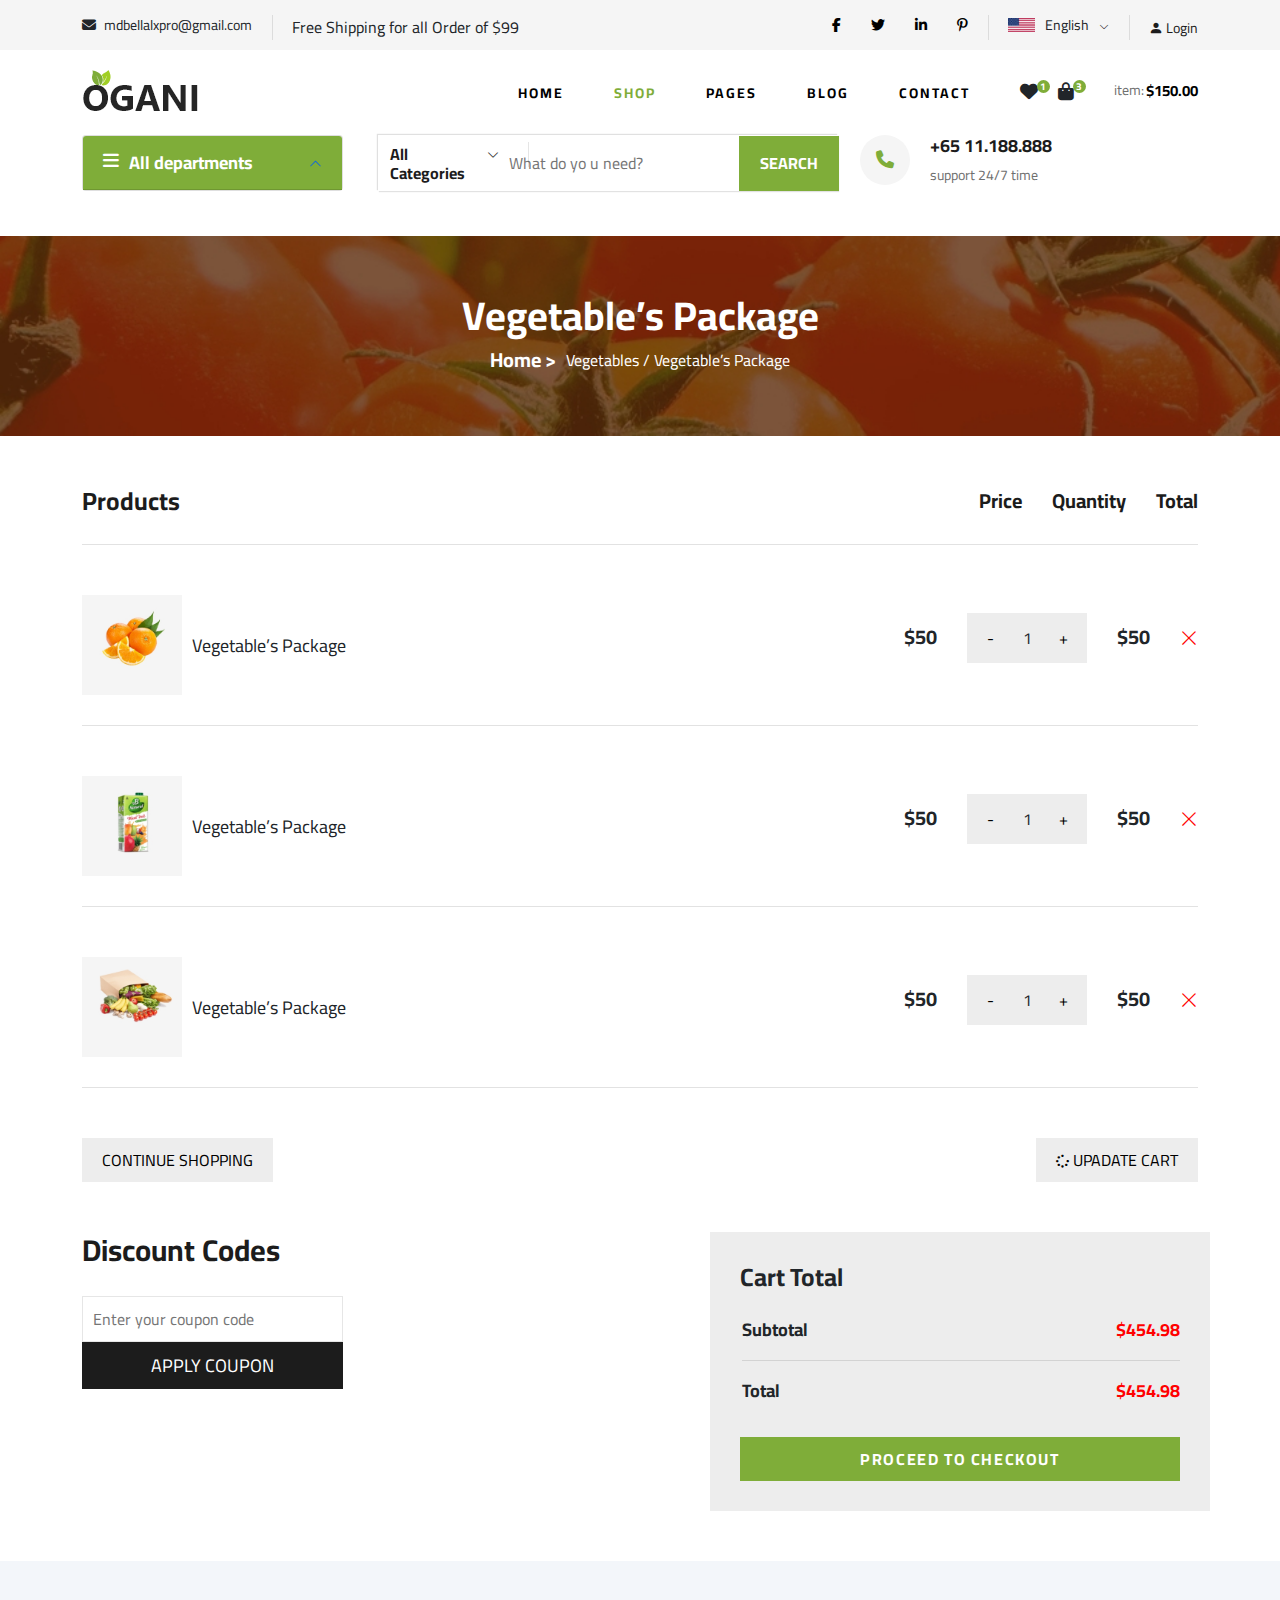
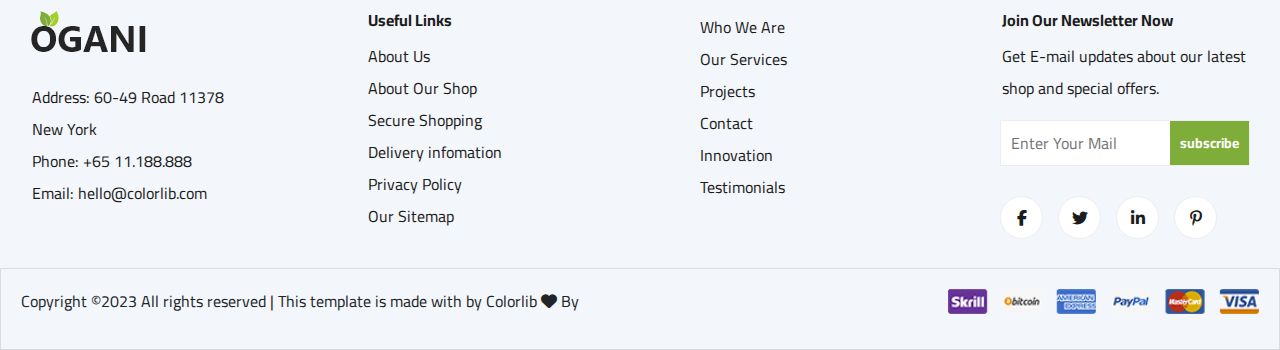
<file: my-project/shoping-card.html>
<!DOCTYPE html>
<html lang="en">
<head>
    <meta charset="UTF-8">
    <meta name="viewport" content="width=device-width, initial-scale=1.0">
    <title>Ecommerce Web Stem </title>
    <meta content="" name="description">
    <meta content="" name="keywords">
    
    <!-- linke search logo  -->
    <link href="img/featured/feature-6.jpg" rel="icon">
    
    <!-- Owl Carousel -->
    <link rel="stylesheet" href="css/owl.carousel.min.css">
    <link rel="stylesheet" href="css/owl.theme.green.css">
    <!-- Google Fonts -->
    <link href="https://fonts.googleapis.com/css2?family=Cairo:wght@200;300;400;600;900&display=swap" rel="stylesheet"
        type="text/css">
    <!-- Vendors Linke -->
    <link rel="stylesheet" href="css/bootstrap.min.css" type="text/css">
    <link rel="stylesheet" href="css/jquery-ui.min.css" type="text/css">
    <!-- Boostraps Icon -->
    <link rel="stylesheet" href="https://cdn.jsdelivr.net/npm/bootstrap-icons@1.10.5/font/bootstrap-icons.css"
        type="text/css">
    <!-- Fontawesome Icon -->
    <link rel="stylesheet" href="https://cdnjs.cloudflare.com/ajax/libs/font-awesome/6.4.0/css/all.min.css" type="text/css">
    <!-- Main Style.css -->
    <link rel="stylesheet" href="css/style.css" type="text/css">
    <link rel="stylesheet" href="css/responsive.css" type="text/css">
</head>
<body>
<!--====>Web Reload Setem<===========================-->
<div class="load-next"></div>
<!--============>Frist Header Section Design<========-->
<header class="frist__header">
    <div class="container">
        <div class="main__cotnent">
            <div class="email__et">
                <span><i class="fa fa-envelope"></i> mdbellalxpro@gmail.com</span>
                <p>Free Shipping for all Order of $99</p>
            </div>

            <div class="icon__set">
                <div class="main__icon">
                    <a href="#"><i class="fa-brands fa-facebook-f"></i></a>
                    <a href="#"><i class="fa-brands fa-twitter"></i></a>
                    <a href="#"><i class="fa-brands fa-linkedin-in"></i></a>
                    <a href="#"><i class="fa-brands fa-pinterest-p"></i></a>
                </div>
                <div class="lg__select">
                    <div class="main__sub">
                        <div class="img"><img src="img/unitet.png" alt="image"></div>
                        <p>English</p>
                        <i class="bi bi-chevron-down"></i>
                        <div class="sub__menu">
                            <ul>
                                <li><a href="#">spanis</a></li>
                                <li><a href="#">English</a></li>
                            </ul>
                        </div>
                    </div>
                </div>
                <div class="login__stem">
                    <span><i class="bi bi-person-fill"></i> Login</span>
                </div>
            </div>
        </div>
    </div>
</header>
<!--============>Main header Design<=================-->
<header class="header">
    <div class="container">
        <div class="content">
            <a href="index.html" class="logo"><img src="img/logo.png" alt=""></a>
            <div class="nav">
                <ul>
                    <li><a href="index.html">Home</a></li>
                    <li><a href="shop.html" class="active">Shop</a></li>
                    <li class="drop-up">
                        <a href="#">Pages</a>
                        <div class="drop-down">
                            <ul>
                                <li><a href="shop-Details.html">Shop Details</a></li>
                                <li><a href="shoping-card.html">Shopping Cart</a></li>
                                <li><a href="checkout.html">Check Out</a></li>
                                <li><a href="blockdetails.html">Blog Details</a></li>
                            </ul>
                        </div>
                    </li>
                    <li><a href="block.html">Blog</a></li>
                    <li><a href="contact.html">Contact</a></li>
                </ul>
                <div class="love">
                    <div class="icon-1">
                        <i class="fa fa-heart"></i>
                        <span>1</span>
                    </div>
                    <div class="icon-1">
                        <i class="fa fa-shopping-bag"></i>
                        <span>3</span>
                    </div>
                    <span class="price">item: <h4>$150.00</h4></span>
                </div>
            </div>
            <div class="mobile-menu">
                <i class="fa-solid fa-bars" id="mobile-icon"></i>
            </div>
        </div>
</header>
<!--============>hambargar menu<=====================-->
<div class="hamcontainer shopham" id="mySidenav">
    <div class="hambargar stet">
        <a href="index.html" class="logo"><img src="img/logo.png" alt=""></a>

        <div class="love">
            <div class="icon-1">
                <i class="fa fa-heart"></i>
                <span>1</span>
            </div>
            <div class="icon-1">
                <i class="fa fa-shopping-bag"></i>
                <span>3</span>
            </div>
            <span class="price">item: <h4>$150.00</h4></span>
        </div>

        <div class="spanis">
            <div class="lg__select">
                <div class="main__sub">
                    <div class="img"><img src="img/unitet.png" alt="image"></div>
                    <p>English</p>
                    <i class="bi bi-chevron-down"></i>
                    <div class="sub__menu">
                        <ul>
                            <li><a href="#">spanis</a></li>
                            <li><a href="#">English</a></li>
                        </ul>
                    </div>
                </div>
            </div>
            <div class="login__stem">
                <span><i class="bi bi-person-fill"></i> Login</span>
            </div>
        </div>

        <div class="ham-menu">
            <ul>
                <li><a href="index.html" class="active">Home</a></li>
                <li><a href="shop.html">Shop</a></li>
                <li class="drop-up">
                    <div class="accordion accordion-flush" id="accordionFlushExample">
                        <div class="accordion-item">
                            <h2 class="accordion-header">
                                <button class="accordion-button collapsed" data-bs-toggle="collapse"
                                    data-bs-target="#flush-collapseOne">
                                    <p>Page</p>
                                </button>
                            </h2>
                            <div id="flush-collapseOne" class="accordion-collapse collapse"
                                data-bs-parent="#accordionFlushExample">
                                <ul>
                                    <li><a href="shop-Details.html">Shop Details</a></li>
                                    <li><a href="shoping-card.html">Shoping Cart</a></li>
                                    <li><a href="checkout.html">Check Out</a></li>
                                    <li><a href="blockdetails.html">Blog Details</a></li>
                                </ul>
                            </div>
                        </div>
                    </div>
                </li>
                <li><a href="block.html">Blog</a></li>
                <li><a href="contact.html">contact</a></li>
            </ul>
        </div>

        <div class="main__icon">
            <a href="#"><i class="fa-brands fa-facebook-f"></i></a>
            <a href="#"><i class="fa-brands fa-twitter"></i></a>
            <a href="#"><i class="fa-brands fa-linkedin-in"></i></a>
            <a href="#"><i class="fa-brands fa-pinterest-p"></i></a>
        </div>

        <div class="email__et">
            <span><i class="fa fa-envelope"></i> mdbellalxpro@gmail.com</span>
            <p>Free Shipping for all Order of $99</p>
        </div>

    </div>
</div>
<!--============>Hero section Design<================-->
<section class="hero" id="shop-hero">
    <div class="container">
        <div class="row hero-content gy-4 shop-content">
            <div class="col-lg-3">
                <div class="menu-content shop-menu">

                    <div class="accordion" id="accordionPanelsStayOpenExample">
                        <div class="accordion-item">
                            <h2 class="accordion-header">
                                <div class="accordion-button topbutton" type="button" data-bs-toggle="collapse"
                                    data-bs-target="#panelsStayOpen-collapseOne" aria-expanded="true"
                                    aria-controls="panelsStayOpen-collapseOne">
                                    <span><i class="fa fa-bars"></i> All departments</span>
                                </div>
                            </h2>
                            <div id="panelsStayOpen-collapseOne" class="accordion-collapse collapse ">
                                <div class="accordion-body">
                                    <ul class="menu-list">
                                        <li><a href="#">Fresh Meat</a></li>
                                        <li><a href="#">Vegetables</a></li>
                                        <li><a href="#">Fruit &amp; Nut Gifts</a></li>
                                        <li><a href="#">Fresh Berries</a></li>
                                        <li><a href="#">Ocean Foods</a></li>
                                        <li><a href="#">Butter &amp; Eggs</a></li>
                                        <li><a href="#">Fastfood</a></li>
                                        <li><a href="#">Fresh Onion</a></li>
                                        <li><a href="#">Papayaya &amp; Crisps</a></li>
                                        <li><a href="#">Oatmeal</a></li>
                                        <li><a href="#">Fresh Bananas</a></li>
                                    </ul>
                                </div>
                            </div>
                        </div>
                    </div>
                </div>
            </div>
            <div class="col-lg-9 search-content ser-sitim">
                <div class="row gy-4 next-shop">
                    <div class="search">
                        <div class="categories">
                            <h2>All Categories <i class="bi bi-chevron-down"></i></h2>
                        </div>
                        <div class="input">
                            <input type="text" placeholder="What do yo u need?">
                            <button>search</button>
                        </div>
                    </div>

                    <div class="call-senter">
                        <div class="icon">
                            <i class="fa fa-phone"></i>
                        </div>
                        <div class="text-info">
                            <h2>+65 11.188.888</h2>
                            <span>support 24/7 time</span>
                        </div>
                    </div>
                </div>
            </div>
        </div>
    </div>

</section>
<br><br><br><br>
<!--===========>Banner section Design<===============-->
<section class="banner-next">
    <div class="text-banner text-details">
        <h2>Vegetable’s Package</h2>
        <div class="flex-text">
            <h3>Home > </h3>
            <span>Vegetables / Vegetable’s Package</span>
        </div>
    </div>
</section>
<!--==========>product cad desing<===================-->
<section class="podi-card">
    <div class="container">
        <div class="main-card">
            <div class="head">
                <div class="prod-nam">
                    <h2>Products</h2>
                </div>
                <div class="total">
                    <span>Price</span>
                    <span>Quantity</span>
                    <span>Total</span>
                </div>
            </div>

            <div class="show-podi">
                <div class="imageinfo">
                    <div class="img">
                        <img src="img/categories/cat-1.jpg" alt="">
                        <span>Vegetable’s Package</span>
                    </div>
                </div>
                <div class="pri-quantiti">
                    <h2>$50</h2>
                    <div class="produc-quantity border-puan">
                        <div class="control">
                            <button class="minus_plus">-</button>
                            <span class="number">1</span>
                            <button class="plus_minus">+</button>
                        </div>
                    </div>
                    <h2>$50</h2>
                    <i class="bi bi-x-lg"></i>
                </div>
            </div>

            <div class="show-podi">
                <div class="imageinfo">
                    <div class="img">
                        <img src="img/categories/cat-4.jpg" alt="">
                        <span>Vegetable’s Package</span>
                    </div>
                </div>
                <div class="pri-quantiti">
                    <h2>$50</h2>
                    <div class="produc-quantity border-puan">
                        <div class="control">
                            <button class="minus_plus minus_plus-2">-</button>
                            <span class="number number-2 ">1</span>
                            <button class="plus_minus plus_minus-2">+</button>
                        </div>
                    </div>
                    <h2>$50</h2>
                    <i class="bi bi-x-lg"></i>
                </div>
            </div>

            <div class="show-podi">
                <div class="imageinfo">
                    <div class="img">
                        <img src="img/categories/cat-3.jpg" alt="">
                        <span>Vegetable’s Package</span>
                    </div>
                </div>
                <div class="pri-quantiti">
                    <h2>$50</h2>
                    <div class="produc-quantity border-puan">
                        <div class="control">
                            <button class="minus_plus minus_plus-3">-</button>
                            <span class="number number-3">1</span>
                            <button class="plus_minus plus_minus-3">+</button>
                        </div>
                    </div>
                    <h2>$50</h2>
                    <i class="bi bi-x-lg"></i>
                </div>
            </div>
        </div>
        <div class="continue">
            <button>CONTINUE SHOPPING</button>
            <button><i class="fa-solid fa-spinner"></i> UPADATE CART</button>
        </div>

        <div class="cupron-code row gy-4">
            <div class="copon col-lg-3 ">
                <h2>Discount Codes</h2>
                <input type="text" placeholder="Enter your coupon code">
                <div class="applay">
                    <button>APPLY COUPON</button>
                </div>
            </div>

            <div class="cartotal">
                <h2>Cart Total</h2>
                <ul>
                    <li>Subtotal <span>$454.98</span></li>
                    <li>Total <span>$454.98</span></li>
                </ul>
                <button>PROCEED TO CHECKOUT</button>
            </div>
        </div>
    </div>
</section>
<!--=========>footer section desing<=================-->
<section class="footer">
    <footer>
        <div class="footer-content">
            <div class="footer-cleve ">
                <img src="img/logo.png" alt="">
                <ul>
                    <li><a href="#">Address: 60-49 Road 11378</a></li>
                    <li><a href="#">New York</a></li>
                    <li><a href="#">Phone: +65 11.188.888</a></li>
                    <li><a href="#">Email: hello@colorlib.com</a></li>
                </ul>
            </div>
            <div class="footer-cleve">
                <ul>
                    <li><a href="#">
                            <h6>Useful Links</h6>
                        </a></li>
                    <li><a href="#">About Us</a></li>
                    <li><a href="#">About Our Shop</a></li>
                    <li><a href="#">Secure Shopping</a></li>
                    <li><a href="#">Delivery infomation</a></li>
                    <li><a href="#">Privacy Policy</a></li>
                    <li><a href="#">Our Sitemap</a></li>
                </ul>
            </div>
            <div class="footer-cleve ">
                <ul>
                    <li><a href="#">Who We Are</a></li>
                    <li><a href="#">Our Services</a></li>
                    <li><a href="#">Projects</a></li>
                    <li><a href="#">Contact</a></li>
                    <li><a href="#">Innovation</a></li>
                    <li><a href="#">Testimonials</a></li>
                </ul>
            </div>
            <div class="footer-cleve ">
                <ul>
                    <li><a href="#">
                            <h6>Join Our Newsletter Now</h6>
                        </a></li>
                    <li><a href="#">Get E-mail updates about our latest shop and special offers.</a></li>
                </ul>
                <div class="input">
                    <input type="text" placeholder="Enter Your Mail">
                    <button>subscribe</button>
                </div>
                <div class="footer-icon">
                    <a href="#"><i class="fa-brands fa-facebook-f"></i></a>
                    <a href="#"><i class="fa-brands fa-twitter"></i></a>
                    <a href="#"><i class="fa-brands fa-linkedin-in"></i></a>
                    <a href="#"><i class="fa-brands fa-pinterest-p"></i></a>
                </div>
            </div>
        </div>
        <div class="last">
            <p>Copyright ©2023 All rights reserved | This template is made with by Colorlib <i class="fa fa-heart"
                    aria-hidden="true"></i> By</p>
            <img src="img/payment-item.png" alt="">
        </div>
    </footer>
</section>









    <!--== Js Vendors Linke ==-->
    <script src="js/jquery-ui.min.js"></script>
    <script src="js/jquery.min.js"></script>
    <script src="js/owl.carousel.min.js"></script>
    <script src="js/bootstrap.bundle.min.js"></script>
    <script src="js/mian.js"></script>
    <script>

        // quantity functional 1
        const plus = document.querySelector('.plus_minus'),
            minus = document.querySelector('.minus_plus');

        let number_el = document.querySelector('.number');

        plus.addEventListener('click', () => {
            let val = parseInt(number_el.innerText);
            number_el.innerText = ++val;
        });
        minus.addEventListener('click', () => {
            let val = parseInt(number_el.innerText);
            number_el.innerText = --val;
        });


        // quantity fucntional 2
        const plus2 = document.querySelector('.plus_minus-2'),
        minus2 = document.querySelector('.minus_plus-2');

        let number2 = document.querySelector('.number-2');

        plus2.addEventListener('click', () => {
            let val = parseInt(number2.innerText);
            number2.innerText = ++val;
        });
        minus2.addEventListener('click', () => {
        let val = parseInt(number2.innerText);
        number2.innerText = --val;
        });


        // quantity functional 3
        const plus3 = document.querySelector('.plus_minus-3'),
            minus3 = document.querySelector('.minus_plus-3');

        let number3= document.querySelector('.number-3');

        plus3.addEventListener('click', () => {
            let val = parseInt(number3.innerText);
            number3.innerText = ++val;
        });
        minus3.addEventListener('click', () => {
            let val = parseInt(number3.innerText);
            number3.innerText = --val;
        });


        let loade = document.querySelector('.load-next');
        window.addEventListener('load', function () {
            loade.style.display = "none";
        })
    </script>
    
</body>
</html>
</file>
<file: my-project/css/style.css>
*{
  padding: 0px;
  margin: 0px;
  box-sizing: border-box;
  scroll-behavior: smooth;
}

body{
  font-family: "Cairo", sans-serif;
  -webkit-font-smoothing: antialiased;
  font-smoothing: antialiased;
}

/*=============== reload div desing ==========*/
.load{
  background: #FDFDFE;
  background-image: url(../img/load-2.gif) ;
  transition: .4s;
  background-size: 30%;
  background-position: center;
  background-repeat: no-repeat;
  height: 100vh;
  width: 100%;
  position: absolute;
  z-index: 200;
}

.load-next{
  width: 100%;
  height: 100%;
  background: white;
  background-image: url(../img/load-1.gif);
  background-position-x: 40px;
  background-position-y: 40px;
  background-position:center;
  background-size: 300px;
  background-repeat: no-repeat;
  position: absolute;
  z-index: 200;
}

/*=========================== Frist__Header__section__Design ============================= */
.frist__header{
  width: 100%;
  background: #f5f5f5;
  height: 50px;
}



.main__cotnent{
  display: flex;
  padding-top: 15px;
  justify-content: space-between;
}

.email__et{
  display: flex;
  gap: 40px;

}

.main__cotnent .email__et span{
  font-size: 14px;
  gap: 10px;
  position: relative;
}

.main__cotnent .email__et span::after{
  content: "";
  position: absolute;
  top: 0px;
  width: 1px;
  height: 25px;
  opacity: .1;
  right: -21px;
  background: #000000;
}

.main__cotnent .email__et span i{
  padding-right: 5px;
}


.icon__set{
  display: flex;
  gap: 40px;
}

.lg__select .main__sub {
  display: flex;
  position: relative;
}

.lg__select .main__sub::after{
  content: "";
  position: absolute;
  top: 0px;
  width: 1px;
  height: 25px;
  opacity: .1;
  right: -21px;
  background: #000000;
}

.lg__select .main__sub img{
  margin-right: 10px;
  margin-bottom: 8px;
}

.lg__select .main__sub i{
  font-size: 10px;
  color: #000000;
  padding-top: 5px;
  padding-left: 10px;
}

.lg__select .main__sub p{
  font-size: 14px;
}

.icon__set .main__icon{
  display: flex;
  gap: 30px;
  position: relative;
}

.icon__set .main__icon::after{
  content: "";
  position: absolute;
  top: 0px;
  width: 1px;
  height: 25px;
  opacity: .1;
  right: -21px;
  background: #000000;
}

.icon__set .main__icon a{
  font-size: 14px;
  color: black;
}

.icon__set .login__stem span{
  font-size: 14px;
  color: #1c1c1c;
}

/*========== Sub__Div__design ============ */
.lg__select .sub__menu{
  width: 100px;
  height: 55px;
  background: black;
  color: #fff;
  z-index: 9;
  opacity: 0;
  position: absolute;
  transition: all, .5s ease;
  top: 20px;
  visibility: hidden;
}

.lg__select .sub__menu ul li{
  list-style: none;
  margin-left: -20px;
}

.lg__select .sub__menu ul li a {
  color: #fff;
  text-decoration: none;
  font-size: 14px;
}

.lg__select .main__sub:hover .sub__menu{
  opacity: 1;
  visibility: visible;
}

/*============================= Ming Header Desing ============================= */

.header{
  margin-top: 20px;
}

.header.sticky{
  background: #fff;
  position: fixed;
  left:0px;
  top: -20px;
  width: 100%;
  z-index: 200;
  box-shadow: 3px 3px 3px #55555523;
  height: 60px;
  padding-top: 5px;
}

.header.sticky .nav .drop-down ul{
  margin-top: -60px;
}

.header .content{
  display: flex;
  justify-content: space-between;
}

.content .nav ul{
  display: flex;
  gap: 50px;
  margin-top: 10px;
  margin-right: 50px;
}

.content .nav ul li{
  list-style: none;
}

.content .nav ul li a{
  text-decoration: none;
  font-size: 14px;
  letter-spacing: 2px;
  font-weight: 700;
  color: #000000;
  text-transform: uppercase;
  transition: .5s;
}

.content .nav ul li a:hover,
.content .nav ul .active{
  color:#7fad39;
}

.nav .love{
  display: flex;
  gap: 20px;
  margin-top: 10px;
}

@media (max-width:413px) {
.nav .love {
  display: none;
}
}
.nav .love .icon-1{
  position: relative;
}

.nav .love .icon-1 i{
  font-size: 18px;
}

.nav .love .icon-1::before{
  content: "";
  position: absolute;
  top: 0;
  right: -12px;
  width: 13px;
  height: 13px;
  border-radius: 50%;
  background: #7fad39;
}

.nav .love .icon-1:nth-child(1) span{
  font-size: 10px;
  font-weight: 700;
  position: absolute;
  bottom: 26px;
  left: 20px;
  color: #fff;
}

.nav .love .icon-1:nth-child(2) span{
  font-size: 10px;
  font-weight: 700;
  position: absolute;
  bottom: 26px;
  left: 18px;
  color: #fff;
}

.nav .love .price{
  display: flex;
  gap: 2px;
  font-size: 14px;
  color: #6f6f6f;
  padding-left: 20px;
}

.nav .love .price h4{
  font-size: 15px;
  font-weight: 700;
  color: #000000;
  padding-top: 2px;
}

.header .container .mobile-menu{
  display: none;
}

.hambargar{
  display: none;
}

/*===== Drowp Down Menu Deisgn ===== */

.nav ul .drop-up .drop-down ul{
  display: block;
  position: absolute;
  top: 96px;
  z-index: 9;
  background: #000000;
  padding-bottom: 10px;
  padding-right: 50px;
  opacity: 0;
  visibility: hidden;
  transition: all, .5s ease;
}

.nav ul .drop-up:hover .drop-down ul{
  opacity: 1;
  visibility: visible;
}

.nav ul .drop-up .drop-down ul li{
  list-style: none;
  margin-left: -20px;
  margin-top: 10px;
}

.nav ul .drop-up .drop-down ul li a{
  color: #fff;
  text-transform: capitalize;
  font-size: 14px;
  font-weight: 400;
}

.nav ul .drop-up .drop-down ul li a:hover{
  color: #7fad39;
}

/*=================================== Hero Section Design ============================ */

.hero{
  margin-top: 15px;
  padding-bottom: 50px;
}

.accordion-button span{
  font-size: 18px;
  font-weight: 700;
  color: #fff;
  display: flex;
  gap: 10px;
}

.accordion-button::after {
  flex-shrink: 0;
  width: 13px;
  height: 13px;
  margin-left: auto;
  margin-top: 2px;
  background-size: cover;
}

.accordion-button:not(.collapsed) {
  color: none;
  background: #7fad39;
  box-shadow: inset 0 -1px 0 rgba(0, 0, 0, .125);
}

.accordion-button:focus {
  z-index: 3;
  border-color: none;
  outline: none;
  box-shadow: none; 
}

.accordion-button {
  background: #7fad39;
}

.menu-content .menu-list  li{
  list-style: none;
  margin-left: -30px;
}

.menu-content .menu-list li a{
  text-decoration: none;
  font-size: 16px;
  color: #1c1c1c;
  line-height: 35px;
  display: block;
}

@media (max-width:991px) {
.accordion-button span{
  color: #000000;
  padding-bottom: 10px;
}

.header{
  margin-top: 0px;
  padding-top: 13px;
  height: 75px;
}

.header.sticky{
  height: 75px;
  padding-top: 13px;
  margin-top: 20px;
}
}



/*===Search div desing ===*/
.search{
  display: flex;
  align-items: center;
  justify-content: space-between;
  width: 460px;
  margin-left: 23px;
  box-shadow: 1px 1px 1px #5555552c,
  -1px -1px 1px #5555552f;
}

.search .categories h2{
  font-size: 16px;
  color: #1c1c1c;
  font-weight: 700;
  display: flex;
  gap: 10px;
  padding-top: 10px;
}

.search .categories h2 i{
  font-size: 12px;
  padding-top: 3px;
}

.search .categories{
  position: relative;
}

.search .categories::after{
  content: "";
  position: absolute;
  top: 7px;
  width: 1px;
  height: 25px;
  opacity: .1;
  right: -30px;
  background: #000000;
}

.search .input{
  display: flex;
  margin-right: -13px;
}

.search .input input{
  outline: none;
  padding: 10px;
  border:none;
}

.search .input button{
  width: 100px;
  border: none;
  outline: none;
  background: #7fad39;
  text-transform: uppercase;
  font-weight: 700;
  color: #fff;
  margin-top: -1px;
  margin-bottom: -1px;
  height: 55px;
}

.call-senter{
  display: flex;
  width: 220px;
  margin-left: 10px;
}

.call-senter .icon {
  font-size: 18px;
  color: #7fad39;
  height: 50px;
  width: 50px;
  background: #f5f5f5;
  line-height: 50px;
  text-align: center;
  border-radius: 50%;
  margin-right: 20px; ;
}

.call-senter .text-info h2{
  color: #1c1c1c;
  font-weight: 700;
  margin-bottom: 5px;
  font-size: 18px;
}

.call-senter .text-info span{
  font-size: 14px;
  color: #6f6f6f;
}

@media (max-width:761px) {
.search {
  margin-left: 15px;
  width: 95%;
}
}

@media (max-width:512px) {
.search .categories h2 {
  display: none;
}

.search .input {
  width: 100%;
}

.search .input input {
  width: 100%;
}

.search {
  margin-left: 15px;
  width: 91%;
}

}


.hero-image{
  background-image: url(../img/hero/banner.jpg);
  height: auto;
  margin-top: 20px;
  padding-bottom: 37px;
  margin-left: 10px;
  background-size: cover;
  background-position: center;
}


.hero-image .fresh{
padding: 80px 80px;
}

.hero-image .fresh h3{
  font-size: 14px;
  text-transform: uppercase;
  font-weight: 700;
  letter-spacing: 4px;
  color: #7fad39
}

.hero-image .fresh h2{
  font-size: 46px;
  color: #252525;
  line-height: 52px;
  font-weight: 700;
  margin: 10px 0;
}

.hero-image .fresh p{
  font-size: 16px;
  font-family: "Cairo", sans-serif;
  color: #6f6f6f;
  font-weight: 400;
  line-height: 26px;
  margin: 0 0 15px 0;
}

.hero-image .fresh button{
  display: inline-block;
  font-size: 14px;
  padding: 10px 28px 10px;
  color: #ffffff;
  text-transform: uppercase;
  font-weight: 700;
  background: #7fad39;
  letter-spacing: 2px;
  border: none;
}

@media (max-width:991px) {
.hero-image {
  height: auto;
  padding-bottom: 50px;
}
}

@media (max-width:449px) {
.hero-image  .fresh button{
font-size: 10px;
}

.hero-image .fresh h2{
  font-size: 40px;
}
}


/*============================= swiper slider design ============================= */


.item .img img{
  width: 100%;
  height: 100%;
}     

.item .img {
  position: relative;
  height: 270px;
}

.item .img a{
  position: absolute;
  z-index: 200;
  color: red;
  bottom: 20px;
  left: 10px;
  width: 90%;
  text-decoration: none;
  background: #fff;
  padding: 8px;
  font-size: 18px;
  color: #000000;
  text-transform: uppercase;
  font-weight: 700;
  text-align: center;
}

.carousel-1.owl-carousel .owl-nav .owl-prev i{
  position: absolute;
  left: -20px;
  top: 115px;
  background: #7fad39;
  padding: 20px 13px;

}

.carousel-1.owl-carousel .owl-nav .owl-next i{
  position: absolute;
  right: -20px;
  top: 115px;
  background: #7fad39;
  padding: 20px 13px;
}





/*========================= Feature secton Desing ============================ */ 

.featured{
  width: 100%;
  height: auto;
  padding-top: 50px;
  padding-bottom: 50px;
}

.featured .container .top-text h2{
  text-align: center;
  font-size: 36px;
  color: #1c1c1c;
  font-weight: 700;
}

.featured .container .top-text {
  display: flex;
  flex-direction: column;
  justify-content: center;
  margin-top: 40px;
}

.top-text .bottom-line{
  width: 100px;
  height: 4px;
  background: #7fad39;
  margin: auto;
}

.mixitup-button ul{
  display: flex;
  flex-wrap: wrap;
  justify-content: center;
  margin-top: 40px;
  gap: 20px;
}

.mixitup-button li{
  font-size: 18px;
  color: #1c1c1c;
  list-style: none;
  background: none;
  transition: .5s;
  position: relative;
  cursor: pointer;
  outline: none;
}

.mixitup-button .active::after{
  content: "";
  position: absolute;
  width: 100%;
  height: 4px;
  bottom: -4px;
  left: 0px;
  background: #7fad39;
}

.mixitup-button ul li:last-child {
  margin-right: 0;
}

.featured__item {
  margin-bottom: 50px;
}

.featured__item:hover .featured__item__pic .featured__item__pic__hover {
  bottom: 20px;
}

.mixitup{
  margin-top: 30px;
}

.mixitup .content{
  width: 239px;
}

.mixitup .content .img img{
  height: 270px;
}

@media (max-width:477px) {
.mixitup .content {
    width: 90%;
}
.mixitup .content .img img{
  width: 100%;
}

}

.mixitup .content .img {
  overflow: hidden;
  position: relative;
}

.mixitup .content .img .icon{
  position: absolute;
  z-index: 99;
  bottom: -50px;
  transition: .5s ease;
  width: 100%;
  text-align: center;
}

.mixitup .content .img .icon a{
  background: #fff;
  border-radius: 50%;
  padding: 5px 10px;
  color: #000000;
  border: 1px solid #55555521;
  transition: .3s;
}

.mixitup .content .img .icon a:hover{
  background: #7fad39;
  color: #ffff;
}

.mixitup .content .img .icon a:hover i{
  transform: rotate(360deg);
  transition: .5s ease;
}

.mixitup .content:hover .img .icon {
  bottom: 30px;
}

.mixitup .content .bottom-text{
  text-align: center;
  margin-top: 10px;
}

.mixitup .content .bottom-text h2{
  font-size: 23px;
  font-weight: 700;
  color: #000000c7;
}

/*=============================== banner-content-desing =========================== */

.banner{
  width: 100%;
  height: auto;
  padding-top: 50px;
  padding-bottom: 50px;
}

/*============================= product swiper desing ============================= */

.there-menu{
  width: 100%;
  height: auto;
  padding-top: 50px;
  padding-bottom: 50px;
}

.lates-pt .head-text h2{
  font-size: 24px;
  font-weight: 700;
  color: #000000;
  padding-bottom: 20px;
}

.textmonial-item a{
  display: flex;
  margin-bottom: 20px;
  gap: 20px;
  text-decoration: none;
}

.textmonial-item a .text-set{
  margin-top: 10px;
}

.textmonial-item a .text-set span{
  color: #000000;
}

.textmonial-item a .text-set h2{
  color: #000000;
  font-size: 18px;
  font-weight: 700;
}


.latest-product.owl-carousel .owl-nav button {
  height: 30px;
  width: 30px;
  background: #7fad39;
  font-size: 14px;
  color: #636363;
  margin-right: 10px;
  line-height: 30px;
  text-align: center;
}

.latest-product.owl-carousel .owl-nav{
  position: absolute;
  top: -54px;
  right: 0px;
}
/*================================= From the block section Desing ==================== */

.formthe-block .top-text-header h2{
  font-size: 36px;
  font-weight: 700;
  color: #1c1c1c;
  text-align: center;
}

.formthe-block .allcounter{
  margin-top: 40px;
}

.formthe-block .top-text-header .bottomline{
  height: 4px;
  width: 100px;
  background: #7fad39;
  margin: auto;
}

.formthe-block .setup-conter{
  width: 320px;
  height: auto;
  padding-bottom: 20px;
  display: flex;
  justify-content: center;
  flex-direction: column;
}

@media (max-width:767px) {
.formthe-block .setup-conter{
  width: 100%;
}
}

.setup-conter .date-sms span{
  font-size: 16px;
  color: #b2b2b2;
  list-style: none;
  display: inline-block;
  margin-right: 15px;
  padding-top: 20px;
}

.setup-conter .date-sms span i{
  font-size: 18px;
  padding-top: 3px;
}

.setup-conter .titile-text h2{
  font-size: 20px;
  color: #1c1c1c;
  font-weight: 700;
  padding-top: 20px;
}

/*============================= footer section desing ============================= */

.footer{
  background: #F3F6FA;
  padding-top: 50px;
  width: 100%;
}

@media (max-width:) {

}

.footer .footer-content{
  display: flex;
  flex-wrap: wrap;
  justify-content: space-between;
  padding: 0px 30px;
}

.footer .footer-cleve

footer .footer-cleve:nth-child(1){
  width: 250px;
}
footer .footer-cleve:nth-child(2){
  width: 220px;
}
footer .footer-cleve:nth-child(3){
  width: 220px;
}
footer .footer-cleve:nth-child(4){
  width: 250px;
}

@media (max-width:996px) {
footer .footer-cleve:nth-child(4) {
  width: 70%;
  margin-top: 50px;
}
}


footer .footer-cleve:nth-child(1) ul{
  margin-left: -30px;
  margin-top: 20px;
}

footer .footer-cleve:nth-child(4) ul{
  margin-left: -30px;
}

footer .footer-cleve ul li{
  list-style: none;
}

footer .footer-cleve ul li a{
  text-decoration: none;
  color: #1c1c1c;
  font-size: 16px;
  line-height: 32px;
}

footer .footer-cleve ul li a h6{
  color: #1c1c1c;
  font-weight: 700;
  margin-bottom: 10px
}

footer .footer-cleve .input{
  display: flex;
  background: #fff;
  width: 100%;
  height: 46px;
  border: 1px solid #ededed;
}

footer .footer-cleve .input input{
  border: none;
  outline: none;
  padding: 10px;
  width: 100%;
}

footer .footer-cleve .input button{
  border: none;
  outline: none;
  padding: 10px;
  background: #7fad39;
  color: #fff;
  font-size: 14px;
  font-weight: 700;
}

footer .footer-cleve .footer-icon {
  display: flex;
  gap: 15px;
  margin-top: 30px;
}

footer .footer-cleve .footer-icon a{
  background: #fff;
  border-radius: 50%;
  width: 43px;
  height: 43px;
  border: 1px solid  #ededed;
  color: #1c1c1c;
  transition: .5s;
  display: flex;
  align-items: center;
  justify-content: center;
  text-decoration: none;
}

footer .footer-cleve .footer-icon a:hover{
  background: #7fad39;
  color: #fff;

}

footer .last{
  width: 100%;
  padding: 20px 20px;
  display: flex;
  flex-wrap: wrap;
  justify-content: space-between;
  border: 1px solid #55555527;
  margin-top: 20px;
}

footer .last img{
  height: 25px;
}

@media (max-width:360px) {
footer .last img {
  height: 25px;
  width: 250px;
}
}


/*================================ Shop Section Desing =================== */

@media (max-width:991px){
  .shopham{
    margin-top: -23px;
  }
  .shopham .stet{
    margin-top: -100px;
    height: 115vh;
    padding-bottom: 40px;
  }
}

#shop-hero{
  display: flex;
  width: 100%;
  height: auto;
  align-items: center;
  justify-content: center;
  position: absolute;
}

.banner-next{
  width: 100%;
  height: 200px;
  background-image: url(../img/breadcrumb.jpg);
  background-size: cover;
  background-position: center;
  display: flex;
  flex-direction: column;
  align-items: center;
  justify-content:center;
  margin-top: 20px;
}

@media (max-width:991px) {
  .banner-next{
    margin-top:-80px;
  }
  
  #shop-hero{
    position: relative;
  }
}

.banner-next .text-banner h2{
  font-size: 40px;
  font-weight: 700;
  color: #fff;
}

.banner-next .text-banner .flex-text{
  display: flex;
  gap: 10px;
  justify-content: center;
}

.banner-next .text-banner .flex-text h3{
  font-size: 20px;
  color: #fff;
  font-weight: 700;
}

.banner-next .text-banner .flex-text span{
  font-size: 16px;
  color: #fff;
  padding-top: -10px;
}


.slep-menu .deper h2{
  color: #1c1c1c;
  font-weight: 700;
  font-size: 25px;
  margin-bottom: 15px;
  margin-top: 30px;
}

.slep-menu .deparment li {
  list-style: none;
  margin-left: -30px;
}

.slep-menu .deparment li a{
  font-size: 16px;
  color: #1c1c1c;
  line-height: 39px;
  display: block;
  text-decoration: none;
}

.product-item .word{
  margin-top: 30px;
}

.product-item .word h2{
  font-weight: 700;
  color: #1c1c1c;
}

.product-item .word .down-line{
  width: 100px;
  height: 4px;
  margin-top: -10px;
  background: #7fad39;
}

.product-show-discaunt{
  margin-top: 20px;
}

.product-show-discaunt .product-display img {
  height: 270px;
}

.product-display .img {
  position: relative;
  overflow: hidden;
}

.product-display .icon{
  position: absolute;
  transition: .5s;
  bottom: -50px;
  width: 100%;
  text-align: center;
}

.product-display .img:hover .icon{
  bottom: 20px;
}

.product-display .img .icon a {
  background: #fff;
  border-radius: 50%;
  padding: 5px 10px;
  color: #000000;
  border: 1px solid #55555521;
  transition: .3s;
}

.product-display .img .icon a:hover {
  background: #7fad39;
  color: #ffff;
}

.product-display .img .icon a:hover i {
  transform: rotate(360deg);
  transition: .5s ease;
}

.product-disco{
  display: flex;
  flex-direction: column;
  justify-content: center;
  align-items: center;
  margin-top: 20px;
}

.product-display .img .sar{
  position: absolute;
  top: 10px;
  left: 10px;
  width: 40px;
  height: 40px;
  border-radius: 50%;
  background: rgba(230, 4, 91, 0.76);
  color: #fff;
  text-align: center;
  padding-top: 7px;
}

.product-disco span{
  font-size: 14px;
  color: #b2b2b2;
  display: block;
  margin-bottom: 4px;
}

.product-disco h5 a{
  color: #1c1c1c;
  text-decoration: none;
}

.product-disco .product-price {
  font-size: 18px;
  font-weight: 700;
  display: flex;
  gap: 20px;
}

.product-disco .product-price span{
  padding-top: 3px;
  font-size: 15px;
  font-weight: 400;
  color: #6f6f6f;
}



/*========================== price Range desing ====================== */

.range-slider {
  height: 5px;
  position: relative;
  background-color: #e1e9f6;
  border-radius: 2px;
}

.range .price-text{
  font-size: 25px;
  font-weight: 700;
  color: #1c1c1c;
}
.range-selected {
  height: 100%;
  left: 30%;
  right: 30%;
  position: absolute;
  border-radius: 5px;
  background-color: red;
}


.range-input {
  position: relative;
}

.range-input input {
  position: absolute;
  width: 100%;
  height: 5px;
  top: -6px;
  background: none;
  pointer-events: none;
  -webkit-appearance: none;
  -moz-appearance: none;
}

.range-input input::-webkit-slider-thumb {
  height: 15px;
  width: 15px;
  border-radius: 50%;
  background-color: #fff;
  pointer-events: auto;
  -webkit-appearance: none;
  box-shadow: 3px 3px 3px #5555551c, -3px -3px 3px #5555551c;
  border: 1px solid #5555551a;
  cursor: pointer;
}

.range-input input::-moz-range-thumb {
  height: 15px;
  width: 15px;
  border-radius: 50%;
  background-color: #fff;
  pointer-events: auto;
  -moz-appearance: none;
  box-shadow: 3px 3px 3px #5555551c, -3px -3px 3px #5555551c;
  cursor: pointer;
}

.range-price {
  margin-top: 20px;
  width: 100%;
}

.range-price label {
  margin-right: -4px;
  font-size: 18px;
  font-weight: 700;
  color: red;
}

.range-price input {
  width: 65px;
  padding: 5px;
  border: none;
  outline: none;
  font-size: 18px;
  color: red;
  font-weight: 700;
}

.range-price input[type=number]{
  pointer-events: none;
}

.range-price input:first-of-type {
  margin-right: -20px;
}


/*================================== color-selection ============== */

.color-selection{
  margin-top: 20px;
}

.color-selection .price-text{
  font-size: 25px;
  font-weight: 700;
  color: #1c1c1c;
}

.color-selection .color {
  display: flex;
  gap: 20px;
}

.color .color-1 .set-color {
  display: flex;
}

.color .color-1 .set-color p {
  padding-left: 10px;
  font-size: 17px;
}

.color .color-1 .set-color div{
  width: 15px;
  height: 15px;
  border-radius: 50%;
  margin-top: 5px;
}

.color .color-2 .set-color{
  display: flex;
  gap: 10px;
}

.color .color-2 .set-color div{
  width: 15px;
  height: 15px;
  border-radius: 50%;
  margin-top: 5px;
}


.color .color-1 .set-color:nth-child(1) div{ 
  background: white;
  border: 2px solid;
}
.color .color-1 .set-color:nth-child(2) div{
  background: red;
}
.color .color-1 .set-color:nth-child(3) div{
  background: blue;
}

.color .color-2 .set-color:nth-child(1) div{
  background: gray;
}
.color .color-2 .set-color:nth-child(2) div{
  background:black;
}
.color .color-2 .set-color:nth-child(3) div{
  background: green;
}


/*=========================== popurlar-slize ===================*/

.popular-size{
  margin-top: 20px;
  margin-bottom: 20px;
}

.popular-size .price-text {
  font-size: 25px;
  font-weight: 700;
  color: #1c1c1c;
}

.popular .size{
  display: flex;
  gap: 20px;
}

.popular .size .size-all{
  background: #F3F6FA;
  padding: 5px 20px;
  margin-top: 20px;
}

/*=========================== itemstem slider and swiper and owlCarousel ================= */

.prodo-slider{
  margin-top: 40px;
}

.prodo-slider .price-text {
  font-size: 20px;
  font-weight: 700;
  color: #1c1c1c;
  padding-bottom: 10px;
}

.itemstem a {
  display: flex;
  margin-bottom: 20px;
  gap: 20px;
  text-decoration: none;
}

.itemstem a .text-set {
  margin-top: 10px;
}

.itemstem a .text-set span {
  color: #000000;
}

.itemstem a .text-set h2 {
  color: #000000;
  font-size: 18px;
  font-weight: 700;
}

.remond{
  display: flex ;
  gap: 20px;
  margin-bottom: -150px;
}

.remond .img img{
  width: 120px;
  height: 120px;
}

.itemstem.owl-carousel .owl-nav button {
  height: 30px;
  width: 30px;
  background: #7fad39;
  font-size: 14px;
  color: #636363;
  margin-right: 10px;
  line-height: 30px;
  text-align: center;
}

.itemstem.owl-carousel .owl-nav {
  position: absolute;
  top: -54px;
  right: 0px;
}

/*====================================== product-found ====================== */
.product-found {
  border-top: 1px solid rgba(0, 0, 0, 0.356);
  padding-top: 20px;
}

.option-there{
  display: flex;
  justify-content: space-between;
}

.defult-menu{
  display: flex;
}

.defult-menu .sort{
  color: #b2b2b2;
  font-size: 16px;
}

.defult-menu .select-menu{
  margin-left: 20px;
}

.select-btn {
  cursor: pointer;
}

.select-btn .sBtn-text{
  font-size: 18px;
  font-weight: 700;
}

.select-menu .select-btn i {
  font-size: 14px;
  padding-top: 3px;
  cursor: pointer;
}

.select-menu.active i {
  transform: rotate(-180deg);
}

.select-menu.active i {
  transition: 0.3s ease;
}

.select-menu .options{
  width: 100px;
  background: #fff;
  box-shadow: 5px 5px 5px #55555513, -5px -5px 5px #55555513;
  margin-left: -15px;
  padding-top:5px;
  padding-bottom:5px;
  opacity: 0;
  transition: .3s;
  visibility: hidden;
}

.select-menu.active .options{
  opacity: 1;
  visibility: visible;
}

.options .option{
  width: 100px;
  margin-left: -32px;
  padding-left: 25px;
  cursor: pointer;
}

.options .option:hover{
  background: #b2b2b29f;
}

.options li {
  list-style:none;
}


.found{
  display: flex;
  gap: 10px;
}

.found span{
  font-size: 16px;
  font-weight: 700;
}

.found h4{
  font-size: 16px;
  padding-top: 3px;
  color: #b2b2b2;
}

.tow-icon{
  display: flex;
  gap: 10px;
  margin-left: 116px;
}

@media (max-width:991px) {
  .tow-icon {
    margin-left: 0px;
    margin-bottom: 20px;
  }
}

.tow-icon i{
  font-size: 16px;
  transition: .3s;
}

.tow-icon i:hover{
  color: #7fad39;
}

/*=========================== product-show ================================= */

.product-show {
  display: flex;
  flex-wrap: wrap;
  justify-content: space-between;
}

.product-show .product-display{
  margin-bottom: 20px;
}

.product-show .product-display .img img{
  width:210px ;
  height: 270px;
}

@media (max-width:460px) {
  .product-show {
    align-items: center;
    justify-content: center;
  }
  .product-show .product-display .img img {
    width: 100%;
    height: 270px;
  }
}

/*======================= pagenaiton design ===============================*/

.pagenation{
  display: flex;
  gap: 20px;
}

@media (max-width:449px) {
  .pagenation {
    justify-content: center;
    align-items: center;
  }
}

.pagenation a {
  text-decoration: none;
  width: 30px;
  height: 30px;
  border: 1px solid #55555521;
  display: flex;
  align-items: center;
  justify-content: center;
  transition: .3s;
  margin-bottom: 100px;
  margin-top: 30px;
}

.pagenation a:hover{
  background: #7fad39;
  color: #fff;
}

/*============================== stup-row-con Design ====================== */

.setup-conter .button button{
  border: none;
  outline: none;
  border-radius: 40px;
  padding: 10px 20px;
  background: none;
  border: 1px solid #55555523;
  color: #555;
  font-weight: 700;
  font-size: 15px;
}

.cont-one .border-bot{
  border-bottom: 1px solid #55555538;
  margin-left: 15px;
  display: flex;
}

@media (max-width:449px) {
  .cont-one .border-bot{
    margin-right: 10px;
  }
}

.cont-one .pagenation{
  margin-left: 35px;
}


/*================================= cont-tow desing ========================= */
.cont-tow .input-search{
  border: 1px solid #444;
  margin-top: 60px;
  display: flex;
  border-radius: 30px;
  width: 100%;
}

.cont-tow .input-search i{
  transform: rotate(100deg);
  margin-right: 25px;
  color: #555;
}

.cont-tow .input-search input{
  border: none;
  background: none;
  outline: none;
  width: 100%;
  padding: 10px;
}

.cont-tow .same{
  font-size: 24px;
  color: #1c1c1c;
  font-weight: 700;
  margin-top: 30px;
}

.catogory ul{
  margin-left: -30px;
}

.catogory ul li {
  list-style: none;
  line-height: 50px;
}

.catogory ul li a{
  text-decoration: none;
  font-size: 18px;
  color: #555;
  transition: .3s ;
}

.catogory ul li a:hover{
  color: #7fad39;
}

.list-of .kind-menu{
  display: flex;
  gap: 20px;
  margin-bottom: 20px;
}

.list-of .kind-menu img{
  width: 80px;
  height: 80px;
}

.list-of .kind-menu h6{
  font-size: 15px;
  color: #1c1c1c;
  font-weight: 700;
}

.list-of .kind-menu span{
  font-size: 14px;
  font-weight: 500;
  color: #555;
  padding-top:-20px;
}

/*================================== block.html section desing =========================== */

.contact-us{
  padding-top: 50px;
  padding-bottom: 50px;
}

.contact-us .flex-setup {
  justify-content: center;
}

.contact-us .address-info{
  width: 240px;
  display: flex;
  flex-direction: column;
  align-items: center;
  justify-content: center;
}

.contact-us .address-info:nth-child(1){
  margin-top: 16px;
}

.contact-us .address-info i{
  font-size: 36px;
  color: #7fad39;
}

.contact-us .address-info h2{
  color: #1c1c1c;
  font-weight: 700;
  font-size: 25px;
  margin-bottom: 6px;
  margin-top: 18px;
}

.contact-us .address-info h4{
  font-size: 16px;
  font-family: "Cairo", sans-serif;
  color: #6f6f6f;
  font-weight: 400;
  line-height: 26px;
  margin: 0 0 15px 0;
}

/*============================= google map section desgin =================== */

.google-map{
  padding-bottom: 50px;
  margin-top: -200px;
}

.google-map .google {
  width: 100%;
  height: 100vh;
}

.google-map .google iframe{
  width: 100%;
  height: 100%;
}

.google .center{
  display: flex;
  justify-content: center;
  transform: translateY(70vh);
}

.google .center-selet{
  width: 300px;
}

.google-map .google .map-show{
  background: #fff;
  border: 1px solid #5555553f;
  padding-bottom: 60px;
  padding-top: 10px;
  display: flex;
  align-items: center;
  justify-content: center;
  flex-direction: column;
  z-index: 1;
  -webkit-clip-path: polygon(0% 0%, 100% 0%, 100% 75%, 55% 76%, 51% 86%, 47% 76%, 0% 75%);
  clip-path: polygon(0% 0%, 100% 0%, 100% 75%, 55% 76%, 51% 86%, 47% 76%, 0% 75%);
  cursor: pointer;
}

.center-selet .icon{
 display: flex;
 justify-content: center;
 margin-top: -15px;
}

.center-selet .icon i{
  font-size: 50px;
  color: #7fad39;
}

.map-show h2{
  font-size: 30px;
  font-weight: 700;
  color: #1c1c1c;
}

/*======================= input fill design ====================== */

.input-fill{
  margin-top: 250px;
  padding-bottom: 50px;
}

.input-content h2{
  text-align: center;
  font-weight: 700;
  font-size: 36px;
}

.input-content .input-stup{
  display: flex;
  gap: 30px;
  justify-content: center;
  margin-top: 50px;
}

@media (max-width:768px) {
  .input-content .input-stup{
    display: block;
  }

  .input-content .input-stup .input{
    margin-top: 30px;
  }
}

.input-content .input-stup .input{
  width: 100%;
  border: 1px solid #5555551e;
}

.input-content .input-stup .input input{
  border: none;
  background:none;
  outline: none;
  width: 100%;
  padding: 10px;
}

.input-content .textarea{
  width: 100%;
  height: 150px;
  margin-top: 30px;
  border: 1px solid #5555551e;
}

.input-content .textarea textarea{
  width: 100%;
  height: 100%;
  outline: none;
  border: none;
  padding: 10px;
}

.input-content .button {
  display: flex;
  justify-content: center;
  margin-top: 30px;
}

.input-content .button button{
  padding: 10px 30px;
  border: none;
  background-color:#7fad39;
  font-size: 21px;
  font-weight: 700;
  color: #fff;
  text-transform: uppercase;
}


/*=========================== text-details ================================ */

@media (max-width:400px) {
  .banner-next .text-details h2{
    font-size: 25px;
    text-align: center;
  }
}

@media (max-width:991px) {
  .showimage{
     width: 500px;
  }

  .description .decri{
    display: flex;
    gap: 10px;
  }
}

@media (max-width:767px) {
  .description .line {
    display: none;
  }
}

@media (max-width:410px) {
  .produc-quantity{
    flex-wrap: wrap;
  }
}


.shop-details{
  padding-top: 50px;
  padding-bottom: 50px;
}

.bottom-slider-image-show{
  margin-top: 20px;
}

.product-details-info h2{
  font-size: 30px;
  color: #1c1c1c;
  font-weight: 700;
}

.star{
  margin-top: 20px;
}

.star i{
  color: #EDBB0E;
}

.star span{
  color: red;
}

.product-details-info .price h2{
  color: red;
  padding-top: 20px;
}

.product-details-info p{
  padding-top: 20px;
}

.produc-quantity{
  margin-top: 40px;
  display: flex;
  gap: 20px;
  border-bottom: 1px solid #55555525;
  padding-bottom: 60px;
}

.control{
  display: flex;
  background: #ededed;;
  width: 120px;
}

.control span{
  width: 30px;
  height: 50px;
  align-items: center;
  justify-content: center;
  display: flex;
  font-size: 16px;
  background: #ededed;
}

.control button{
  padding: 10px;
  border: none;
  width: 50px;
  height: 50px;
  font-size: 16px;
  background: #ededed;
}

.button-add button{
  padding: 13px 20px;
  border: none;
  font-size: 18px;
  font-weight: 700;
  color: #fff;
  background: #7fad39;
}

.love-icon{
  display: flex;
  align-items: center;
  justify-content: center;
  height: 50px;
  width: 50px;
  background: #ededed;
  color: #555;
}

.Availability .list-item-one ul{
  list-style: none;
  margin-left: -30px;
  margin-top: 40px;
}

.Availability .list-item-one ul li{
  line-height: 40px;
  font-weight: 700;
}

.Availability .list-item-tow ul{
  list-style: none;
  margin-top: 40px;
  margin-left: -30px;
}

.Availability .list-item-tow ul li{
  line-height: 40px;
}

.Availability .list-item-tow ul li span{
  color: red;
}

.Availability .list-item-tow ul li .main__icon {
  display: flex;
  gap: 30px;
}

.Availability .list-item-tow ul li .main__icon a {
  font-size: 14px;
  color: #1c1c1c;
}

.description{
  display: flex;
  gap: 10px;
  margin-top: 50px;
  align-items: center;
  justify-content: center;
}

.description .line{
  width: 25%;
  height: 1px;
  background: #5555552d;
  margin-top: 0px;
}

.decri{
  display: flex;
  gap: 100px;
}

.decri span {
  font-weight: 700;
  color: #5555559a;
}

.decri .defa{
  font-weight: 700;
  color: black;
}

.lorem-text{
  margin-top: 20px;
}

.lorem-text h4{
  font-weight: 700;
  font-size: 18px;
}

.lorem-text p{
  color: #555;
}

.top-text h2{
  text-align: center;
  font-size: 36px;
  font-weight: 700;
  margin-top: 50px;
}

.showpr{
  margin-top: 30px;
}


/*============================ card.html section  desing ==================== */

.main-card{
  margin-top: 50px;
  padding-bottom: 50px;
}

.head {
  display: flex;
  justify-content: space-between;
  padding-bottom: 20px;
  border-bottom: 1px solid #5555552c;
}

.head h2{
  font-size: 25px;
  font-weight: 700;
  color: #1c1c1c;
}

.total {
  display: flex;
  gap: 30px;
}

.total span{
  font-size: 20px;
  font-weight: 700;
  color: #1c1c1c;
}

.show-podi{
  display: flex;
  justify-content: space-between;
  margin-top: 50px;
  border-bottom: 1px solid #5555552c;
}

@media (max-width:428px) {
  .show-podi{
    overflow-x: auto;
    display: flex;
    gap: 20px;
  }

  .head {
    overflow-x: auto;
    display: flex;
    gap: 30px;
  }
}

.imageinfo .img {
  display: flex;
  gap: 10px;
  align-items: center;
}

.imageinfo .img span{
  font-size: 18px;
}

.imageinfo .img img{
  width: 100px;
  height: 100px;
}

@media (max-width:767px) {
  .imageinfo .img {
    flex-wrap: wrap;
    padding-bottom: 10px;

  }

}

.pri-quantiti{
  display: flex;
  gap: 30px;
  margin-top: 30px;
}

.border-puan{
  border: none;
}

.pri-quantiti .control{
  height: 50px;
  margin-top: -52px;
}

.pri-quantiti h2{
  font-weight: 700;
  font-size: 20px;
}

.pri-quantiti i{
  font-size: 18px;
  color: red;
  cursor: pointer;
}


.continue{
  display: flex;
  justify-content: space-between;
  margin-bottom: 50px;
}

.continue button{
  padding: 10px 20px;
  border: none;
  outline: none;
  background: #ededed;
}

.continue button i{
  font-size: 13px;
}

.cupron-code {
  padding-bottom: 50px;
  display: flex;
  justify-content: space-between;
}

.copon h2{
  font-size: 30px;
  color: #1c1c1c;
  font-weight: 700;
}

.copon input{
  padding: 10px;
  border: none;
  outline: none;
  border: 1px solid #55555525;
  width: 100%;
  margin-top: 20px;
}

.copon .applay button{
  padding: 10px;
  border: none;
  background: #1c1c1c;
  color: #fff;
  width: 100%;
  font-size: 18px;
}

.cartotal{
  background: #ededed;
  padding: 30px;
  width: 500px;
}

@media (max-width:991px) {
  .cartotal{
    width: 97%;
    margin-left: 10px;
  }
}

@media (max-width:767px) {
  .cartotal{
    width: 96%;
  }
}
@media (max-width:449px) {
  .cartotal{
    width: 94%;
  }
}

@media (max-width:383px) {
  .continue {
    flex-wrap: wrap;
  }

  .continue button{
    margin-bottom: 20px;
  }
}

.cartotal h2{
  font-size: 25px;
  font-weight: 700;
}

.cartotal ul {
  margin-left: -30px;
}

.cartotal ul li {
  list-style:none;
  line-height: 60px;
  display: flex;
  justify-content: space-between;
  font-size: 18px;
  font-weight: 700;
}

.cartotal ul li:nth-child(1){
  border-bottom: 1px solid #5555552c;
}

.cartotal ul li span{
  color: red;
}

.cartotal button{
  padding: 10px ;
  border:none;
  outline: none;
  background: #7fad39;
  width: 100%;
  font-weight: 700;
  color: #fff;
  letter-spacing: 0.1rem;
}

/*====================================== chekcout.html desing ===================== */

.have-copon{
  padding-top: 50px;
  padding-bottom: 50px;
}

.have-cop{
  border-top: 1px solid #7fad39;
  width: 100%;
  height: auto;
  background: #ededed;
}

.have-cop p{
  text-align: center;
  font-size: 16px;
  color: #555;
  padding: 10px;
}

.have-cop p i{
  color: #7fad39;
}

.have-cop a{
  color: #555;
}



.billig h2{
  font-size: 25px;
  font-weight: 700;
  color:#1c1c1c;
  border-bottom: 1px solid #5555552d;
  padding-bottom: 20px;
}

.billig{
  margin-top: 50px;
}

/*=================== desing input form ========= */

.inpur-form-ss{
  margin-top: 30px;
}

.input-list{
  display: flex;
  gap: 20px;
}

.input-list .input{
  width: 100%;
}

.input-list .input input{
  border: none;
  outline: none;
  background: none;
  padding: 10px;
  width: 100%;
  border: 1px solid #55555536;
  border-radius: 5px;
}

.input-list .input label {
  font-size: 16px;
  color: #1c1c1c;
  padding-bottom: 20px;
}

.input-list .input label span{
  color: red;
}

.list-bottom{
  margin-top: 20px;
}


/*======================== your-order desing =================== */

.your-order{
  background: #ededed;
  padding: 30px;
}

.your-order ul {
  margin-left: -30px;
}

.your-order ul li {
  list-style: none;
  display: flex;
  justify-content:space-between;
  margin-bottom: 15px;
  margin-top: 15px;
}

.your-order ul li h3{
  font-size: 18px;
  font-weight: 700;
  color: #1c1c1c;
}

.your-order ul li span{
  font-weight: 700;
  color: #555;
  font-size: 16px;
}

.your-order ul li:nth-child(4){
  border-bottom: 1px solid #5555552d;
  padding-bottom: 20px;
}

.your-order ul li:nth-child(5){
  border-bottom: 1px solid #5555552d;
  padding-bottom: 20px;
}

.your-order ul li:nth-child(6) h3:nth-child(2){
  color: red;
}

.your-order p{
  padding-top: 20px;
}


.your-order .button button {
  width: 100%;
  padding: 10px;
  background: #7fad39;
  border: none;
  font-size: 18px;
  font-weight: 700;
  color: #fff;
  margin-top: 20px;
}


/*===================================== Blockdeatail.html design ================== */

.border-me{
  border-bottom: 1px solid #55555544;
  padding-bottom: 20px;
}


.block-next{
  height: auto;
  padding: 30px;
}

.block-banner h2{
  text-align: center;
}

.block-banner .flex-text h3{
  text-align: center;
  padding-top: 20px;
  font-size: 12px;
}



.imagedeials{
  margin-top: 70px;
}

.admin-setup{
  display: flex;
  justify-content: space-between;
  flex-wrap: wrap;
}

.admin-setup .img{
  display: flex;
  gap: 10px;
}

.admin-setup .img img{
  border-radius: 50%;
  height: 100px;
  width: 100px;
}

.admin-setup .img .name {
  margin-top: 20px;
}

.admin-setup .img .name h4{
  font-size: 14px;
  font-weight: 700;
  color: #1c1c1c;
}

.next span {
  display: flex;
}

.next ul li {
  list-style:none;
  margin-left: 0px;
}

.next ul li  h4{
  font-size: 16px;
  font-weight: 700;
  color: #1c1c1c;
}

.next ul .icon i{
  font-size: 20px;
  padding-right: 20px;
  padding-top: 30px;
  color: #555;
  transition: .4s;
  cursor: pointer;
}

.next ul .icon i:hover{
  color: #7fad39;
}

@media (max-width:767px) {
  .next {
    margin-top: 30px;
  }
}


.fame{
  margin-top: 50px;
}

/*============================ web site reload sterm desing =========== */
.reload{
  height: 100vh;
  position: fixed;
  width: 100%;
  z-index: 100;
  left: 0;
  top: 0;
  display: flex;
  justify-content: center;
  align-items: center;
  background: #000;
}

.wave {
  width: 4px;
  height: 50px;
  background: linear-gradient(45deg, rgb(242, 6, 250), #fff);
  margin: 10px;
  animation: wave 1s linear infinite;
  border-radius: 20px;
}

.wave:nth-child(2) {
  animation-delay: 0.1s;
}

.wave:nth-child(3) {
  animation-delay: 0.2s;
}

.wave:nth-child(4) {
  animation-delay: 0.3s;
}

.wave:nth-child(5) {
  animation-delay: 0.4s;
}

.wave:nth-child(6) {
  animation-delay: 0.5s;
}

.wave:nth-child(7) {
  animation-delay: 0.6s;
}

.wave:nth-child(8) {
  animation-delay: 0.7s;
}

.wave:nth-child(9) {
  animation-delay: 0.8s;
}

.wave:nth-child(10) {
  animation-delay: 0.9s;
}

@keyframes wave {
  0% {
    transform: scale(0);
  }

  50% {
    transform: scale(1);
  }

  100% {
    transform: scale(0);
  }
}
</file>
<file: my-project/css/responsive.css>
@media (max-width:991px) {
    
   .frist__header{
     display: none;
     background: none;
   }
   
   .content .nav ul{
      display: none;
   }

   .nav {
     position: relative;
   }
   
    .header .container .mobile-menu{
        display: block;
        float: right;
        border: 2px solid #555555;
        margin-top: 5px;
        height: 37px;
        width: 37px;
        display: flex;
        align-items: center;
        justify-content: center;
    }

    .header .container .mobile-menu i{
        font-size: 25px;
        cursor: pointer;
    }
    
    .hero{
        margin-top: 100px;
    }


    /*=================================== Hambargar_menu Design ================================= */
     
    .hamcontainer {
        width: 100%;
        height: 100vh;
        background: rgba(0, 0, 0, 0.5);
        margin-left:-100% ;
        position: absolute;
        transition: .5s;
        z-index: 300;
        position: fixed;
    }

    .hambargar{
        display: block;
        width:270px;
        left: 0px;
        top: -0px;
        padding-left: 20px;
        padding-top: 50px;
        height: 100vh;
        overflow-y: auto;
        background: #fff;
        position: absolute;
      
    }

    .hamcontainer.left-set{
        margin-left: 0px;
        
    }

    .hambargar .love{
        display: flex;
        gap: 20px;
        margin-top: 30px;
    }
    
    .hambargar .love .icon-1 {
        position: relative;
    }

    .hambargar  .love .icon-1::before {
        content: "";
        position: absolute;
        top: 0;
        right: -12px;
        width: 13px;
        height: 13px;
        border-radius: 50%;
        background: #7fad39;
    }

    .hambargar .love .icon-1:nth-child(1) span {
        font-size: 10px;
        font-weight: 700;
        position: absolute;
        bottom: 18px;
        left: 20px;
        color: #fff;
    }

    .hambargar .love .icon-1:nth-child(2) span {
        font-size: 10px;
        font-weight: 700;
        position: absolute;
        bottom: 18px;
        left: 18px;
        color: #fff;
    }

    .hambargar .love .icon-1 i {
        font-size: 18px;
    }
     
    .hambargar .love span{
        display: flex;
    }
    
    .hambargar .love .price h4 {
        font-size: 15px;
        font-weight: 700;
        color: #000000;
        padding-top: 5px;
    }
    
    .hambargar .spanis{
        display: flex;
        gap: 30px;
        margin-top: 20px;
    }

    .hambargar .ham-menu ul{
        list-style: none;
        margin-left:-32px;
    }

    .hambargar .ham-menu ul .drop-up a{
        display: flex;
        justify-content: space-between;
    }

    .hambargar .ham-menu ul .drop-up a i{
        color:#7fad39;
        background: #f6f6f6;
        padding: 2px 5px;
        border-radius: 50%;
    }
    
    .hambargar .ham-menu ul li{
        padding-bottom: 10px;
        padding-top: 10px;
        border-bottom: 1px solid #5555553a;
    }


    .hambargar .ham-menu ul li a{
        text-decoration: none;
        color: black;
        font-size: 17px;
    }

    .hambargar .drop-up .accordion .accordion-item h2 p{
        font-size: 17px;
        position: absolute;
        left: 0px;
    }

    .hambargar .main__icon{
        display: flex;
        gap: 30px;
        margin-top: 30px;
    }

    .hambargar .main__icon a i{
        color: #000000;
    }
 
    .hambargar .email__et{
        display: block;
        margin-top: 30px;
    }

    .menu-button .arrow i{
        position: absolute;
        right: 10px;
    }

    .accordion-item ul li:last-child{
        border-bottom: none;
    }

    .accordion-button:not(.collapsed) {
        background: none;
        border: none;
        outline: none;
    }

    .accordion-button:focus{
        box-shadow: 0;
        background:#fff;
    }

    .accordion-button {
        position: relative;
        display: flex;
        align-items: center;
        width: 100%;
        padding-bottom: 0;
        color: #212529;
        text-align: left;
        background-color: #fff;
        border: 0;
        border-radius: 0;
        cursor: pointer;
        overflow-anchor: none;
        transition: color .15s ease-in-out, background-color .15s ease-in-out, border-color .15s ease-in-out, box-shadow .15s ease-in-out, border-radius .15s ease;
    }

    .accordion-button::after {
        flex-shrink: 0;
        width: 15px;
        height: 15px;
        margin-right: 20px;
        background-size: cover;
        margin-top: -10px;
    }




























:root {
    --bs-blue: #0d6efd;
    --bs-indigo: #6610f2;
    --bs-purple: #6f42c1;
    --bs-pink: #d63384;
    --bs-red: #dc3545;
    --bs-orange: #fd7e14;
    --bs-yellow: #ffc107;
    --bs-green: #198754;
    --bs-teal: #20c997;
    --bs-cyan: #0dcaf0;
    --bs-white: #fff;
    --bs-gray: #6c757d;
    --bs-gray-dark: #343a40;
    --bs-primary: #0d6efd;
    --bs-secondary: #6c757d;
    --bs-success: #198754;
    --bs-info: #0dcaf0;
    --bs-warning: #ffc107;
    --bs-danger: #dc3545;
    --bs-light: #f8f9fa;
    --bs-dark: #212529;
    --bs-font-sans-serif: system-ui, -apple-system, "Segoe UI", Roboto, "Helvetica Neue", Arial, "Noto Sans", "Liberation Sans", sans-serif, "Apple Color Emoji", "Segoe UI Emoji", "Segoe UI Symbol", "Noto Color Emoji";
    --bs-font-monospace: SFMono-Regular, Menlo, Monaco, Consolas, "Liberation Mono", "Courier New", monospace;
    --bs-gradient: linear-gradient(180deg, rgba(255, 255, 255, 0.15), rgba(255, 255, 255, 0));
}

   
 }

 @media (max-width:767px) {
    .nav .love {
       right: 120px;
    }
 }

 @media (max-width:581px) {
    .nav .love {
        right: 0px;
    }
 }
</file>
